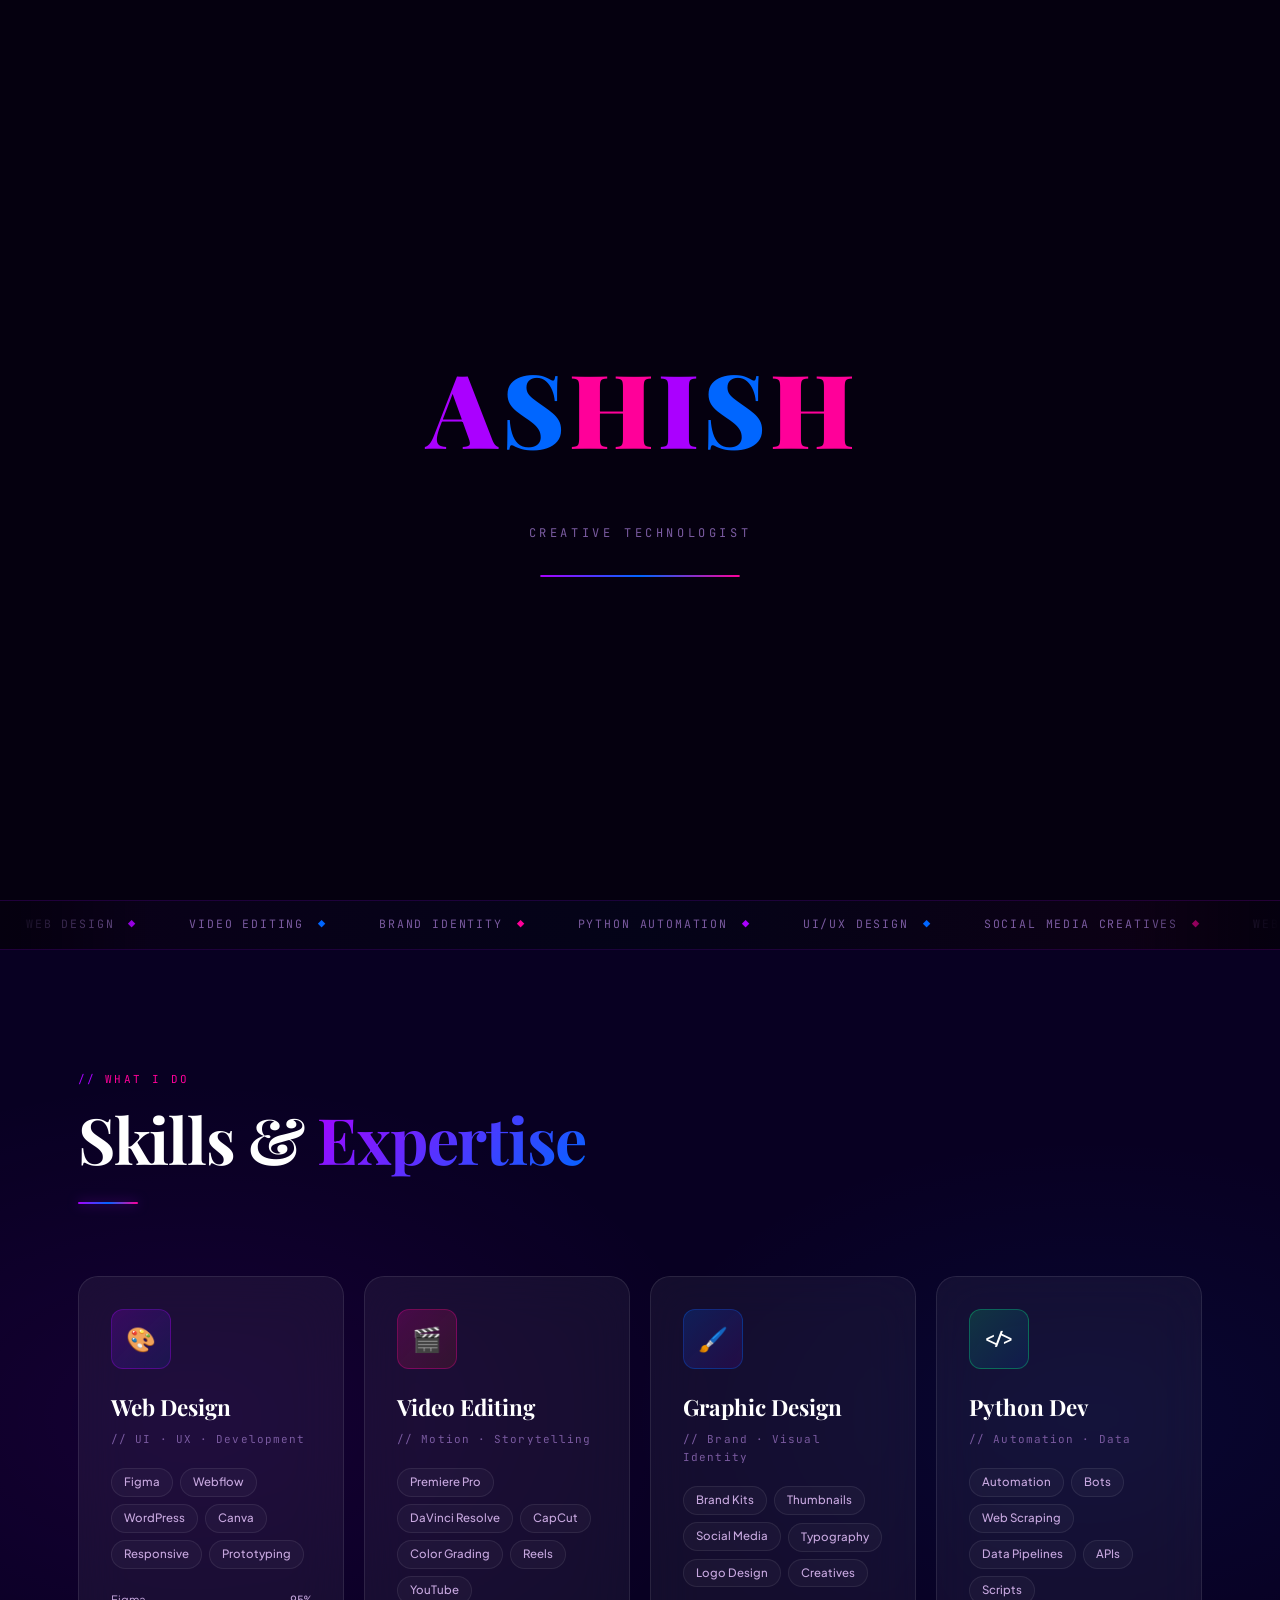
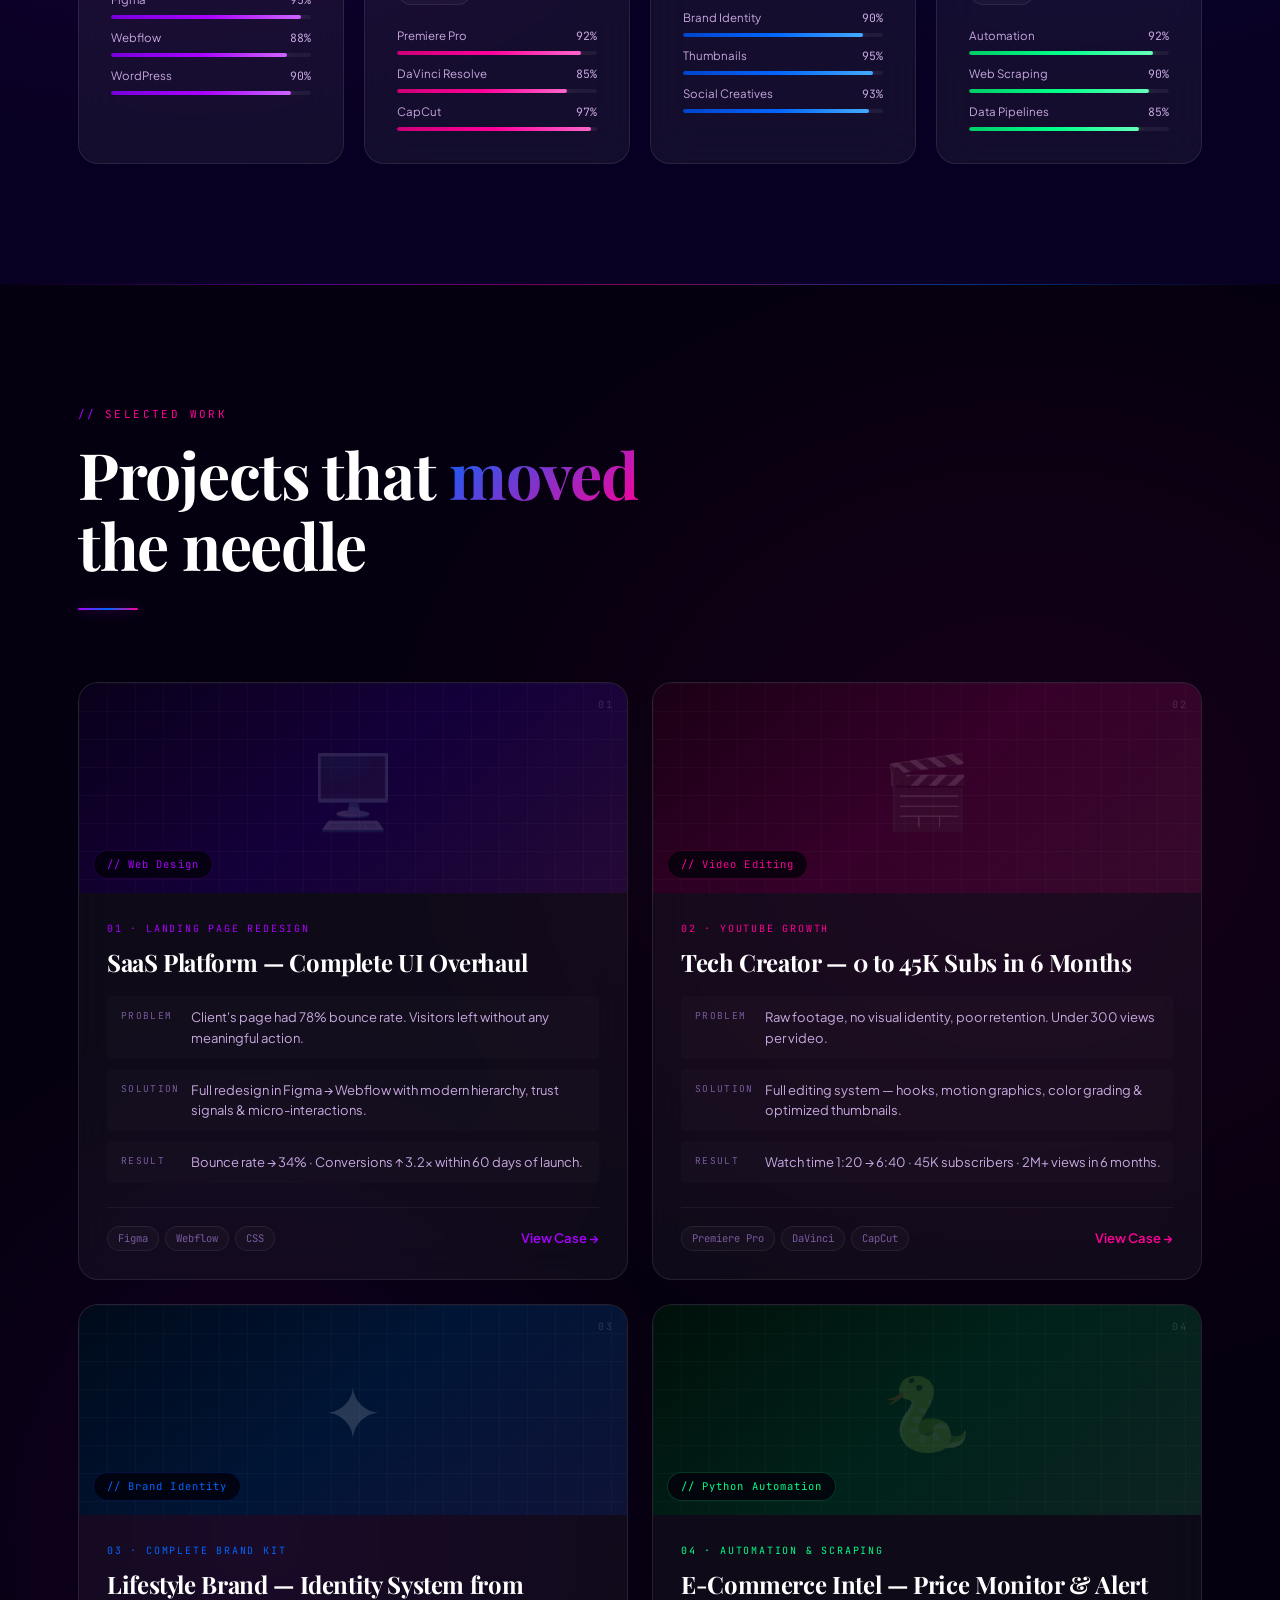
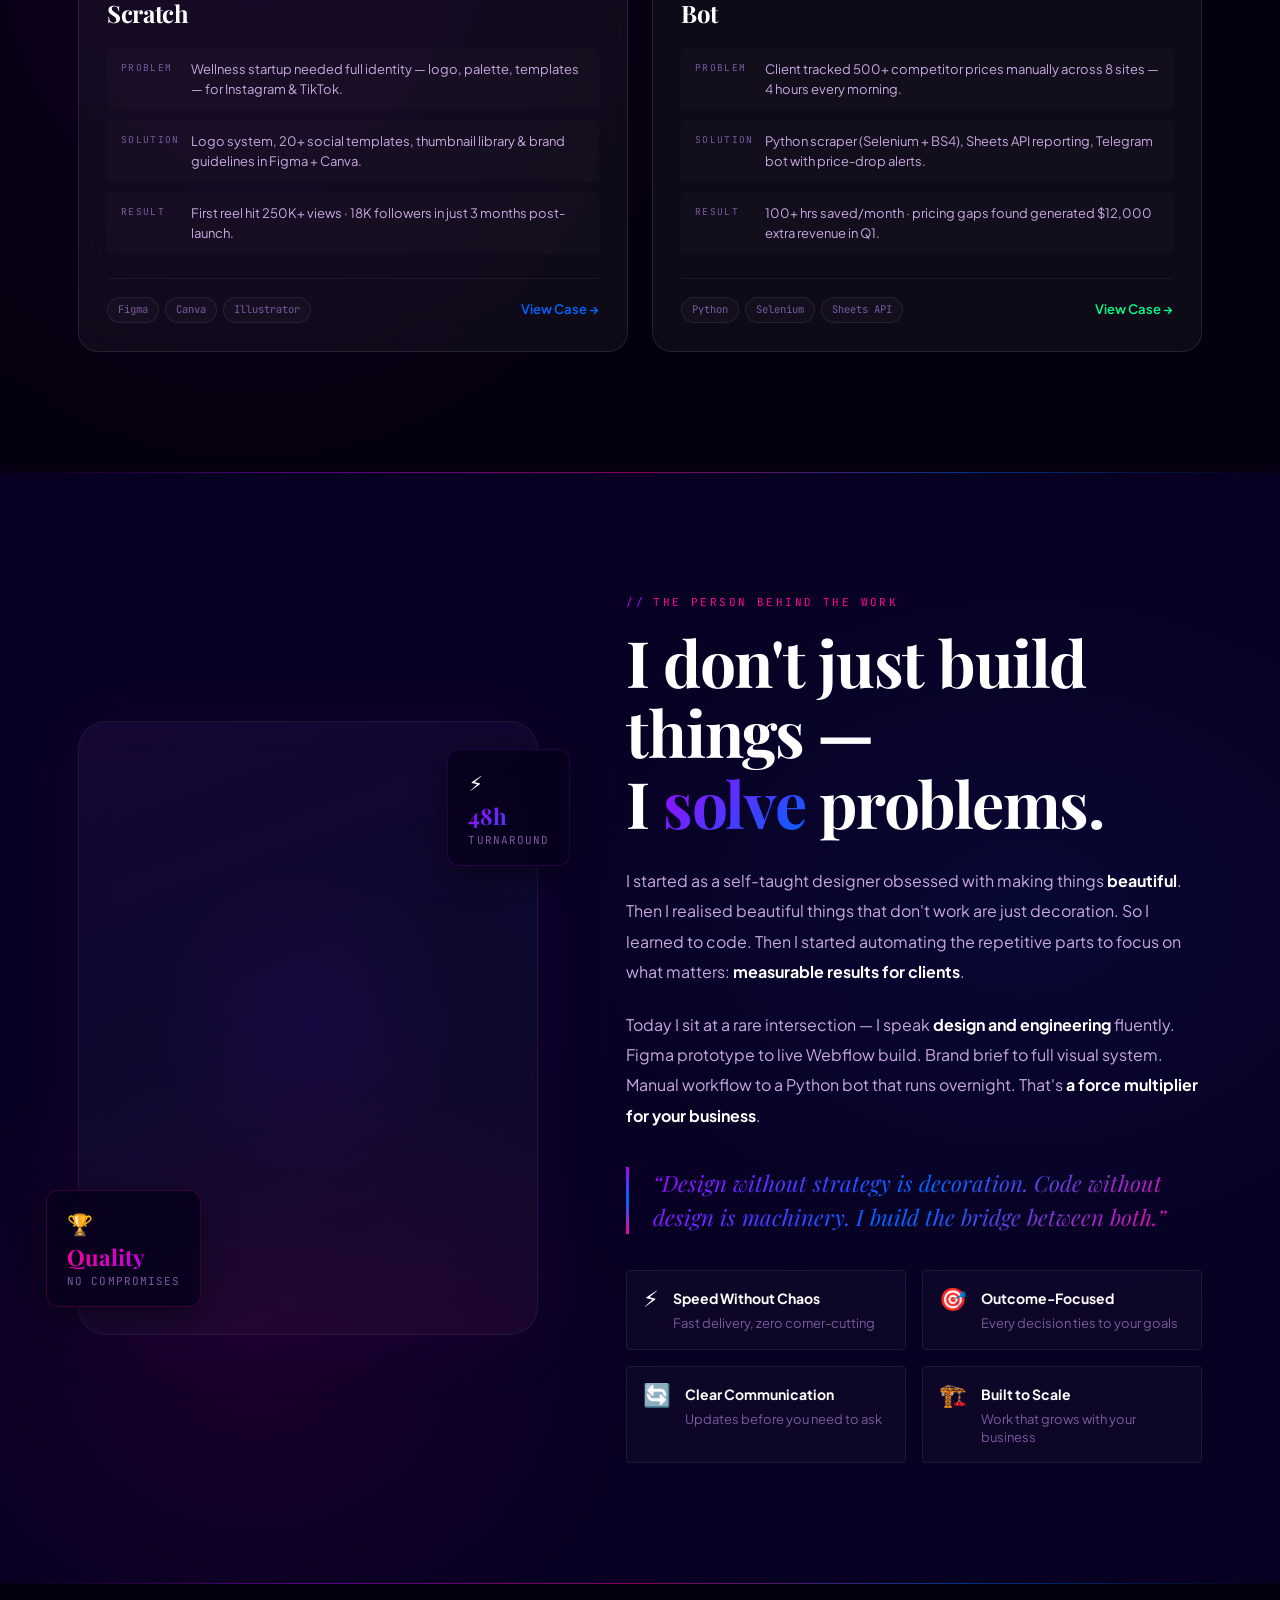
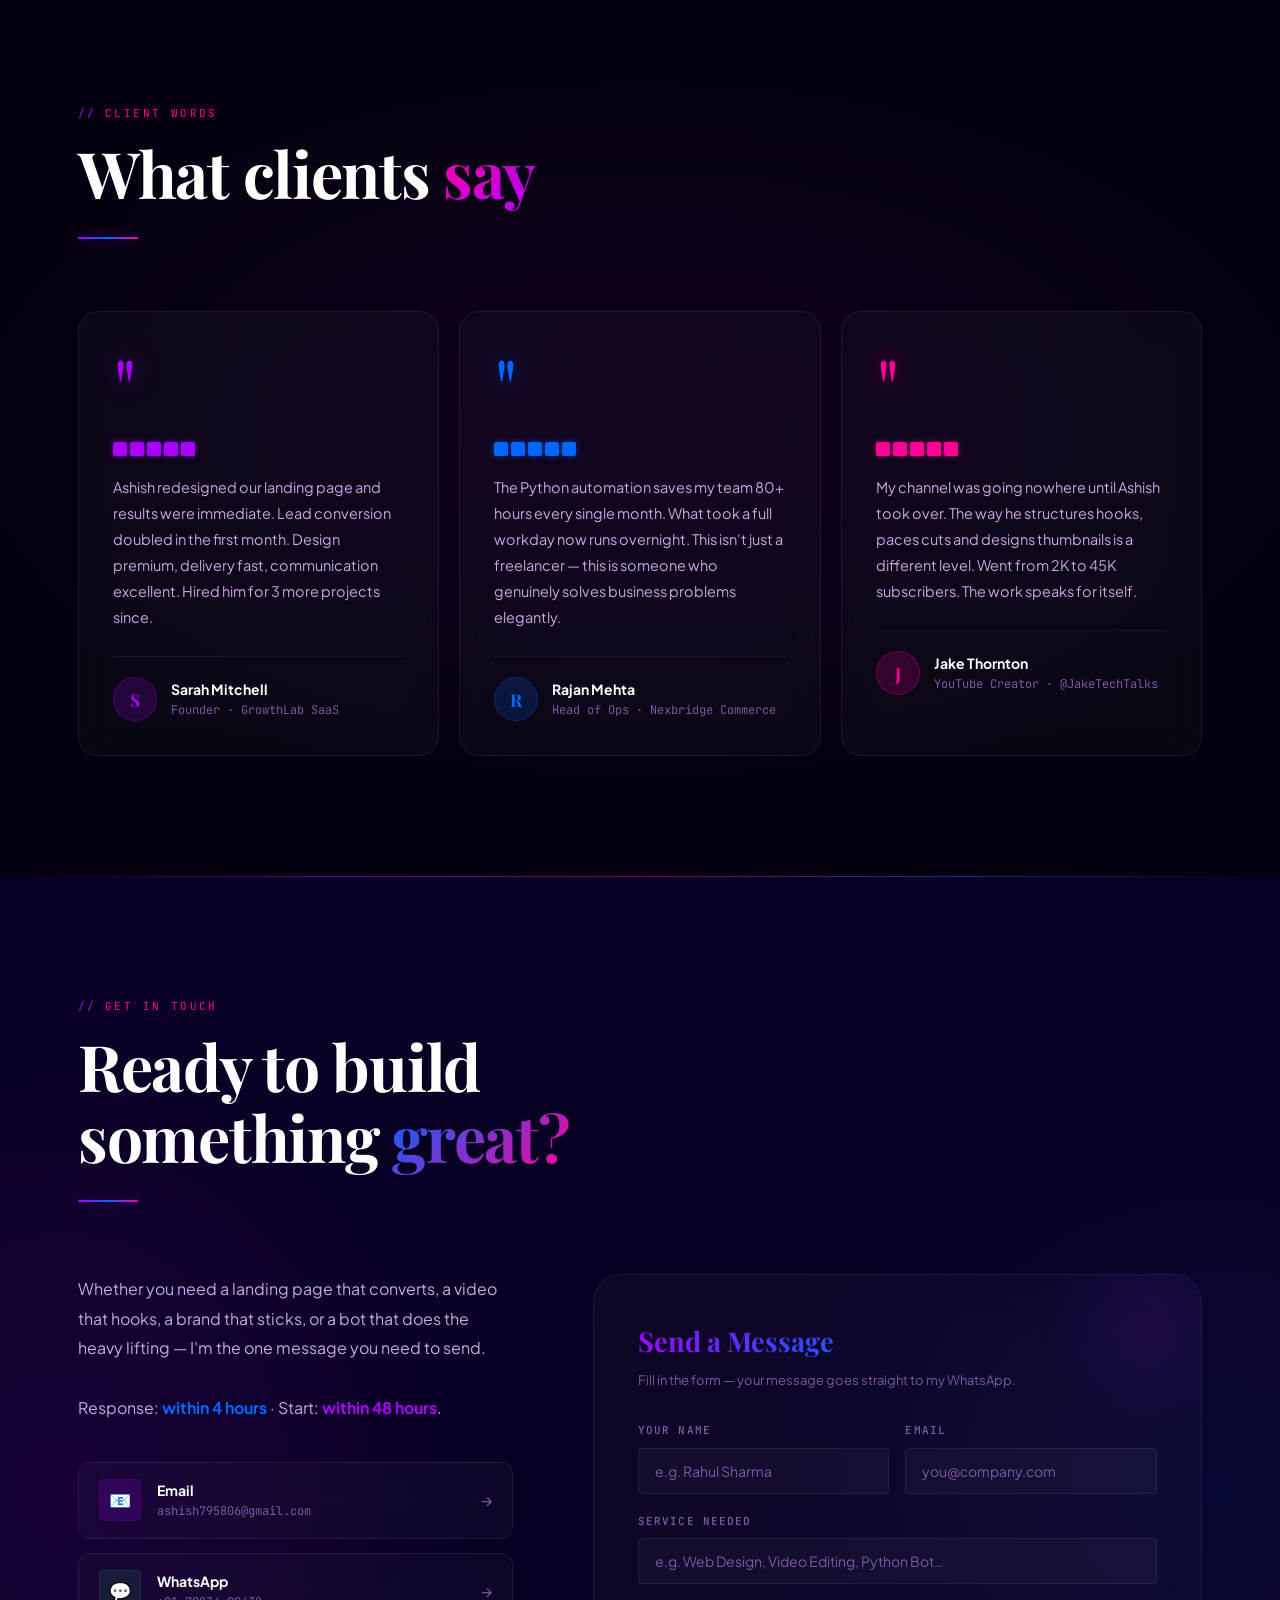
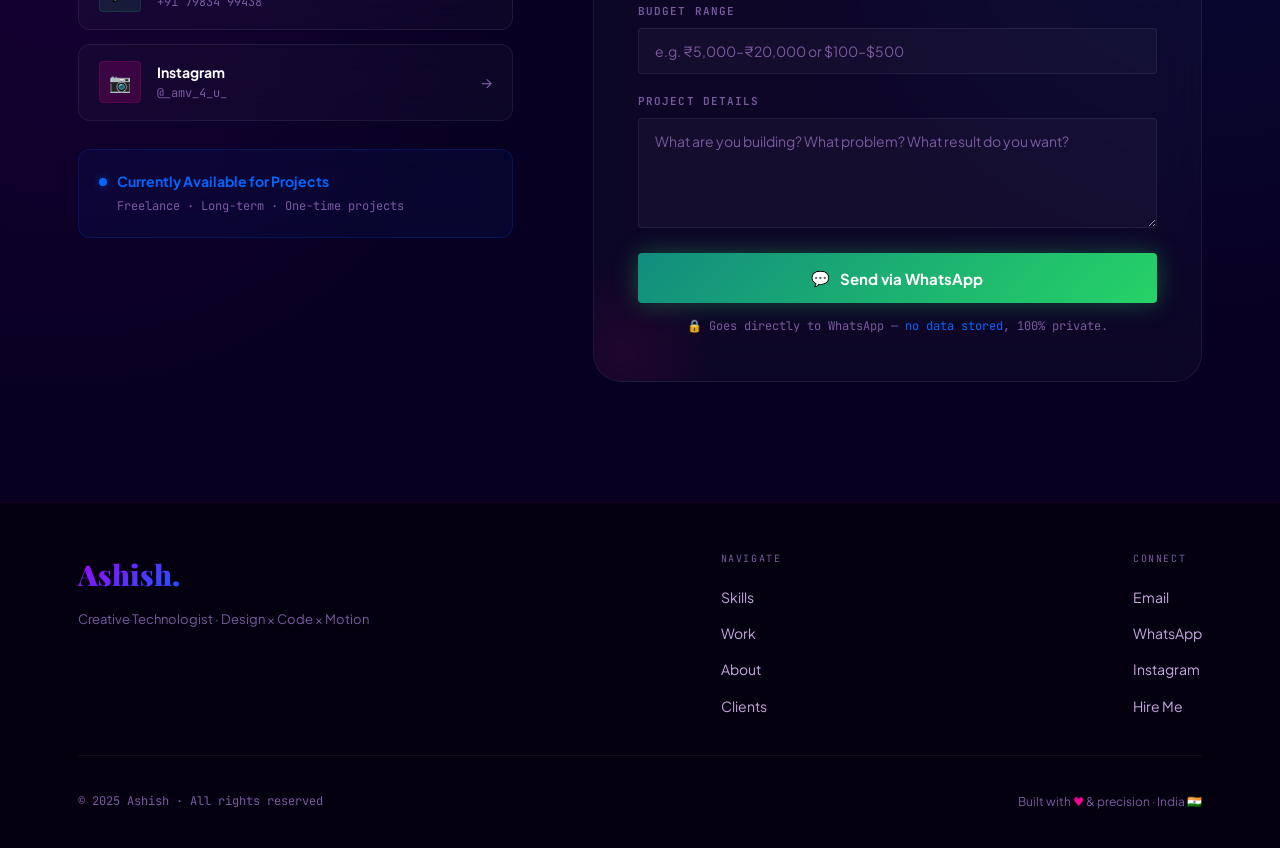
<file: index.html>
<!DOCTYPE html>
<html lang="en">

<head>
  <meta charset="UTF-8" />
  <meta name="viewport" content="width=device-width,initial-scale=1.0" />
  <title>Ashish — Creative Technologist</title>
  <link rel="preconnect" href="https://fonts.googleapis.com" />
  <link rel="preconnect" href="https://fonts.gstatic.com" crossorigin />
  <link
    href="https://fonts.googleapis.com/css2?family=Clash+Display:wght@400;500;600;700&family=Playfair+Display:ital,wght@0,400;0,700;0,900;1,400&family=Plus+Jakarta+Sans:wght@300;400;500;600;700&family=JetBrains+Mono:wght@400;500;700&display=swap"
    rel="stylesheet" />
  <style>
    :root {
      --bg: #05000F;
      --bg1: #080022;
      --bg2: #0C002A;
      --card: rgba(255, 255, 255, 0.045);
      --card-b: rgba(255, 255, 255, 0.1);

      --purple: #AA00FF;
      --purple-b: #7700DD;
      --purple-g: rgba(170, 0, 255, 0.55);
      --purple-d: rgba(170, 0, 255, 0.16);

      --blue: #0066FF;
      --blue-g: rgba(0, 102, 255, 0.5);
      --blue-d: rgba(0, 102, 255, 0.16);

      --pink: #FF0099;
      --pink-g: rgba(255, 0, 153, 0.5);
      --pink-d: rgba(255, 0, 153, 0.16);

      --text-0: #FFFFFF;
      --text-1: #C8A8E0;
      --text-2: #7A5AA0;
      --text-3: #3A2A5A;

      --fd: 'Playfair Display', Georgia, serif;
      --fb: 'Plus Jakarta Sans', system-ui, sans-serif;
      --fm: 'JetBrains Mono', monospace;

      --rsm: 4px;
      --rmd: 12px;
      --rlg: 20px;
      --rxl: 28px;
      --r2xl: 48px;
      --ease: cubic-bezier(0.22, 1, 0.36, 1);
      --spring: cubic-bezier(0.34, 1.56, 0.64, 1);
    }

    *,
    *::before,
    *::after {
      box-sizing: border-box;
      margin: 0;
      padding: 0;
    }

    html {
      scroll-behavior: smooth;
    }

    body {
      font-family: var(--fb);
      background: var(--bg);
      color: var(--text-0);
      font-size: 16px;
      line-height: 1.65;
      overflow-x: hidden;
      cursor: none;
    }

    img {
      display: block;
      width: 100%;
      object-fit: cover;
    }

    a {
      text-decoration: none;
      color: inherit;
    }

    ::selection {
      background: var(--pink);
      color: #fff;
    }

    /* ── LOADER ─────────────────────────────────────────────── */
    #loader {
      position: fixed;
      inset: 0;
      z-index: 10000;
      background: var(--bg);
      display: flex;
      align-items: center;
      justify-content: center;
      flex-direction: column;
      gap: 32px;
    }

    #loader.hide {
      animation: loaderHide 0.8s var(--ease) forwards;
    }

    @keyframes loaderHide {
      to {
        opacity: 0;
        transform: scale(1.05);
        pointer-events: none;
        visibility: hidden;
      }
    }

    .ld-letters {
      display: flex;
      gap: 6px;
    }

    .ld-letters span {
      font-family: var(--fd);
      font-size: clamp(3rem, 8vw, 7rem);
      font-weight: 900;
      letter-spacing: -0.02em;
      display: inline-block;
      opacity: 0;
      transform: translateY(80px);
      animation: ldLetterUp 0.6s var(--spring) forwards;
    }

    .ld-letters span:nth-child(1) {
      animation-delay: 0.1s;
      color: var(--purple);
    }

    .ld-letters span:nth-child(2) {
      animation-delay: 0.2s;
      color: var(--blue);
    }

    .ld-letters span:nth-child(3) {
      animation-delay: 0.3s;
      color: var(--pink);
    }

    .ld-letters span:nth-child(4) {
      animation-delay: 0.4s;
      color: var(--purple);
    }

    .ld-letters span:nth-child(5) {
      animation-delay: 0.5s;
      color: var(--blue);
    }

    .ld-letters span:nth-child(6) {
      animation-delay: 0.6s;
      color: var(--pink);
    }

    @keyframes ldLetterUp {
      from {
        opacity: 0;
        transform: translateY(80px);
      }

      to {
        opacity: 1;
        transform: translateY(0);
      }
    }

    .ld-sub {
      font-family: var(--fm);
      font-size: 12px;
      letter-spacing: 0.3em;
      text-transform: uppercase;
      color: var(--text-2);
      opacity: 0;
      animation: fadeIn 0.5s 0.8s ease forwards;
    }

    .ld-bar {
      width: 200px;
      height: 2px;
      background: rgba(255, 255, 255, 0.06);
      border-radius: 100px;
      overflow: hidden;
      opacity: 0;
      animation: fadeIn 0.5s 0.9s ease forwards;
    }

    .ld-progress {
      height: 100%;
      width: 0%;
      border-radius: 100px;
      background: linear-gradient(90deg, var(--purple), var(--blue), var(--pink));
      animation: ldProgress 1.8s 1s var(--ease) forwards;
    }

    @keyframes ldProgress {
      from {
        width: 0%;
      }

      to {
        width: 100%;
      }
    }

    /* ── CANVAS BACKGROUND ───────────────────────────────────── */
    #noise-canvas {
      position: fixed;
      inset: 0;
      z-index: 0;
      pointer-events: none;
      opacity: 0.7;
    }

    /* ── CUSTOM CURSOR ────────────────────────────────────────── */
    #cursor-ring {
      position: fixed;
      width: 32px;
      height: 32px;
      border: 2px solid var(--pink);
      border-radius: 50%;
      pointer-events: none;
      z-index: 9999;
      transform: translate(-50%, -50%);
      transition: width 0.3s, height 0.3s, border-color 0.3s, opacity 0.3s;
      box-shadow: 0 0 12px var(--pink-g), 0 0 24px rgba(255, 0, 136, 0.2);
      mix-blend-mode: normal;
    }

    #cursor-dot {
      position: fixed;
      width: 5px;
      height: 5px;
      background: var(--pink);
      border-radius: 50%;
      pointer-events: none;
      z-index: 9999;
      transform: translate(-50%, -50%);
      box-shadow: 0 0 8px var(--pink-g);
    }

    .cursor-hover #cursor-ring {
      width: 52px;
      height: 52px;
      border-color: var(--purple);
      box-shadow: 0 0 16px var(--purple-g);
    }

    .trail-dot {
      position: fixed;
      width: 5px;
      height: 5px;
      border-radius: 50%;
      pointer-events: none;
      z-index: 9997;
      transform: translate(-50%, -50%);
      animation: trailFade 0.7s ease forwards;
    }

    @keyframes trailFade {
      0% {
        opacity: 0.9;
        transform: translate(-50%, -50%) scale(1);
      }

      100% {
        opacity: 0;
        transform: translate(-50%, -50%) scale(0.1);
      }
    }

    /* ── NAV ──────────────────────────────────────────────────── */
    nav {
      position: fixed;
      top: 0;
      left: 0;
      right: 0;
      z-index: 200;
      padding: 18px 0;
      background: rgba(5, 0, 15, 0.82);
      backdrop-filter: blur(28px);
      -webkit-backdrop-filter: blur(28px);
      border-bottom: 1px solid rgba(155, 0, 255, 0.15);
      animation: navIn 0.8s var(--ease) both;
      animation-delay: 2.8s;
    }

    @keyframes navIn {
      from {
        opacity: 0;
        transform: translateY(-100%);
      }

      to {
        opacity: 1;
        transform: translateY(0);
      }
    }

    .ni {
      display: flex;
      align-items: center;
      justify-content: space-between;
    }

    .nl {
      font-family: var(--fd);
      font-size: 1.7rem;
      font-weight: 900;
      letter-spacing: -0.02em;
      background: linear-gradient(135deg, var(--purple), var(--blue), var(--pink));
      -webkit-background-clip: text;
      -webkit-text-fill-color: transparent;
      background-clip: text;
    }

    .nlinks {
      display: flex;
      gap: 36px;
      list-style: none;
    }

    .nlinks a {
      font-size: 12px;
      font-weight: 600;
      color: var(--text-1);
      letter-spacing: 0.1em;
      text-transform: uppercase;
      font-family: var(--fm);
      position: relative;
      padding-bottom: 3px;
      transition: color 0.3s;
    }

    .nlinks a::after {
      content: '';
      position: absolute;
      bottom: 0;
      left: 0;
      width: 0;
      height: 1px;
      background: linear-gradient(90deg, var(--purple), var(--pink));
      transition: width 0.4s var(--ease);
    }

    .nlinks a:hover {
      color: var(--text-0);
    }

    .nlinks a:hover::after {
      width: 100%;
    }

    .nr {
      display: flex;
      align-items: center;
      gap: 14px;
    }

    .ns {
      display: flex;
      align-items: center;
      gap: 7px;
      font-family: var(--fm);
      font-size: 11px;
      color: var(--pink);
      letter-spacing: 0.1em;
    }

    .sd {
      width: 7px;
      height: 7px;
      border-radius: 50%;
      background: var(--pink);
      animation: sp 2s ease-in-out infinite;
      box-shadow: 0 0 8px var(--pink-g);
    }

    @keyframes sp {

      0%,
      100% {
        opacity: 1;
        transform: scale(1);
      }

      50% {
        opacity: 0.5;
        transform: scale(0.7);
      }
    }

    /* ── BUTTONS ──────────────────────────────────────────────── */
    .btn {
      display: inline-flex;
      align-items: center;
      gap: 10px;
      padding: 13px 28px;
      border-radius: var(--rsm);
      font-family: var(--fb);
      font-size: 14px;
      font-weight: 700;
      letter-spacing: 0.02em;
      cursor: none;
      transition: all 0.35s var(--ease);
      border: 1px solid transparent;
      text-decoration: none;
      white-space: nowrap;
    }

    .bp {
      background: linear-gradient(135deg, var(--purple-b), var(--purple));
      color: #fff;
      box-shadow: 0 0 24px var(--purple-g), inset 0 1px 0 rgba(255, 255, 255, 0.15);
    }

    .bp:hover {
      transform: translateY(-3px);
      box-shadow: 0 0 48px var(--purple-g), 0 12px 40px rgba(101, 0, 204, 0.5);
    }

    .bb {
      border-color: rgba(0, 85, 255, 0.4);
      color: var(--blue);
      background: var(--blue-d);
    }

    .bb:hover {
      border-color: var(--blue);
      background: rgba(0, 85, 255, 0.2);
      transform: translateY(-3px);
      box-shadow: 0 0 28px var(--blue-g);
    }

    .bg {
      color: var(--text-1);
      padding: 13px 0;
      border: none;
      background: none;
    }

    .bg .arr {
      display: inline-block;
      transition: transform 0.3s var(--ease);
    }

    .bg:hover {
      color: var(--pink);
    }

    .bg:hover .arr {
      transform: translateX(8px);
    }

    /* ── LAYOUT ───────────────────────────────────────────────── */
    .container {
      max-width: 1180px;
      margin: 0 auto;
      padding: 0 28px;
      position: relative;
      z-index: 1;
    }

    .section {
      padding: 120px 0;
    }

    .sh {
      margin-bottom: 72px;
    }

    .sep {
      height: 1px;
      background: linear-gradient(90deg, transparent, rgba(170, 0, 255, 0.5), rgba(255, 0, 153, 0.5), rgba(0, 102, 255, 0.5), transparent);
      box-shadow: 0 0 12px rgba(170, 0, 255, 0.25);
    }

    /* ── TYPOGRAPHY ───────────────────────────────────────────── */
    .ml {
      font-family: var(--fm);
      font-size: 11px;
      letter-spacing: 0.22em;
      text-transform: uppercase;
      color: var(--pink);
      display: flex;
      align-items: center;
      gap: 8px;
    }

    .ml::before {
      content: '//';
      color: var(--purple);
    }

    .st {
      font-family: var(--fd);
      font-weight: 700;
      font-size: clamp(2.5rem, 5.5vw, 4rem);
      line-height: 1.1;
      letter-spacing: -0.02em;
      color: #fff;
    }

    .tl {
      display: block;
      height: 2px;
      width: 60px;
      margin-top: 28px;
      border-radius: 2px;
      background: linear-gradient(90deg, var(--purple), var(--blue), var(--pink));
      box-shadow: 0 0 12px var(--purple-g);
    }

    .gp {
      background: linear-gradient(135deg, var(--purple), var(--blue));
      -webkit-background-clip: text;
      -webkit-text-fill-color: transparent;
      background-clip: text;
    }

    .gb {
      background: linear-gradient(135deg, var(--blue), var(--pink));
      -webkit-background-clip: text;
      -webkit-text-fill-color: transparent;
      background-clip: text;
    }

    .gpk {
      background: linear-gradient(135deg, var(--pink), var(--purple));
      -webkit-background-clip: text;
      -webkit-text-fill-color: transparent;
      background-clip: text;
    }

    /* ── HERO ─────────────────────────────────────────────────── */
    #hero {
      min-height: 100vh;
      display: flex;
      align-items: center;
      padding-top: 90px;
      position: relative;
      overflow: hidden;
    }

    /* Morphing blob */
    .blob {
      position: absolute;
      border-radius: 60% 40% 30% 70% / 60% 30% 70% 40%;
      filter: blur(80px);
      animation: blobMorph 8s ease-in-out infinite;
      pointer-events: none;
    }

    .blob-1 {
      width: 600px;
      height: 600px;
      top: -100px;
      left: -150px;
      background: radial-gradient(circle, rgba(155, 0, 255, 0.18) 0%, transparent 70%);
      animation-delay: 0s;
    }

    .blob-2 {
      width: 500px;
      height: 500px;
      top: 20%;
      right: -100px;
      background: radial-gradient(circle, rgba(0, 85, 255, 0.15) 0%, transparent 70%);
      animation-delay: -3s;
      animation-duration: 10s;
    }

    .blob-3 {
      width: 400px;
      height: 400px;
      bottom: -50px;
      left: 40%;
      background: radial-gradient(circle, rgba(255, 0, 136, 0.12) 0%, transparent 70%);
      animation-delay: -6s;
      animation-duration: 12s;
    }

    @keyframes blobMorph {

      0%,
      100% {
        border-radius: 60% 40% 30% 70% / 60% 30% 70% 40%;
      }

      25% {
        border-radius: 30% 60% 70% 40% / 50% 60% 30% 60%;
      }

      50% {
        border-radius: 50% 50% 50% 50% / 40% 60% 40% 60%;
      }

      75% {
        border-radius: 40% 60% 60% 40% / 70% 30% 70% 30%;
      }
    }

    /* 3D Crystal canvas */
    #crystal-canvas {
      position: absolute;
      top: 60px;
      right: 10%;
      width: 220px;
      height: 220px;
      pointer-events: none;
      z-index: 2;
      opacity: 0.85;
    }

    .hdots {
      position: absolute;
      inset: 0;
      background-image: radial-gradient(rgba(155, 0, 255, 0.15) 1px, transparent 1px);
      background-size: 48px 48px;
      pointer-events: none;
      mask-image: radial-gradient(ellipse 80% 80% at 50% 40%, black 20%, transparent 80%);
    }

    .hi {
      display: grid;
      grid-template-columns: 1.1fr 0.9fr;
      gap: 72px;
      align-items: center;
      position: relative;
      z-index: 1;
    }

    /* Hero left */
    .heb {
      display: inline-flex;
      align-items: center;
      gap: 10px;
      background: rgba(155, 0, 255, 0.08);
      border: 1px solid rgba(155, 0, 255, 0.25);
      border-radius: var(--r2xl);
      padding: 7px 18px 7px 10px;
      margin-bottom: 32px;
      opacity: 0;
      transform: translateY(30px);
      animation: fu 0.8s 2.9s var(--ease) forwards;
    }

    .ebb {
      background: linear-gradient(135deg, var(--purple-b), var(--purple));
      border-radius: 100px;
      padding: 3px 10px;
      font-family: var(--fm);
      font-size: 10px;
      color: #fff;
      letter-spacing: 0.1em;
      text-transform: uppercase;
      box-shadow: 0 0 12px var(--purple-g);
    }

    .ebt {
      font-family: var(--fm);
      font-size: 11px;
      letter-spacing: 0.1em;
      color: var(--text-1);
      text-transform: uppercase;
    }

    .hh {
      font-family: var(--fd);
      font-size: clamp(2.8rem, 5.5vw, 5.5rem);
      font-weight: 900;
      line-height: 1.05;
      letter-spacing: -0.03em;
      margin-bottom: 28px;
      opacity: 0;
      transform: translateY(30px);
      animation: fu 0.8s 3.0s var(--ease) forwards;
    }

    .type-cursor {
      display: inline-block;
      width: 3px;
      height: 0.9em;
      background: var(--pink);
      margin-left: 2px;
      vertical-align: middle;
      animation: blink 0.8s step-end infinite;
    }

    @keyframes blink {

      0%,
      100% {
        opacity: 1;
      }

      50% {
        opacity: 0;
      }
    }

    .hb {
      font-size: 16px;
      color: var(--text-1);
      line-height: 1.85;
      max-width: 490px;
      margin-bottom: 44px;
      opacity: 0;
      transform: translateY(30px);
      animation: fu 0.8s 3.2s var(--ease) forwards;
    }

    .hb strong {
      color: var(--text-0);
    }

    .hl-p {
      color: var(--purple);
      font-weight: 600;
    }

    .hl-b {
      color: var(--blue);
      font-weight: 600;
    }

    .hl-pk {
      color: var(--pink);
      font-weight: 600;
    }

    .ha {
      display: flex;
      flex-wrap: wrap;
      gap: 14px;
      margin-bottom: 60px;
      opacity: 0;
      transform: translateY(30px);
      animation: fu 0.8s 3.35s var(--ease) forwards;
    }

    .hst {
      display: flex;
      gap: 0;
      opacity: 0;
      transform: translateY(30px);
      animation: fu 0.8s 3.5s var(--ease) forwards;
    }

    .si {
      padding: 0 36px 0 0;
      border-right: 1px solid rgba(255, 255, 255, 0.06);
    }

    .si:last-child {
      border-right: none;
      padding-left: 36px;
    }

    .si:first-child {
      padding-left: 0;
    }

    .sn {
      font-family: var(--fd);
      font-size: 2.4rem;
      font-weight: 900;
      line-height: 1;
      letter-spacing: -0.03em;
    }

    .sl {
      font-size: 11px;
      font-family: var(--fm);
      color: var(--text-2);
      letter-spacing: 0.1em;
      text-transform: uppercase;
      margin-top: 5px;
    }

    /* Hero visual */
    .hv {
      position: relative;
      opacity: 0;
      animation: fadeIn 1.2s 3.1s var(--ease) forwards;
    }

    .chalo {
      position: absolute;
      inset: -60px;
      background: radial-gradient(ellipse at 50% 50%, rgba(155, 0, 255, 0.18) 0%, transparent 65%);
      pointer-events: none;
      z-index: -1;
      animation: haloBreath 4s ease-in-out infinite alternate;
    }

    @keyframes haloBreath {
      from {
        opacity: 0.6;
      }

      to {
        opacity: 1;
      }
    }

    .hpc {
      background: rgba(255, 255, 255, 0.03);
      backdrop-filter: blur(20px);
      -webkit-backdrop-filter: blur(20px);
      border: 1px solid rgba(255, 255, 255, 0.08);
      border-radius: var(--rxl);
      aspect-ratio: 4/5;
      overflow: visible;
      position: relative;
      box-shadow: 0 0 0 1px rgba(155, 0, 255, 0.1), 0 40px 100px rgba(0, 0, 0, 0.7), 0 0 80px rgba(155, 0, 255, 0.1);
      animation: cardGlow 5s ease-in-out infinite alternate;
    }

    @keyframes cardGlow {
      from {
        box-shadow: 0 0 40px rgba(155, 0, 255, 0.1), 0 40px 100px rgba(0, 0, 0, 0.7);
      }

      to {
        box-shadow: 0 0 80px rgba(255, 0, 136, 0.15), 0 40px 100px rgba(0, 0, 0, 0.7);
      }
    }

    .av-img {
      position: absolute;
      inset: 0;
      width: 100%;
      height: 100%;
      object-fit: cover;
      object-position: center top;
      border-radius: var(--rxl);
      z-index: 1;
      animation: avFloat 6s ease-in-out infinite;
    }

    @keyframes avFloat {

      0%,
      100% {
        transform: translateY(0) scale(1);
        filter: drop-shadow(0 0 20px rgba(155, 0, 255, 0.5));
      }

      33% {
        transform: translateY(-14px) scale(1.015);
        filter: drop-shadow(0 0 30px rgba(0, 85, 255, 0.5));
      }

      66% {
        transform: translateY(-8px) scale(1.01);
        filter: drop-shadow(0 0 25px rgba(255, 0, 136, 0.5));
      }
    }

    /* Orbit rings */
    .or {
      position: absolute;
      border-radius: 50%;
      border: 1px dashed;
      top: 50%;
      left: 50%;
    }

    .or1 {
      width: 120%;
      height: 120%;
      transform: translate(-50%, -50%);
      border-color: rgba(155, 0, 255, 0.22);
      animation: os 14s linear infinite;
      z-index: 2;
    }

    .or2 {
      width: 150%;
      height: 150%;
      transform: translate(-50%, -50%);
      border-color: rgba(0, 85, 255, 0.18);
      animation: os 20s linear infinite reverse;
      z-index: 2;
    }

    .or3 {
      width: 182%;
      height: 182%;
      transform: translate(-50%, -50%);
      border-color: rgba(255, 0, 136, 0.14);
      animation: os 28s linear infinite;
      z-index: 2;
    }

    @keyframes os {
      from {
        transform: translate(-50%, -50%) rotate(0deg);
      }

      to {
        transform: translate(-50%, -50%) rotate(360deg);
      }
    }

    .ow {
      position: absolute;
      font-family: var(--fm);
      font-size: 10px;
      font-weight: 700;
      letter-spacing: 0.12em;
      text-transform: uppercase;
      white-space: nowrap;
      padding: 4px 10px;
      border-radius: 100px;
      border: 1px solid;
      backdrop-filter: blur(8px);
    }

    .or1 .ow {
      color: var(--purple);
      background: rgba(155, 0, 255, 0.12);
      border-color: rgba(155, 0, 255, 0.3);
      animation: cs1 14s linear infinite;
    }

    .or2 .ow {
      color: var(--blue);
      background: rgba(0, 85, 255, 0.1);
      border-color: rgba(0, 85, 255, 0.28);
      animation: cs2 20s linear infinite reverse;
    }

    .or3 .ow {
      color: var(--pink);
      background: rgba(255, 0, 136, 0.1);
      border-color: rgba(255, 0, 136, 0.28);
      animation: cs3 28s linear infinite;
    }

    @keyframes cs1 {
      from {
        transform: rotate(0deg);
      }

      to {
        transform: rotate(-360deg);
      }
    }

    @keyframes cs2 {
      from {
        transform: rotate(0deg);
      }

      to {
        transform: rotate(360deg);
      }
    }

    @keyframes cs3 {
      from {
        transform: rotate(0deg);
      }

      to {
        transform: rotate(-360deg);
      }
    }

    .w1 {
      top: -14px;
      left: 50%;
      transform: translateX(-50%);
    }

    .w2 {
      top: 50%;
      right: -42px;
      transform: translateY(-50%);
    }

    .w3 {
      bottom: -14px;
      left: 50%;
      transform: translateX(-50%);
    }

    .w4 {
      top: 50%;
      left: -42px;
      transform: translateY(-50%);
    }

    .w5 {
      top: -14px;
      left: 50%;
      transform: translateX(-50%);
    }

    .w6 {
      top: 50%;
      right: -50px;
      transform: translateY(-50%);
    }

    .w7 {
      bottom: -14px;
      left: 50%;
      transform: translateX(-50%);
    }

    .w8 {
      top: 50%;
      left: -48px;
      transform: translateY(-50%);
    }

    .w9 {
      top: -14px;
      left: 50%;
      transform: translateX(-50%);
    }

    .w10 {
      top: 50%;
      right: -44px;
      transform: translateY(-50%);
    }

    .w11 {
      bottom: -14px;
      left: 50%;
      transform: translateX(-50%);
    }

    .w12 {
      top: 50%;
      left: -58px;
      transform: translateY(-50%);
    }

    .po {
      position: absolute;
      bottom: 0;
      left: 0;
      right: 0;
      padding: 30px 28px 26px;
      background: linear-gradient(to top, rgba(3, 0, 10, 0.97) 0%, transparent 100%);
      z-index: 3;
      border-radius: 0 0 var(--rxl) var(--rxl);
    }

    .on {
      font-family: var(--fd);
      font-size: 1.9rem;
      font-weight: 900;
      letter-spacing: -0.02em;
      line-height: 1;
    }

    .or-txt {
      font-family: var(--fm);
      font-size: 11px;
      letter-spacing: 0.1em;
      margin-top: 5px;
      background: linear-gradient(90deg, var(--purple), var(--blue), var(--pink));
      -webkit-background-clip: text;
      -webkit-text-fill-color: transparent;
      background-clip: text;
    }

    .fc {
      position: absolute;
      background: rgba(7, 0, 26, 0.9);
      border: 1px solid rgba(255, 255, 255, 0.1);
      border-radius: var(--rsm);
      padding: 9px 15px;
      font-size: 12px;
      font-weight: 600;
      color: var(--text-0);
      white-space: nowrap;
      backdrop-filter: blur(20px);
      display: flex;
      align-items: center;
      gap: 8px;
      z-index: 5;
    }

    .cd {
      width: 7px;
      height: 7px;
      border-radius: 50%;
      flex-shrink: 0;
    }

    .cdp {
      background: var(--purple);
      box-shadow: 0 0 8px var(--purple-g);
    }

    .cdb {
      background: var(--blue);
      box-shadow: 0 0 8px var(--blue-g);
    }

    .cdpk {
      background: var(--pink);
      box-shadow: 0 0 8px var(--pink-g);
    }

    .fc1 {
      top: -20px;
      left: -36px;
      animation: cf1 4.5s ease-in-out infinite;
    }

    .fc2 {
      top: 38%;
      right: -44px;
      animation: cf2 5.5s ease-in-out infinite;
    }

    .fc3 {
      bottom: 90px;
      left: -48px;
      animation: cf1 7s ease-in-out infinite;
    }

    @keyframes cf1 {

      0%,
      100% {
        transform: translateY(0);
      }

      50% {
        transform: translateY(-12px);
      }
    }

    @keyframes cf2 {

      0%,
      100% {
        transform: translateY(0);
      }

      50% {
        transform: translateY(10px);
      }
    }

    /* ── KEYFRAMES ────────────────────────────────────────────── */
    @keyframes fu {
      from {
        opacity: 0;
        transform: translateY(36px);
      }

      to {
        opacity: 1;
        transform: translateY(0);
      }
    }

    @keyframes fadeIn {
      from {
        opacity: 0;
      }

      to {
        opacity: 1;
      }
    }

    @keyframes sci {
      from {
        opacity: 0;
        transform: scale(0.88);
      }

      to {
        opacity: 1;
        transform: scale(1);
      }
    }

    /* Scroll reveal */
    .sr {
      opacity: 0;
      transform: translateY(50px) scale(0.96);
      transition: opacity 0.7s var(--ease), transform 0.7s var(--ease);
    }

    .sr.visible {
      opacity: 1;
      transform: translateY(0) scale(1);
    }

    .sr.d1 {
      transition-delay: 0.1s;
    }

    .sr.d2 {
      transition-delay: 0.2s;
    }

    .sr.d3 {
      transition-delay: 0.3s;
    }

    .sr.d4 {
      transition-delay: 0.4s;
    }

    .sr.d5 {
      transition-delay: 0.5s;
    }

    /* ── TICKER ───────────────────────────────────────────────── */
    .ticker {
      border-top: 1px solid rgba(155, 0, 255, 0.15);
      border-bottom: 1px solid rgba(155, 0, 255, 0.15);
      padding: 14px 0;
      overflow: hidden;
      background: linear-gradient(90deg, rgba(155, 0, 255, 0.04), rgba(0, 85, 255, 0.04), rgba(255, 0, 136, 0.04));
      position: relative;
    }

    .ticker::before,
    .ticker::after {
      content: '';
      position: absolute;
      top: 0;
      bottom: 0;
      width: 150px;
      z-index: 2;
    }

    .ticker::before {
      left: 0;
      background: linear-gradient(90deg, var(--bg), transparent);
    }

    .ticker::after {
      right: 0;
      background: linear-gradient(-90deg, var(--bg), transparent);
    }

    .ttrack {
      display: flex;
      width: max-content;
      animation: tk 28s linear infinite;
    }

    .titem {
      display: inline-flex;
      align-items: center;
      gap: 14px;
      padding: 0 26px;
      font-family: var(--fm);
      font-size: 11.5px;
      letter-spacing: 0.16em;
      color: var(--text-2);
      text-transform: uppercase;
      white-space: nowrap;
    }

    .tsep {
      font-size: 12px;
    }

    .tsep.p {
      color: var(--purple);
    }

    .tsep.b {
      color: var(--blue);
    }

    .tsep.pk {
      color: var(--pink);
    }

    @keyframes tk {
      from {
        transform: translateX(0);
      }

      to {
        transform: translateX(-50%);
      }
    }

    /* ── GLASS CARD BASE ──────────────────────────────────────── */
    .glass {
      background: rgba(255, 255, 255, 0.045);
      backdrop-filter: blur(20px);
      -webkit-backdrop-filter: blur(20px);
      border: 1px solid rgba(255, 255, 255, 0.1);
      box-shadow: 0 8px 32px rgba(0, 0, 0, 0.4), inset 0 1px 0 rgba(255, 255, 255, 0.06);
    }

    /* ── SKILLS ───────────────────────────────────────────────── */
    #skills {
      background: var(--bg1);
      background-image: radial-gradient(ellipse 70% 60% at 15% 50%, rgba(170, 0, 255, 0.08) 0%, transparent 60%), radial-gradient(ellipse 60% 50% at 85% 50%, rgba(0, 102, 255, 0.07) 0%, transparent 60%);
    }

    .skgrid {
      display: grid;
      grid-template-columns: repeat(auto-fit, minmax(255px, 1fr));
      gap: 20px;
    }

    .skcard {
      background: rgba(255, 255, 255, 0.05);
      backdrop-filter: blur(24px);
      -webkit-backdrop-filter: blur(24px);
      border: 1px solid rgba(255, 255, 255, 0.09);
      border-radius: var(--rlg);
      padding: 32px;
      position: relative;
      overflow: hidden;
      transition: transform 0.4s var(--ease), box-shadow 0.4s, border-color 0.4s, background 0.4s;
      cursor: none;
    }

    /* animated gradient border on hover */
    .skcard::after {
      content: '';
      position: absolute;
      top: 0;
      left: 0;
      right: 0;
      height: 3px;
      opacity: 0;
      transition: opacity 0.4s;
      border-radius: var(--rlg) var(--rlg) 0 0;
    }

    .sk-web::after {
      background: linear-gradient(90deg, var(--purple), var(--blue), var(--purple));
      background-size: 200%;
      animation: borderSlide 2s linear infinite;
    }

    .sk-vid::after {
      background: linear-gradient(90deg, var(--pink), #ff6600, var(--pink));
      background-size: 200%;
      animation: borderSlide 2s linear infinite;
    }

    .sk-gfx::after {
      background: linear-gradient(90deg, var(--blue), var(--pink), var(--blue));
      background-size: 200%;
      animation: borderSlide 2s linear infinite;
    }

    .sk-cod::after {
      background: linear-gradient(90deg, #00ff88, var(--blue), #00ff88);
      background-size: 200%;
      animation: borderSlide 2s linear infinite;
    }

    @keyframes borderSlide {
      from {
        background-position: 0%
      }

      to {
        background-position: 200%
      }
    }

    /* glow orb behind card */
    .skcard::before {
      content: '';
      position: absolute;
      top: -60px;
      right: -60px;
      width: 200px;
      height: 200px;
      border-radius: 50%;
      opacity: 0;
      transition: opacity 0.5s;
      pointer-events: none;
    }

    .sk-web::before {
      background: radial-gradient(circle, rgba(170, 0, 255, 0.28) 0%, transparent 65%);
    }

    .sk-vid::before {
      background: radial-gradient(circle, rgba(255, 0, 153, 0.24) 0%, transparent 65%);
    }

    .sk-gfx::before {
      background: radial-gradient(circle, rgba(0, 102, 255, 0.26) 0%, transparent 65%);
    }

    .sk-cod::before {
      background: radial-gradient(circle, rgba(0, 255, 136, 0.22) 0%, transparent 65%);
    }

    .skcard:hover {
      transform: translateY(-12px) scale(1.02);
    }

    .sk-web:hover {
      border-color: rgba(170, 0, 255, 0.6);
      background: linear-gradient(145deg, rgba(170, 0, 255, 0.1), rgba(0, 102, 255, 0.06), rgba(255, 255, 255, 0.04));
      box-shadow: 0 0 0 1px rgba(170, 0, 255, 0.3), 0 30px 80px rgba(170, 0, 255, 0.35), 0 0 60px rgba(170, 0, 255, 0.2), inset 0 1px 0 rgba(170, 0, 255, 0.2);
    }

    .sk-vid:hover {
      border-color: rgba(255, 0, 153, 0.6);
      background: linear-gradient(145deg, rgba(255, 0, 153, 0.1), rgba(255, 80, 0, 0.05), rgba(255, 255, 255, 0.04));
      box-shadow: 0 0 0 1px rgba(255, 0, 153, 0.3), 0 30px 80px rgba(255, 0, 153, 0.3), 0 0 60px rgba(255, 0, 153, 0.18), inset 0 1px 0 rgba(255, 0, 153, 0.2);
    }

    .sk-gfx:hover {
      border-color: rgba(0, 102, 255, 0.6);
      background: linear-gradient(145deg, rgba(0, 102, 255, 0.1), rgba(170, 0, 255, 0.05), rgba(255, 255, 255, 0.04));
      box-shadow: 0 0 0 1px rgba(0, 102, 255, 0.3), 0 30px 80px rgba(0, 102, 255, 0.32), 0 0 60px rgba(0, 102, 255, 0.18), inset 0 1px 0 rgba(0, 102, 255, 0.2);
    }

    .sk-cod:hover {
      border-color: rgba(0, 255, 136, 0.5);
      background: linear-gradient(145deg, rgba(0, 255, 136, 0.08), rgba(0, 102, 255, 0.05), rgba(255, 255, 255, 0.04));
      box-shadow: 0 0 0 1px rgba(0, 255, 136, 0.25), 0 30px 80px rgba(0, 255, 136, 0.22), 0 0 60px rgba(0, 255, 136, 0.14), inset 0 1px 0 rgba(0, 255, 136, 0.15);
    }

    .skcard:hover::after,
    .skcard:hover::before {
      opacity: 1;
    }

    /* icon */
    .ski {
      width: 60px;
      height: 60px;
      border-radius: var(--rmd);
      display: flex;
      align-items: center;
      justify-content: center;
      font-size: 24px;
      margin-bottom: 20px;
      transition: transform 0.4s var(--spring), box-shadow 0.4s;
    }

    .sk-web .ski {
      background: linear-gradient(135deg, rgba(170, 0, 255, 0.2), rgba(0, 102, 255, 0.1));
      border: 1px solid rgba(170, 0, 255, 0.3);
    }

    .sk-vid .ski {
      background: linear-gradient(135deg, rgba(255, 0, 153, 0.2), rgba(255, 80, 0, 0.1));
      border: 1px solid rgba(255, 0, 153, 0.3);
    }

    .sk-gfx .ski {
      background: linear-gradient(135deg, rgba(0, 102, 255, 0.2), rgba(170, 0, 255, 0.1));
      border: 1px solid rgba(0, 102, 255, 0.3);
    }

    .sk-cod .ski {
      background: linear-gradient(135deg, rgba(0, 255, 136, 0.15), rgba(0, 102, 255, 0.1));
      border: 1px solid rgba(0, 255, 136, 0.3);
    }

    .sk-web:hover .ski {
      transform: scale(1.18) rotate(-5deg);
      box-shadow: 0 0 24px rgba(170, 0, 255, 0.6);
    }

    .sk-vid:hover .ski {
      transform: scale(1.18) rotate(5deg);
      box-shadow: 0 0 24px rgba(255, 0, 153, 0.5);
    }

    .sk-gfx:hover .ski {
      transform: scale(1.18) rotate(-5deg);
      box-shadow: 0 0 24px rgba(0, 102, 255, 0.55);
    }

    .sk-cod:hover .ski {
      transform: scale(1.18) rotate(5deg);
      box-shadow: 0 0 24px rgba(0, 255, 136, 0.4);
    }

    /* title */
    .skn {
      font-family: var(--fd);
      font-size: 1.4rem;
      font-weight: 700;
      margin-bottom: 4px;
      transition: color 0.4s;
    }

    .sk-web:hover .skn {
      color: var(--purple);
      text-shadow: 0 0 20px rgba(170, 0, 255, 0.5);
    }

    .sk-vid:hover .skn {
      color: var(--pink);
      text-shadow: 0 0 20px rgba(255, 0, 153, 0.5);
    }

    .sk-gfx:hover .skn {
      color: var(--blue);
      text-shadow: 0 0 20px rgba(0, 102, 255, 0.5);
    }

    .sk-cod:hover .skn {
      color: #00ff88;
      text-shadow: 0 0 20px rgba(0, 255, 136, 0.4);
    }

    .sks {
      font-family: var(--fm);
      font-size: 11px;
      letter-spacing: 0.1em;
      color: var(--text-2);
      margin-bottom: 20px;
    }

    /* tags */
    .sktags {
      display: flex;
      flex-wrap: wrap;
      gap: 7px;
      margin-bottom: 22px;
    }

    .sktag {
      font-size: 11.5px;
      padding: 4px 12px;
      border-radius: 100px;
      border: 1px solid rgba(255, 255, 255, 0.08);
      color: var(--text-1);
      font-weight: 500;
      transition: all 0.3s;
      background: rgba(255, 255, 255, 0.03);
    }

    .sk-web:hover .sktag {
      border-color: rgba(170, 0, 255, 0.4);
      color: #d88fff;
      background: rgba(170, 0, 255, 0.08);
    }

    .sk-vid:hover .sktag {
      border-color: rgba(255, 0, 153, 0.4);
      color: #ff88cc;
      background: rgba(255, 0, 153, 0.08);
    }

    .sk-gfx:hover .sktag {
      border-color: rgba(0, 102, 255, 0.4);
      color: #88aaff;
      background: rgba(0, 102, 255, 0.08);
    }

    .sk-cod:hover .sktag {
      border-color: rgba(0, 255, 136, 0.35);
      color: #88ffcc;
      background: rgba(0, 255, 136, 0.07);
    }

    /* bars */
    .skbars {
      display: flex;
      flex-direction: column;
      gap: 10px;
    }

    .skbr {
      display: flex;
      flex-direction: column;
      gap: 5px;
    }

    .skbt {
      display: flex;
      justify-content: space-between;
      font-size: 11.5px;
      color: var(--text-1);
    }

    .skbp {
      font-family: var(--fm);
    }

    .sktrk {
      height: 4px;
      background: rgba(255, 255, 255, 0.06);
      border-radius: 100px;
      overflow: hidden;
    }

    .skfill {
      height: 100%;
      border-radius: 100px;
      animation: bf 1.5s var(--ease) both;
      animation-delay: 0.5s;
    }

    .fpp {
      background: linear-gradient(90deg, var(--purple-b), var(--purple), #cc66ff);
      box-shadow: 0 0 10px var(--purple-g);
    }

    .fpk {
      background: linear-gradient(90deg, #cc0077, var(--pink), #ff66cc);
      box-shadow: 0 0 10px var(--pink-g);
    }

    .fb {
      background: linear-gradient(90deg, #0044cc, var(--blue), #44aaff);
      box-shadow: 0 0 10px var(--blue-g);
    }

    .fg {
      background: linear-gradient(90deg, #00cc66, #00ff88, #66ffbb);
      box-shadow: 0 0 10px rgba(0, 255, 136, 0.5);
    }

    @keyframes bf {
      from {
        width: 0;
      }
    }

    /* ── PROJECTS ─────────────────────────────────────────────── */
    #projects {
      background: var(--bg);
      background-image: radial-gradient(ellipse 80% 50% at 80% 30%, rgba(255, 0, 153, 0.07) 0%, transparent 65%), radial-gradient(ellipse 60% 50% at 20% 70%, rgba(170, 0, 255, 0.07) 0%, transparent 60%);
    }

    .pjgrid {
      display: grid;
      grid-template-columns: repeat(auto-fit, minmax(500px, 1fr));
      gap: 24px;
    }

    .pjcard {
      background: rgba(255, 255, 255, 0.04);
      backdrop-filter: blur(20px);
      -webkit-backdrop-filter: blur(20px);
      border: 1px solid rgba(255, 255, 255, 0.09);
      border-radius: var(--rlg);
      overflow: hidden;
      display: flex;
      flex-direction: column;
      position: relative;
      cursor: none;
      transition: box-shadow 0.45s, border-color 0.45s, transform 0.45s var(--ease);
      transform-style: preserve-3d;
    }

    .pjcard::after {
      content: '';
      position: absolute;
      inset: -1px;
      border-radius: calc(var(--rlg) + 1px);
      padding: 1px;
      background: linear-gradient(135deg, var(--purple), var(--blue), var(--pink));
      -webkit-mask: linear-gradient(#fff 0 0) content-box, linear-gradient(#fff 0 0);
      -webkit-mask-composite: destination-out;
      mask-composite: exclude;
      opacity: 0;
      transition: opacity 0.4s;
      pointer-events: none;
    }

    .pjcard:hover::after {
      opacity: 1;
    }

    .pc-web:hover {
      box-shadow: 0 0 0 1px rgba(170, 0, 255, 0.5), 0 30px 100px rgba(170, 0, 255, 0.45), 0 0 80px rgba(170, 0, 255, 0.25);
      transform: translateY(-6px);
    }

    .pc-vid:hover {
      box-shadow: 0 0 0 1px rgba(255, 0, 153, 0.5), 0 30px 100px rgba(255, 0, 153, 0.35), 0 0 80px rgba(255, 0, 153, 0.22);
      transform: translateY(-6px);
    }

    .pc-gfx:hover {
      box-shadow: 0 0 0 1px rgba(0, 102, 255, 0.5), 0 30px 100px rgba(0, 102, 255, 0.38), 0 0 80px rgba(0, 102, 255, 0.22);
      transform: translateY(-6px);
    }

    .pc-cod:hover {
      box-shadow: 0 0 0 1px rgba(0, 255, 136, 0.4), 0 30px 100px rgba(0, 255, 136, 0.22), 0 0 80px rgba(0, 255, 136, 0.14);
      transform: translateY(-6px);
    }

    .pth {
      height: 210px;
      position: relative;
      overflow: hidden;
    }

    .pthi {
      position: absolute;
      inset: 0;
      display: flex;
      align-items: center;
      justify-content: center;
    }

    .ptem {
      font-size: 4.5rem;
      opacity: 0.15;
      transition: transform 0.6s var(--ease), opacity 0.4s;
    }

    .pjcard:hover .ptem {
      transform: scale(1.2);
      opacity: 0.3;
    }

    .ptgl {
      position: absolute;
      inset: 0;
      background-image: linear-gradient(rgba(255, 255, 255, 0.025) 1px, transparent 1px), linear-gradient(90deg, rgba(255, 255, 255, 0.025) 1px, transparent 1px);
      background-size: 28px 28px;
    }

    .pt-web {
      background: linear-gradient(140deg, #0a001a 0%, #14003a 50%, rgba(155, 0, 255, 0.12) 100%);
    }

    .pt-vid {
      background: linear-gradient(140deg, #1a0015 0%, #36002a 50%, rgba(255, 0, 136, 0.12) 100%);
    }

    .pt-gfx {
      background: linear-gradient(140deg, #000a1a 0%, #001536 50%, rgba(0, 85, 255, 0.12) 100%);
    }

    .pt-cod {
      background: linear-gradient(140deg, #00100a 0%, #00221a 50%, rgba(0, 255, 136, 0.1) 100%);
    }

    .tpill {
      position: absolute;
      bottom: 14px;
      left: 14px;
      background: rgba(3, 0, 10, 0.8);
      border: 1px solid rgba(255, 255, 255, 0.1);
      border-radius: var(--r2xl);
      padding: 5px 13px;
      font-family: var(--fm);
      font-size: 10.5px;
      letter-spacing: 0.1em;
      backdrop-filter: blur(10px);
    }

    .pp {
      color: var(--purple);
      border-color: rgba(155, 0, 255, 0.2);
    }

    .ppk {
      color: var(--pink);
      border-color: rgba(255, 0, 136, 0.2);
    }

    .pb2 {
      color: var(--blue);
      border-color: rgba(0, 85, 255, 0.2);
    }

    .pg {
      color: #00ff88;
      border-color: rgba(0, 255, 136, 0.2);
    }

    .pnum {
      position: absolute;
      top: 14px;
      right: 14px;
      font-family: var(--fm);
      font-size: 10px;
      letter-spacing: 0.14em;
      color: rgba(255, 255, 255, 0.15);
    }

    .pb3 {
      padding: 28px;
      flex: 1;
      display: flex;
      flex-direction: column;
    }

    .pcat {
      font-family: var(--fm);
      font-size: 10px;
      letter-spacing: 0.18em;
      text-transform: uppercase;
      margin-bottom: 10px;
    }

    .catpp {
      color: var(--purple);
    }

    .catpk {
      color: var(--pink);
    }

    .catb {
      color: var(--blue);
    }

    .catg {
      color: #00ff88;
    }

    .ptit {
      font-family: var(--fd);
      font-size: 1.5rem;
      font-weight: 700;
      letter-spacing: -0.015em;
      line-height: 1.2;
      margin-bottom: 20px;
    }

    .ppsr {
      flex: 1;
      display: flex;
      flex-direction: column;
      gap: 10px;
      margin-bottom: 24px;
    }

    .prow {
      display: flex;
      gap: 12px;
      align-items: flex-start;
      padding: 11px 12px;
      background: rgba(255, 255, 255, 0.015);
      border-radius: var(--rsm);
      border-left: 2px solid transparent;
      transition: border-color 0.35s, background 0.35s;
    }

    .pc-web:hover .prow {
      border-left-color: var(--purple);
      background: rgba(170, 0, 255, 0.08);
    }

    .pc-vid:hover .prow {
      border-left-color: var(--pink);
      background: rgba(255, 0, 153, 0.07);
    }

    .pc-gfx:hover .prow {
      border-left-color: var(--blue);
      background: rgba(0, 102, 255, 0.07);
    }

    .pc-cod:hover .prow {
      border-left-color: #00ff88;
      background: rgba(0, 255, 136, 0.06);
    }

    .pk2 {
      font-family: var(--fm);
      font-size: 9.5px;
      letter-spacing: 0.14em;
      text-transform: uppercase;
      color: var(--text-2);
      min-width: 58px;
      padding-top: 1px;
    }

    .pv2 {
      font-size: 13px;
      color: var(--text-1);
      line-height: 1.55;
    }

    .pfoot {
      display: flex;
      align-items: center;
      justify-content: space-between;
      padding-top: 18px;
      border-top: 1px solid rgba(255, 255, 255, 0.06);
    }

    .tpils {
      display: flex;
      gap: 6px;
      flex-wrap: wrap;
    }

    .tpil {
      font-size: 10.5px;
      padding: 3px 10px;
      border-radius: 100px;
      background: rgba(255, 255, 255, 0.025);
      border: 1px solid rgba(255, 255, 255, 0.07);
      color: var(--text-2);
      font-family: var(--fm);
    }

    .pcta {
      display: flex;
      align-items: center;
      gap: 6px;
      font-size: 13px;
      font-weight: 600;
      transition: gap 0.3s;
    }

    .pc-web .pcta {
      color: var(--purple);
    }

    .pc-vid .pcta {
      color: var(--pink);
    }

    .pc-gfx .pcta {
      color: var(--blue);
    }

    .pc-cod .pcta {
      color: #00ff88;
    }

    .pjcard:hover .pcta {
      gap: 12px;
    }

    /* ── ABOUT ────────────────────────────────────────────────── */
    /* =========================================
   ABOUT SECTION WRAPPER & GRID
   ========================================= */
    #about {
      background: var(--bg1);
      background-image:
        radial-gradient(ellipse 70% 60% at 80% 40%, rgba(0, 102, 255, 0.08) 0%, transparent 60%),
        radial-gradient(ellipse 50% 50% at 20% 80%, rgba(255, 0, 153, 0.07) 0%, transparent 60%);
      position: relative;
    }

    .abgrid {
      display: grid;
      grid-template-columns: 1fr 1.25fr;
      gap: 88px;
      align-items: center;
    }

    /* =========================================
   VISUAL SIDE (CARD & VIDEO)
   ========================================= */
    .abvis {
      position: relative;
      z-index: 1;
    }

    .abcard {
      background: rgba(255, 255, 255, 0.025);
      backdrop-filter: blur(20px);
      -webkit-backdrop-filter: blur(20px);
      border: 1px solid rgba(255, 255, 255, 0.07);
      border-radius: var(--rxl, 24px);
      aspect-ratio: 3 / 4;
      position: relative;
      overflow: hidden;
      /* Contains the video */
      box-shadow: 0 0 80px rgba(155, 0, 255, 0.08);
      animation: sci 0.9s var(--ease) both;
    }

    /* Video Base Layer */
    .abc-video-wrapper {
      position: absolute;
      inset: 0;
      z-index: 0;
      /* Sits at the bottom */
    }

    .ab-video {
      width: 100%;
      height: 100%;
      object-fit: cover;
      pointer-events: none;
      /* Prevents unwanted user interaction */
    }

    /* Ambient Color Overlays (Sits on top of the video) */
    .abcbg {
      position: absolute;
      inset: 0;
      background: linear-gradient(160deg, rgba(155, 0, 255, 0.06) 0%, rgba(0, 85, 255, 0.04) 50%, rgba(255, 0, 136, 0.04) 100%);
      z-index: 1;
      pointer-events: none;
    }

    .abcorb {
      position: absolute;
      top: 20%;
      left: 20%;
      width: 60%;
      height: 60%;
      border-radius: 50%;
      background: radial-gradient(circle, rgba(155, 0, 255, 0.08) 0%, transparent 70%);
      z-index: 2;
      pointer-events: none;
    }

    /* =========================================
   FLOATING STAT CARDS
   ========================================= */
    .fstat {
      position: absolute;
      background: rgba(7, 0, 26, 0.85);
      /* Slightly transparent to see video beneath */
      backdrop-filter: blur(20px);
      -webkit-backdrop-filter: blur(20px);
      border: 1px solid rgba(255, 255, 255, 0.08);
      border-radius: var(--rmd, 12px);
      padding: 16px 20px;
      box-shadow: 0 8px 32px rgba(0, 0, 0, 0.5);
      z-index: 10;
      /* Ensures it stays above the card */
    }

    .fs1 {
      top: 28px;
      right: -32px;
      animation: cf2 5.5s ease-in-out infinite;
      border-color: rgba(155, 0, 255, 0.2);
    }

    .fs2 {
      bottom: 28px;
      left: -32px;
      animation: cf1 7s ease-in-out infinite;
      border-color: rgba(255, 0, 136, 0.2);
    }

    .fsico {
      font-size: 1.3rem;
      margin-bottom: 5px;
    }

    .fsval {
      font-family: var(--fd, sans-serif);
      font-size: 1.4rem;
      font-weight: 700;
      line-height: 1;
    }

    .fslbl {
      font-size: 11px;
      color: var(--text-2, #a1a1aa);
      font-family: var(--fm, sans-serif);
      letter-spacing: 0.1em;
      margin-top: 3px;
      text-transform: uppercase;
    }

    /* =========================================
   TYPOGRAPHY & CONTENT
   ========================================= */
    .abp {
      font-size: 16px;
      color: var(--text-1, #e4e4e7);
      line-height: 1.9;
      margin-bottom: 22px;
    }

    .abp strong {
      color: var(--text-0, #ffffff);
    }

    .abq {
      font-family: var(--fd, sans-serif);
      font-size: 1.4rem;
      font-weight: 400;
      font-style: italic;
      line-height: 1.5;
      margin: 36px 0;
      padding-left: 24px;
      border-left: 3px solid transparent;
      border-image: linear-gradient(to bottom, var(--purple, #9b00ff), var(--blue, #0066ff), var(--pink, #ff0099)) 1;
      background: linear-gradient(135deg, var(--purple, #9b00ff), var(--blue, #0066ff), var(--pink, #ff0099));
      -webkit-background-clip: text;
      -webkit-text-fill-color: transparent;
      background-clip: text;
    }

    /* =========================================
   VALUES GRID
   ========================================= */
    .abvals {
      display: grid;
      grid-template-columns: repeat(auto-fit, minmax(200px, 1fr));
      /* Auto-adapts columns */
      gap: 16px;
      margin-top: 36px;
    }

    .avcard {
      display: flex;
      gap: 14px;
      align-items: flex-start;
      padding: 16px;
      background: rgba(255, 255, 255, 0.025);
      backdrop-filter: blur(12px);
      -webkit-backdrop-filter: blur(12px);
      border: 1px solid rgba(255, 255, 255, 0.07);
      border-radius: var(--rsm, 8px);
      transition: border-color 0.35s, transform 0.35s, box-shadow 0.35s, background 0.35s;
      cursor: pointer;
    }

    .avcard:hover {
      transform: translateY(-4px);
      background: rgba(255, 255, 255, 0.04);
    }

    .avcard:nth-child(1):hover {
      border-color: rgba(155, 0, 255, 0.4);
      box-shadow: 0 8px 24px rgba(155, 0, 255, 0.15);
    }

    .avcard:nth-child(2):hover {
      border-color: rgba(0, 85, 255, 0.4);
      box-shadow: 0 8px 24px rgba(0, 85, 255, 0.15);
    }

    .avcard:nth-child(3):hover {
      border-color: rgba(255, 0, 136, 0.4);
      box-shadow: 0 8px 24px rgba(255, 0, 136, 0.12);
    }

    .avcard:nth-child(4):hover {
      border-color: rgba(0, 255, 136, 0.3);
      box-shadow: 0 8px 24px rgba(0, 255, 136, 0.1);
    }

    .avico {
      font-size: 1.4rem;
      line-height: 1;
      flex-shrink: 0;
    }

    .avh {
      font-size: 14px;
      font-weight: 700;
      margin-bottom: 4px;
      color: var(--text-0, #ffffff);
    }

    .avb {
      font-size: 13px;
      color: var(--text-2, #a1a1aa);
      line-height: 1.4;
    }

    /* =========================================
   RESPONSIVE DESIGN (Tablets & Mobile)
   ========================================= */
    @media (max-width: 992px) {
      .abgrid {
        grid-template-columns: 1fr;
        /* Stacks the visual and text */
        gap: 60px;
      }

      .abcard {
        max-width: 400px;
        /* Prevents the video card from becoming massive */
        margin: 0 auto;
      }

      /* Pull stats in so they don't overflow the screen */
      .fs1 {
        right: -10px;
      }

      .fs2 {
        left: -10px;
      }
    }

    @media (max-width: 768px) {
      .abq {
        font-size: 1.2rem;
        margin: 28px 0;
      }

      .fstat {
        padding: 12px 16px;
      }

      .fsval {
        font-size: 1.2rem;
      }
    }

    /* ── TESTIMONIALS ─────────────────────────────────────────── */
    #testimonials {
      background: var(--bg);
      background-image: radial-gradient(ellipse 80% 60% at 50% 50%, rgba(170, 0, 255, 0.06) 0%, transparent 70%);
    }

    .tsgrid {
      display: grid;
      grid-template-columns: repeat(auto-fit, minmax(300px, 1fr));
      gap: 20px;
    }

    .tscard {
      background: rgba(255, 255, 255, 0.025);
      backdrop-filter: blur(20px);
      -webkit-backdrop-filter: blur(20px);
      border: 1px solid rgba(255, 255, 255, 0.07);
      border-radius: var(--rlg);
      padding: 34px;
      position: relative;
      overflow: hidden;
      transition: transform 0.4s var(--ease), box-shadow 0.4s, border-color 0.4s;
      cursor: none;
    }

    .tscard:hover {
      transform: translateY(-8px);
    }

    .tc1:hover {
      border-color: rgba(170, 0, 255, 0.6);
      box-shadow: 0 0 0 1px rgba(170, 0, 255, 0.3), 0 24px 80px rgba(170, 0, 255, 0.35), 0 0 50px rgba(170, 0, 255, 0.2);
    }

    .tc2:hover {
      border-color: rgba(0, 102, 255, 0.6);
      box-shadow: 0 0 0 1px rgba(0, 102, 255, 0.3), 0 24px 80px rgba(0, 102, 255, 0.3), 0 0 50px rgba(0, 102, 255, 0.18);
    }

    .tc3:hover {
      border-color: rgba(255, 0, 153, 0.6);
      box-shadow: 0 0 0 1px rgba(255, 0, 153, 0.3), 0 24px 80px rgba(255, 0, 153, 0.3), 0 0 50px rgba(255, 0, 153, 0.18);
    }

    .tscard::before {
      content: '';
      position: absolute;
      top: -30px;
      right: -30px;
      width: 130px;
      height: 130px;
      border-radius: 50%;
      pointer-events: none;
      opacity: 0;
      transition: opacity 0.4s;
    }

    .tc1::before {
      background: radial-gradient(circle, var(--purple-g) 0%, transparent 70%);
    }

    .tc2::before {
      background: radial-gradient(circle, var(--blue-g) 0%, transparent 70%);
    }

    .tc3::before {
      background: radial-gradient(circle, var(--pink-g) 0%, transparent 70%);
    }

    .tscard:hover::before {
      opacity: 0.6;
    }

    .qm {
      font-family: var(--fd);
      font-size: 5rem;
      line-height: 1;
      margin-bottom: 16px;
    }

    .tc1 .qm {
      color: var(--purple);
      text-shadow: 0 0 20px var(--purple-g);
    }

    .tc2 .qm {
      color: var(--blue);
      text-shadow: 0 0 20px var(--blue-g);
    }

    .tc3 .qm {
      color: var(--pink);
      text-shadow: 0 0 20px var(--pink-g);
    }

    .tsstars {
      display: flex;
      gap: 3px;
      margin-bottom: 18px;
    }

    .star {
      width: 14px;
      height: 14px;
      border-radius: 2px;
    }

    .tc1 .star {
      background: var(--purple);
      box-shadow: 0 0 6px var(--purple-g);
    }

    .tc2 .star {
      background: var(--blue);
      box-shadow: 0 0 6px var(--blue-g);
    }

    .tc3 .star {
      background: var(--pink);
      box-shadow: 0 0 6px var(--pink-g);
    }

    .tsbody {
      font-size: 14.5px;
      color: var(--text-1);
      line-height: 1.8;
      margin-bottom: 26px;
    }

    .tsauth {
      display: flex;
      align-items: center;
      gap: 14px;
      padding-top: 20px;
      border-top: 1px solid rgba(255, 255, 255, 0.06);
    }

    .tsav {
      width: 44px;
      height: 44px;
      border-radius: 50%;
      display: flex;
      align-items: center;
      justify-content: center;
      font-family: var(--fd);
      font-size: 1.1rem;
      font-weight: 700;
      flex-shrink: 0;
    }

    .tav1 {
      background: var(--purple-d);
      color: var(--purple);
      border: 1px solid rgba(155, 0, 255, 0.3);
    }

    .tav2 {
      background: var(--blue-d);
      color: var(--blue);
      border: 1px solid rgba(0, 85, 255, 0.3);
    }

    .tav3 {
      background: var(--pink-d);
      color: var(--pink);
      border: 1px solid rgba(255, 0, 136, 0.3);
    }

    .tsname {
      font-weight: 700;
      font-size: 14px;
    }

    .tsrole {
      font-size: 12px;
      color: var(--text-2);
      font-family: var(--fm);
    }

    /* ── CONTACT ──────────────────────────────────────────────── */
    #contact {
      background: var(--bg1);
      background-image: radial-gradient(ellipse 60% 70% at 5% 50%, rgba(170, 0, 255, 0.09) 0%, transparent 60%), radial-gradient(ellipse 60% 60% at 95% 50%, rgba(0, 102, 255, 0.08) 0%, transparent 60%);
    }

    .ctgrid {
      display: grid;
      grid-template-columns: 1fr 1.4fr;
      gap: 80px;
      align-items: start;
    }

    .ctlead {
      font-size: 16px;
      color: var(--text-1);
      line-height: 1.85;
      margin-bottom: 40px;
    }

    .chans {
      display: flex;
      flex-direction: column;
      gap: 14px;
    }

    .chan {
      display: flex;
      align-items: center;
      gap: 16px;
      padding: 16px 20px;
      background: rgba(255, 255, 255, 0.025);
      backdrop-filter: blur(16px);
      -webkit-backdrop-filter: blur(16px);
      border: 1px solid rgba(255, 255, 255, 0.07);
      border-radius: var(--rmd);
      transition: all 0.35s var(--ease);
      text-decoration: none;
      color: inherit;
      cursor: none;
    }

    .chan:hover {
      transform: translateX(8px);
    }

    .ch-em:hover {
      border-color: rgba(155, 0, 255, 0.35);
      box-shadow: 0 8px 32px rgba(155, 0, 255, 0.15);
    }

    .ch-wa:hover {
      border-color: rgba(37, 211, 102, 0.35);
      box-shadow: 0 8px 32px rgba(37, 211, 102, 0.12);
    }

    .ch-ig:hover {
      border-color: rgba(255, 0, 136, 0.35);
      box-shadow: 0 8px 32px rgba(255, 0, 136, 0.12);
    }

    .chico {
      width: 42px;
      height: 42px;
      border-radius: var(--rsm);
      display: flex;
      align-items: center;
      justify-content: center;
      font-size: 18px;
      flex-shrink: 0;
    }

    .ico-em {
      background: var(--purple-d);
      border: 1px solid rgba(155, 0, 255, 0.15);
    }

    .ico-wa {
      background: rgba(37, 211, 102, 0.1);
      border: 1px solid rgba(37, 211, 102, 0.15);
    }

    .ico-ig {
      background: var(--pink-d);
      border: 1px solid rgba(255, 0, 136, 0.15);
    }

    .chnm {
      font-weight: 700;
      font-size: 14px;
    }

    .chvl {
      font-size: 12px;
      color: var(--text-2);
      font-family: var(--fm);
    }

    .charr {
      margin-left: auto;
      color: var(--text-2);
      transition: transform 0.3s, color 0.3s;
    }

    .chan:hover .charr {
      transform: translateX(5px);
      color: var(--purple);
    }

    .avbox {
      margin-top: 28px;
      padding: 20px;
      background: rgba(0, 85, 255, 0.06);
      border: 1px solid rgba(0, 85, 255, 0.2);
      border-radius: var(--rmd);
      backdrop-filter: blur(12px);
    }

    .avrow {
      display: flex;
      align-items: center;
      gap: 10px;
      margin-bottom: 4px;
    }

    .avdot {
      width: 8px;
      height: 8px;
      border-radius: 50%;
      background: var(--blue);
      box-shadow: 0 0 8px var(--blue-g);
      animation: sp 2s ease-in-out infinite;
    }

    .avtxt {
      font-weight: 700;
      font-size: 14px;
      color: var(--blue);
    }

    .avsub {
      font-size: 12px;
      color: var(--text-2);
      font-family: var(--fm);
      padding-left: 18px;
    }

    .ctform {
      background: rgba(255, 255, 255, 0.025);
      backdrop-filter: blur(24px);
      -webkit-backdrop-filter: blur(24px);
      border: 1px solid rgba(255, 255, 255, 0.07);
      border-radius: var(--rxl);
      padding: 44px;
      position: relative;
      overflow: hidden;
    }

    .ctform::before {
      content: '';
      position: absolute;
      top: -60px;
      right: -60px;
      width: 220px;
      height: 220px;
      background: radial-gradient(circle, rgba(155, 0, 255, 0.1) 0%, transparent 70%);
      pointer-events: none;
    }

    .ctform::after {
      content: '';
      position: absolute;
      bottom: -60px;
      left: -60px;
      width: 180px;
      height: 180px;
      background: radial-gradient(circle, rgba(255, 0, 136, 0.08) 0%, transparent 70%);
      pointer-events: none;
    }

    .fmh {
      margin-bottom: 30px;
    }

    .fmh h3 {
      font-family: var(--fd);
      font-size: 1.7rem;
      font-weight: 700;
      margin-bottom: 6px;
      background: linear-gradient(135deg, var(--purple), var(--blue), var(--pink));
      -webkit-background-clip: text;
      -webkit-text-fill-color: transparent;
      background-clip: text;
    }

    .fmh p {
      font-size: 13px;
      color: var(--text-2);
    }

    .fmr2 {
      display: grid;
      grid-template-columns: 1fr 1fr;
      gap: 16px;
    }

    .fmg {
      margin-bottom: 18px;
    }

    .fml {
      display: block;
      font-size: 11px;
      font-weight: 600;
      font-family: var(--fm);
      letter-spacing: 0.1em;
      text-transform: uppercase;
      color: var(--text-2);
      margin-bottom: 8px;
    }

    .fmi,
    .fmt {
      width: 100%;
      background: rgba(255, 255, 255, 0.03);
      border: 1px solid rgba(255, 255, 255, 0.07);
      border-radius: var(--rsm);
      padding: 13px 16px;
      font-family: var(--fb);
      font-size: 14px;
      color: var(--text-0);
      outline: none;
      transition: border-color 0.3s, box-shadow 0.3s, background 0.3s;
      cursor: none;
    }

    .fmi::placeholder,
    .fmt::placeholder {
      color: var(--text-2);
    }

    .fmi:focus,
    .fmt:focus {
      border-color: var(--purple);
      box-shadow: 0 0 0 3px var(--purple-d), 0 0 16px var(--purple-g);
      background: rgba(155, 0, 255, 0.04);
    }

    .fmt {
      height: 110px;
      resize: vertical;
    }

    .bwa {
      width: 100%;
      padding: 15px 20px;
      border: none;
      font-size: 15px;
      font-family: var(--fb);
      font-weight: 700;
      border-radius: var(--rsm);
      cursor: none;
      display: flex;
      align-items: center;
      justify-content: center;
      gap: 10px;
      background: linear-gradient(135deg, #128C7E, #25D366);
      color: #fff;
      box-shadow: 0 0 24px rgba(37, 211, 102, 0.35);
      transition: all 0.35s var(--ease);
      margin-top: 6px;
      position: relative;
      z-index: 1;
    }

    .bwa:hover {
      transform: translateY(-3px);
      box-shadow: 0 0 48px rgba(37, 211, 102, 0.55), 0 12px 40px rgba(37, 211, 102, 0.3);
    }

    .fnote {
      margin-top: 14px;
      font-size: 12px;
      color: var(--text-2);
      font-family: var(--fm);
      text-align: center;
      position: relative;
      z-index: 1;
    }

    .fnote span {
      color: var(--blue);
    }

    /* ── FOOTER ───────────────────────────────────────────────── */
    footer {
      background: var(--bg);
      border-top: 1px solid rgba(155, 0, 255, 0.12);
      padding: 48px 0 36px;
    }

    .ftop {
      display: flex;
      justify-content: space-between;
      align-items: flex-start;
      flex-wrap: wrap;
      gap: 36px;
      padding-bottom: 36px;
      margin-bottom: 36px;
      border-bottom: 1px solid rgba(255, 255, 255, 0.05);
    }

    .flogo {
      font-family: var(--fd);
      font-size: 1.8rem;
      font-weight: 900;
      background: linear-gradient(135deg, var(--purple), var(--blue), var(--pink));
      -webkit-background-clip: text;
      -webkit-text-fill-color: transparent;
      background-clip: text;
      margin-bottom: 10px;
    }

    .ftag {
      font-size: 13px;
      color: var(--text-2);
    }

    .fntit {
      font-family: var(--fm);
      font-size: 10px;
      letter-spacing: 0.16em;
      color: var(--text-2);
      text-transform: uppercase;
      margin-bottom: 16px;
    }

    .fnlnks {
      display: flex;
      flex-direction: column;
      gap: 10px;
      list-style: none;
    }

    .fnlnks a {
      font-size: 14px;
      color: var(--text-1);
      transition: color 0.3s;
    }

    .fnlnks a:hover {
      color: var(--purple);
    }

    .fbot {
      display: flex;
      align-items: center;
      justify-content: space-between;
      flex-wrap: wrap;
      gap: 14px;
    }

    .fcopy {
      font-size: 12px;
      color: var(--text-2);
      font-family: var(--fm);
    }

    .fmade {
      font-size: 12px;
      color: var(--text-2);
    }

    .fmade span {
      color: var(--pink);
    }

    /* ── SCROLL UP ────────────────────────────────────────────── */
    .sup {
      position: fixed;
      bottom: 28px;
      right: 28px;
      width: 46px;
      height: 46px;
      border-radius: 50%;
      background: rgba(155, 0, 255, 0.12);
      backdrop-filter: blur(16px);
      border: 1px solid rgba(155, 0, 255, 0.3);
      display: flex;
      align-items: center;
      justify-content: center;
      font-size: 18px;
      color: var(--purple);
      text-decoration: none;
      z-index: 50;
      transition: all 0.35s var(--ease);
      box-shadow: 0 0 16px var(--purple-g);
    }

    .sup:hover {
      background: var(--purple);
      color: #fff;
      transform: translateY(-5px);
      box-shadow: 0 0 32px var(--purple-g), 0 8px 24px rgba(101, 0, 204, 0.5);
    }

    /* ── TOAST ────────────────────────────────────────────────── */
    .toast {
      position: fixed;
      bottom: 90px;
      right: 28px;
      background: rgba(7, 0, 26, 0.95);
      backdrop-filter: blur(20px);
      border: 1px solid rgba(37, 211, 102, 0.4);
      border-radius: var(--rmd);
      padding: 16px 22px;
      display: flex;
      align-items: center;
      gap: 12px;
      font-size: 14px;
      color: var(--text-0);
      font-weight: 500;
      z-index: 500;
      transform: translateX(150%);
      transition: transform 0.5s var(--ease);
      box-shadow: 0 8px 32px rgba(0, 0, 0, 0.5), 0 0 24px rgba(37, 211, 102, 0.15);
      max-width: 320px;
    }

    .toast.show {
      transform: translateX(0);
    }

    .tsti {
      font-size: 1.4rem;
      flex-shrink: 0;
    }

    .tstt strong {
      display: block;
      margin-bottom: 2px;
    }

    .tstt small {
      font-size: 12px;
      color: var(--text-2);
      font-family: var(--fm);
    }

    /* ── RESPONSIVE ───────────────────────────────────────────── */
    @media(max-width:960px) {

      .hi,
      .abgrid,
      .ctgrid {
        grid-template-columns: 1fr;
      }

      .hv,
      .abvis {
        display: none;
      }

      .pjgrid {
        grid-template-columns: 1fr;
      }

      .nlinks,
      .ns {
        display: none;
      }

      #crystal-canvas {
        display: none;
      }
    }

    @media(max-width:640px) {
      .fmr2 {
        grid-template-columns: 1fr;
      }

      .hst {
        gap: 20px;
      }

      .si {
        padding: 0 20px 0 0;
      }

      .si:last-child {
        padding-left: 20px;
      }

      .section {
        padding: 80px 0;
      }

      .abvals {
        grid-template-columns: 1fr;
      }

      .ftop,
      .fbot {
        flex-direction: column;
      }

      .ha {
        flex-direction: column;
      }

      .ha .btn {
        justify-content: center;
      }

      .ctform {
        padding: 28px 22px;
      }
    }
  </style>
</head>

<body>

  <!-- LOADER -->
  <div id="loader">
    <div class="ld-letters">
      <span>A</span><span>S</span><span>H</span><span>I</span><span>S</span><span>H</span>
    </div>
    <div class="ld-sub">Creative Technologist</div>
    <div class="ld-bar">
      <div class="ld-progress"></div>
    </div>
  </div>

  <!-- NOISE CANVAS -->
  <canvas id="noise-canvas"></canvas>

  <!-- CRYSTAL CANVAS -->
  <canvas id="crystal-canvas"></canvas>

  <!-- CUSTOM CURSOR -->
  <div id="cursor-ring"></div>
  <div id="cursor-dot"></div>

  <!-- TOAST -->
  <div class="toast" id="toast">
    <div class="tsti">💬</div>
    <div class="tstt"><strong>Opening WhatsApp…</strong><small>Sending your message to Ashish</small></div>
  </div>

  <!-- NAV -->
  <nav>
    <div class="container ni">
      <a href="#hero" class="nl">Ashish.</a>
      <ul class="nlinks">
        <li><a href="#skills">Skills</a></li>
        <li><a href="#projects">Work</a></li>
        <li><a href="#about">About</a></li>
        <li><a href="#testimonials">Clients</a></li>
        <li><a href="#contact">Contact</a></li>
      </ul>
      <div class="nr">
        <div class="ns">
          <div class="sd"></div><span>Available</span>
        </div>
        <a href="#contact" class="btn bp" style="padding:10px 22px;font-size:13px;">Hire Me</a>
      </div>
    </div>
  </nav>

  <!-- HERO -->
  <section id="hero">
    <div class="blob blob-1"></div>
    <div class="blob blob-2"></div>
    <div class="blob blob-3"></div>
    <div class="hdots"></div>
    <div class="container">
      <div class="hi">
        <div>
          <div class="heb">
            <div class="ebb">OPEN</div>
            <div class="ebt">Available for Freelance &amp; Projects</div>
          </div>
          <h1 class="hh">
            Where <span class="gp" id="type-1"></span><span class="type-cursor" id="tc1"></span><br>
            meets <span class="gb" id="type-2"></span><span class="type-cursor" id="tc2" style="display:none"></span>
            &amp;<br>
            <span class="gpk" id="type-3"></span><span class="type-cursor" id="tc3" style="display:none"></span> follow.
          </h1>
          <p class="hb">
            I'm <strong>Ashish</strong> — a <span class="hl-p">creative technologist</span> blending
            pixel-perfect design, compelling motion &amp; <span class="hl-b">Python-powered automation</span>
            to deliver <span class="hl-pk">real results</span> for ambitious brands worldwide.
          </p>
          <div class="ha">
            <a href="#contact" class="btn bp">Hire Me →</a>
            <a href="#projects" class="btn bb">View My Work</a>
            <a href="#about" class="btn bg">About Me <span class="arr">→</span></a>
          </div>
          <div class="hst">
            <div class="si">
              <div class="sn gp">50+</div>
              <div class="sl">Projects Done</div>
            </div>
            <div class="si">
              <div class="sn gb">30+</div>
              <div class="sl">Happy Clients</div>
            </div>
            <div class="si">
              <div class="sn gpk">4+</div>
              <div class="sl">Years Active</div>
            </div>
          </div>
        </div>
        <div class="hv">
          <div class="chalo"></div>
          <div class="fc fc1"><span class="cd cdp"></span>Figma · Webflow</div>
          <div class="fc fc2"><span class="cd cdb"></span>Python Automation</div>
          <div class="fc fc3"><span class="cd cdpk"></span>Premiere · DaVinci</div>
          <div class="hpc">
            <img class="av-img"
              src="[data-uri]"
              alt="Ashish 3D Avatar" />
            <div class="or or1">
              <span class="ow w1">Figma</span><span class="ow w2">Webflow</span>
              <span class="ow w3">Design</span><span class="ow w4">WordPress</span>
            </div>
            <div class="or or2">
              <span class="ow w5">Python</span><span class="ow w6">Premiere</span>
              <span class="ow w7">DaVinci</span><span class="ow w8">Branding</span>
            </div>
            <div class="or or3">
              <span class="ow w9">UI/UX</span><span class="ow w10">Canva</span>
              <span class="ow w11">CapCut</span><span class="ow w12">Automation</span>
            </div>
            <div class="po">
              <div class="on">Ashish</div>
              <div class="or-txt">// Design · Code · Motion · Automation</div>
            </div>
          </div>
        </div>
      </div>
    </div>
  </section>

  <!-- TICKER -->
  <div class="ticker">
    <div class="ttrack">
      <span class="titem">Web Design <span class="tsep p">◆</span></span>
      <span class="titem">Video Editing <span class="tsep b">◆</span></span>
      <span class="titem">Brand Identity <span class="tsep pk">◆</span></span>
      <span class="titem">Python Automation <span class="tsep p">◆</span></span>
      <span class="titem">UI/UX Design <span class="tsep b">◆</span></span>
      <span class="titem">Social Media Creatives <span class="tsep pk">◆</span></span>
      <span class="titem">Webflow Dev <span class="tsep p">◆</span></span>
      <span class="titem">Web Scraping <span class="tsep b">◆</span></span>
      <span class="titem">YouTube Editing <span class="tsep pk">◆</span></span>
      <span class="titem">Figma Prototypes <span class="tsep p">◆</span></span>
      <span class="titem">Web Design <span class="tsep p">◆</span></span>
      <span class="titem">Video Editing <span class="tsep b">◆</span></span>
      <span class="titem">Brand Identity <span class="tsep pk">◆</span></span>
      <span class="titem">Python Automation <span class="tsep p">◆</span></span>
      <span class="titem">UI/UX Design <span class="tsep b">◆</span></span>
      <span class="titem">Social Media Creatives <span class="tsep pk">◆</span></span>
      <span class="titem">Webflow Dev <span class="tsep p">◆</span></span>
      <span class="titem">Web Scraping <span class="tsep b">◆</span></span>
      <span class="titem">YouTube Editing <span class="tsep pk">◆</span></span>
      <span class="titem">Figma Prototypes <span class="tsep p">◆</span></span>
    </div>
  </div>

  <!-- SKILLS -->
  <section id="skills" class="section">
    <div class="container">
      <div class="sh sr">
        <div class="ml">What I Do</div>
        <h2 class="st" style="margin-top:16px;">Skills &amp; <span class="gp">Expertise</span></h2>
        <span class="tl"></span>
      </div>
      <div class="skgrid">
        <div class="skcard sk-web sr d1 tilt-card">
          <div class="ski">🎨</div>
          <div class="skn">Web Design</div>
          <div class="sks">// UI · UX · Development</div>
          <div class="sktags"><span class="sktag">Figma</span><span class="sktag">Webflow</span><span
              class="sktag">WordPress</span><span class="sktag">Canva</span><span class="sktag">Responsive</span><span
              class="sktag">Prototyping</span></div>
          <div class="skbars">
            <div class="skbr">
              <div class="skbt"><span>Figma</span><span class="skbp">95%</span></div>
              <div class="sktrk">
                <div class="skfill fpp" style="width:95%"></div>
              </div>
            </div>
            <div class="skbr">
              <div class="skbt"><span>Webflow</span><span class="skbp">88%</span></div>
              <div class="sktrk">
                <div class="skfill fpp" style="width:88%"></div>
              </div>
            </div>
            <div class="skbr">
              <div class="skbt"><span>WordPress</span><span class="skbp">90%</span></div>
              <div class="sktrk">
                <div class="skfill fpp" style="width:90%"></div>
              </div>
            </div>
          </div>
        </div>
        <div class="skcard sk-vid sr d2 tilt-card">
          <div class="ski">🎬</div>
          <div class="skn">Video Editing</div>
          <div class="sks">// Motion · Storytelling</div>
          <div class="sktags"><span class="sktag">Premiere Pro</span><span class="sktag">DaVinci Resolve</span><span
              class="sktag">CapCut</span><span class="sktag">Color Grading</span><span class="sktag">Reels</span><span
              class="sktag">YouTube</span></div>
          <div class="skbars">
            <div class="skbr">
              <div class="skbt"><span>Premiere Pro</span><span class="skbp">92%</span></div>
              <div class="sktrk">
                <div class="skfill fpk" style="width:92%"></div>
              </div>
            </div>
            <div class="skbr">
              <div class="skbt"><span>DaVinci Resolve</span><span class="skbp">85%</span></div>
              <div class="sktrk">
                <div class="skfill fpk" style="width:85%"></div>
              </div>
            </div>
            <div class="skbr">
              <div class="skbt"><span>CapCut</span><span class="skbp">97%</span></div>
              <div class="sktrk">
                <div class="skfill fpk" style="width:97%"></div>
              </div>
            </div>
          </div>
        </div>
        <div class="skcard sk-gfx sr d3 tilt-card">
          <div class="ski">🖌️</div>
          <div class="skn">Graphic Design</div>
          <div class="sks">// Brand · Visual Identity</div>
          <div class="sktags"><span class="sktag">Brand Kits</span><span class="sktag">Thumbnails</span><span
              class="sktag">Social Media</span><span class="sktag">Typography</span><span class="sktag">Logo
              Design</span><span class="sktag">Creatives</span></div>
          <div class="skbars">
            <div class="skbr">
              <div class="skbt"><span>Brand Identity</span><span class="skbp">90%</span></div>
              <div class="sktrk">
                <div class="skfill fb" style="width:90%"></div>
              </div>
            </div>
            <div class="skbr">
              <div class="skbt"><span>Thumbnails</span><span class="skbp">95%</span></div>
              <div class="sktrk">
                <div class="skfill fb" style="width:95%"></div>
              </div>
            </div>
            <div class="skbr">
              <div class="skbt"><span>Social Creatives</span><span class="skbp">93%</span></div>
              <div class="sktrk">
                <div class="skfill fb" style="width:93%"></div>
              </div>
            </div>
          </div>
        </div>
        <div class="skcard sk-cod sr d4 tilt-card">
          <div class="ski" style="font-size:17px;font-family:var(--fm);font-weight:700;">&lt;/&gt;</div>
          <div class="skn">Python Dev</div>
          <div class="sks">// Automation · Data</div>
          <div class="sktags"><span class="sktag">Automation</span><span class="sktag">Bots</span><span
              class="sktag">Web Scraping</span><span class="sktag">Data Pipelines</span><span
              class="sktag">APIs</span><span class="sktag">Scripts</span></div>
          <div class="skbars">
            <div class="skbr">
              <div class="skbt"><span>Automation</span><span class="skbp">92%</span></div>
              <div class="sktrk">
                <div class="skfill fg" style="width:92%"></div>
              </div>
            </div>
            <div class="skbr">
              <div class="skbt"><span>Web Scraping</span><span class="skbp">90%</span></div>
              <div class="sktrk">
                <div class="skfill fg" style="width:90%"></div>
              </div>
            </div>
            <div class="skbr">
              <div class="skbt"><span>Data Pipelines</span><span class="skbp">85%</span></div>
              <div class="sktrk">
                <div class="skfill fg" style="width:85%"></div>
              </div>
            </div>
          </div>
        </div>
      </div>
    </div>
  </section>

  <div class="sep"></div>

  <!-- PROJECTS -->
  <section id="projects" class="section">
    <div class="container">
      <div class="sh sr">
        <div class="ml">Selected Work</div>
        <h2 class="st" style="margin-top:16px;">Projects that <span class="gb">moved</span><br>the needle</h2>
        <span class="tl"></span>
      </div>
      <div class="pjgrid">
        <div class="pjcard pc-web sr d1 tilt-card">
          <div class="pth pt-web">
            <div class="ptgl"></div>
            <div class="pthi">
              <div class="ptem">🖥️</div>
            </div>
            <div class="tpill pp">// Web Design</div>
            <div class="pnum">01</div>
          </div>
          <div class="pb3">
            <div class="pcat catpp">01 · Landing Page Redesign</div>
            <h3 class="ptit">SaaS Platform — Complete UI Overhaul</h3>
            <div class="ppsr">
              <div class="prow">
                <div class="pk2">Problem</div>
                <div class="pv2">Client's page had 78% bounce rate. Visitors left without any meaningful action.</div>
              </div>
              <div class="prow">
                <div class="pk2">Solution</div>
                <div class="pv2">Full redesign in Figma → Webflow with modern hierarchy, trust signals &amp;
                  micro-interactions.</div>
              </div>
              <div class="prow">
                <div class="pk2">Result</div>
                <div class="pv2">Bounce rate → 34% · Conversions ↑ 3.2× within 60 days of launch.</div>
              </div>
            </div>
            <div class="pfoot">
              <div class="tpils"><span class="tpil">Figma</span><span class="tpil">Webflow</span><span
                  class="tpil">CSS</span></div><a href="work/saas-platform-redesign.html" class="pcta">View Case →</a>
            </div>
          </div>
        </div>
        <div class="pjcard pc-vid sr d2 tilt-card">
          <div class="pth pt-vid">
            <div class="ptgl"></div>
            <div class="pthi">
              <div class="ptem">🎬</div>
            </div>
            <div class="tpill ppk">// Video Editing</div>
            <div class="pnum">02</div>
          </div>
          <div class="pb3">
            <div class="pcat catpk">02 · YouTube Growth</div>
            <h3 class="ptit">Tech Creator — 0 to 45K Subs in 6 Months</h3>
            <div class="ppsr">
              <div class="prow">
                <div class="pk2">Problem</div>
                <div class="pv2">Raw footage, no visual identity, poor retention. Under 300 views per video.</div>
              </div>
              <div class="prow">
                <div class="pk2">Solution</div>
                <div class="pv2">Full editing system — hooks, motion graphics, color grading &amp; optimized thumbnails.
                </div>
              </div>
              <div class="prow">
                <div class="pk2">Result</div>
                <div class="pv2">Watch time 1:20 → 6:40 · 45K subscribers · 2M+ views in 6 months.</div>
              </div>
            </div>
            <div class="pfoot">
              <div class="tpils"><span class="tpil">Premiere Pro</span><span class="tpil">DaVinci</span><span
                  class="tpil">CapCut</span></div><a href="work/youtube-growth-system.html" class="pcta">View Case →</a>
            </div>
          </div>
        </div>
        <div class="pjcard pc-gfx sr d3 tilt-card">
          <div class="pth pt-gfx">
            <div class="ptgl"></div>
            <div class="pthi">
              <div class="ptem">✦</div>
            </div>
            <div class="tpill pb2">// Brand Identity</div>
            <div class="pnum">03</div>
          </div>
          <div class="pb3">
            <div class="pcat catb">03 · Complete Brand Kit</div>
            <h3 class="ptit">Lifestyle Brand — Identity System from Scratch</h3>
            <div class="ppsr">
              <div class="prow">
                <div class="pk2">Problem</div>
                <div class="pv2">Wellness startup needed full identity — logo, palette, templates — for Instagram &amp;
                  TikTok.</div>
              </div>
              <div class="prow">
                <div class="pk2">Solution</div>
                <div class="pv2">Logo system, 20+ social templates, thumbnail library &amp; brand guidelines in Figma +
                  Canva.</div>
              </div>
              <div class="prow">
                <div class="pk2">Result</div>
                <div class="pv2">First reel hit 250K+ views · 18K followers in just 3 months post-launch.</div>
              </div>
            </div>
            <div class="pfoot">
              <div class="tpils"><span class="tpil">Figma</span><span class="tpil">Canva</span><span
                  class="tpil">Illustrator</span></div><a href="work/lifestyle-brand-identity.html" class="pcta">View
                Case →</a>
            </div>
          </div>
        </div>
        <div class="pjcard pc-cod sr d4 tilt-card">
          <div class="pth pt-cod">
            <div class="ptgl"></div>
            <div class="pthi">
              <div class="ptem">🐍</div>
            </div>
            <div class="tpill pg">// Python Automation</div>
            <div class="pnum">04</div>
          </div>
          <div class="pb3">
            <div class="pcat catg">04 · Automation &amp; Scraping</div>
            <h3 class="ptit">E-Commerce Intel — Price Monitor &amp; Alert Bot</h3>
            <div class="ppsr">
              <div class="prow">
                <div class="pk2">Problem</div>
                <div class="pv2">Client tracked 500+ competitor prices manually across 8 sites — 4 hours every morning.
                </div>
              </div>
              <div class="prow">
                <div class="pk2">Solution</div>
                <div class="pv2">Python scraper (Selenium + BS4), Sheets API reporting, Telegram bot with price-drop
                  alerts.</div>
              </div>
              <div class="prow">
                <div class="pk2">Result</div>
                <div class="pv2">100+ hrs saved/month · pricing gaps found generated $12,000 extra revenue in Q1.</div>
              </div>
            </div>
            <div class="pfoot">
              <div class="tpils"><span class="tpil">Python</span><span class="tpil">Selenium</span><span
                  class="tpil">Sheets API</span></div><a href="work/ecommerce-price-bot.html" class="pcta">View Case
                →</a>
            </div>
          </div>
        </div>
      </div>
    </div>
  </section>

  <div class="sep"></div>

  <!-- ABOUT -->
  <section id="about" class="section">
    <div class="container">
      <div class="abgrid">
        <div class="abvis sr">
          <div class="abcard">
            <div class="abcbg"></div>
            <div class="abcorb"></div>
            <div class="abc-video-wrapper">
              <video autoplay loop muted playsinline class="ab-video">
                <source src="v1.mp4" type="video/mp4">
                Your browser does not support the video tag.
              </video>
            </div>
          </div>
          <div class="fstat fs1">
            <div class="fsico">⚡</div>
            <div class="fsval gp">48h</div>
            <div class="fslbl">Turnaround</div>
          </div>
          <div class="fstat fs2">
            <div class="fsico">🏆</div>
            <div class="fsval gpk">Quality</div>
            <div class="fslbl">No compromises</div>
          </div>
        </div>
        <div>
          <div class="ml sr">The Person Behind the Work</div>
          <h2 class="st sr d2" style="margin-top:16px;margin-bottom:28px;">I don't just build things —<br>I <span
              class="gp">solve</span> problems.</h2>
          <p class="abp sr d3">I started as a self-taught designer obsessed with making things
            <strong>beautiful</strong>. Then I realised beautiful things that don't work are just decoration. So I
            learned to code. Then I started automating the repetitive parts to focus on what matters: <strong>measurable
              results for clients</strong>.
          </p>
          <p class="abp sr d3">Today I sit at a rare intersection — I speak <strong>design and engineering</strong>
            fluently. Figma prototype to live Webflow build. Brand brief to full visual system. Manual workflow to a
            Python bot that runs overnight. That's <strong>a force multiplier for your business</strong>.</p>
          <div class="abq sr d4" id="rotating-quote">"Every pixel has a purpose. Every line of code has a job.
            Aesthetics without function is art. Both together is business."</div>
          <div class="abvals sr d5">
            <div class="avcard">
              <div class="avico">⚡</div>
              <div>
                <div class="avh">Speed Without Chaos</div>
                <div class="avb">Fast delivery, zero corner-cutting</div>
              </div>
            </div>
            <div class="avcard">
              <div class="avico">🎯</div>
              <div>
                <div class="avh">Outcome-Focused</div>
                <div class="avb">Every decision ties to your goals</div>
              </div>
            </div>
            <div class="avcard">
              <div class="avico">🔄</div>
              <div>
                <div class="avh">Clear Communication</div>
                <div class="avb">Updates before you need to ask</div>
              </div>
            </div>
            <div class="avcard">
              <div class="avico">🏗️</div>
              <div>
                <div class="avh">Built to Scale</div>
                <div class="avb">Work that grows with your business</div>
              </div>
            </div>
          </div>
        </div>
      </div>
    </div>
  </section>

  <div class="sep"></div>

  <!-- TESTIMONIALS -->
  <section id="testimonials" class="section">
    <div class="container">
      <div class="sh sr">
        <div class="ml">Client Words</div>
        <h2 class="st" style="margin-top:16px;">What clients <span class="gpk">say</span></h2>
        <span class="tl"></span>
      </div>
      <div class="tsgrid">
        <div class="tscard tc1 sr d1 tilt-card">
          <div class="qm">"</div>
          <div class="tsstars">
            <div class="star"></div>
            <div class="star"></div>
            <div class="star"></div>
            <div class="star"></div>
            <div class="star"></div>
          </div>
          <p class="tsbody">Ashish redesigned our landing page and results were immediate. Lead conversion doubled in
            the first month. Design premium, delivery fast, communication excellent. Hired him for 3 more projects
            since.</p>
          <div class="tsauth">
            <div class="tsav tav1">S</div>
            <div>
              <div class="tsname">Sarah Mitchell</div>
              <div class="tsrole">Founder · GrowthLab SaaS</div>
            </div>
          </div>
        </div>
        <div class="tscard tc2 sr d2 tilt-card">
          <div class="qm">"</div>
          <div class="tsstars">
            <div class="star"></div>
            <div class="star"></div>
            <div class="star"></div>
            <div class="star"></div>
            <div class="star"></div>
          </div>
          <p class="tsbody">The Python automation saves my team 80+ hours every single month. What took a full workday
            now runs overnight. This isn't just a freelancer — this is someone who genuinely solves business problems
            elegantly.</p>
          <div class="tsauth">
            <div class="tsav tav2">R</div>
            <div>
              <div class="tsname">Rajan Mehta</div>
              <div class="tsrole">Head of Ops · Nexbridge Commerce</div>
            </div>
          </div>
        </div>
        <div class="tscard tc3 sr d3 tilt-card">
          <div class="qm">"</div>
          <div class="tsstars">
            <div class="star"></div>
            <div class="star"></div>
            <div class="star"></div>
            <div class="star"></div>
            <div class="star"></div>
          </div>
          <p class="tsbody">My channel was going nowhere until Ashish took over. The way he structures hooks, paces cuts
            and designs thumbnails is a different level. Went from 2K to 45K subscribers. The work speaks for itself.
          </p>
          <div class="tsauth">
            <div class="tsav tav3">J</div>
            <div>
              <div class="tsname">Jake Thornton</div>
              <div class="tsrole">YouTube Creator · @JakeTechTalks</div>
            </div>
          </div>
        </div>
      </div>
    </div>
  </section>

  <div class="sep"></div>

  <!-- CONTACT -->
  <section id="contact" class="section">
    <div class="container">
      <div class="sh sr">
        <div class="ml">Get in Touch</div>
        <h2 class="st" style="margin-top:16px;">Ready to build<br>something <span class="gb">great?</span></h2>
        <span class="tl"></span>
      </div>
      <div class="ctgrid">
        <div class="sr">
          <p class="ctlead">Whether you need a landing page that converts, a video that hooks, a brand that sticks, or a
            bot that does the heavy lifting — I'm the one message you need to send.<br><br>Response: <strong
              style="color:var(--blue)">within 4 hours</strong> · Start: <strong style="color:var(--purple)">within 48
              hours</strong>.</p>
          <div class="chans">
            <a href="mailto:ashish795806@gmail.com" class="chan ch-em">
              <div class="chico ico-em">📧</div>
              <div>
                <div class="chnm">Email</div>
                <div class="chvl">ashish795806@gmail.com</div>
              </div>
              <div class="charr">→</div>
            </a>
            <a href="https://wa.me/917983499438" class="chan ch-wa" target="_blank" rel="noopener">
              <div class="chico ico-wa">💬</div>
              <div>
                <div class="chnm">WhatsApp</div>
                <div class="chvl">+91 79834 99438</div>
              </div>
              <div class="charr">→</div>
            </a>
            <a href="https://www.instagram.com/_amv_4_u_/" class="chan ch-ig" target="_blank" rel="noopener">
              <div class="chico ico-ig">📷</div>
              <div>
                <div class="chnm">Instagram</div>
                <div class="chvl">@_amv_4_u_</div>
              </div>
              <div class="charr">→</div>
            </a>
          </div>
          <div class="avbox">
            <div class="avrow">
              <div class="avdot"></div>
              <div class="avtxt">Currently Available for Projects</div>
            </div>
            <div class="avsub">Freelance · Long-term · One-time projects</div>
          </div>
        </div>
        <div class="ctform sr d2">
          <div class="fmh">
            <h3>Send a Message</h3>
            <p>Fill in the form — your message goes straight to my WhatsApp.</p>
          </div>
          <div class="fmr2">
            <div class="fmg"><label class="fml" for="fn">Your Name</label><input type="text" id="fn" class="fmi"
                placeholder="e.g. Rahul Sharma" /></div>
            <div class="fmg"><label class="fml" for="fe">Email</label><input type="email" id="fe" class="fmi"
                placeholder="you@company.com" /></div>
          </div>
          <div class="fmg"><label class="fml" for="fs">Service Needed</label><input type="text" id="fs" class="fmi"
              placeholder="e.g. Web Design, Video Editing, Python Bot…" /></div>
          <div class="fmg"><label class="fml" for="fb2">Budget Range</label><input type="text" id="fb2" class="fmi"
              placeholder="e.g. ₹5,000–₹20,000 or $100–$500" /></div>
          <div class="fmg"><label class="fml" for="fm2">Project Details</label><textarea id="fm2" class="fmt"
              placeholder="What are you building? What problem? What result do you want?"></textarea></div>
          <button class="bwa" onclick="sendToWhatsApp()"><span>💬</span><span>Send via WhatsApp</span></button>
          <div class="fnote">🔒 Goes directly to WhatsApp — <span>no data stored</span>, 100% private.</div>
        </div>
      </div>
    </div>
  </section>

  <!-- FOOTER -->
  <footer>
    <div class="container">
      <div class="ftop">
        <div>
          <div class="flogo">Ashish.</div>
          <div class="ftag">Creative Technologist · Design × Code × Motion</div>
        </div>
        <div>
          <div class="fntit">Navigate</div>
          <ul class="fnlnks">
            <li><a href="#skills">Skills</a></li>
            <li><a href="#projects">Work</a></li>
            <li><a href="#about">About</a></li>
            <li><a href="#testimonials">Clients</a></li>
          </ul>
        </div>
        <div>
          <div class="fntit">Connect</div>
          <ul class="fnlnks">
            <li><a href="mailto:ashish795806@gmail.com">Email</a></li>
            <li><a href="https://wa.me/917983499438" target="_blank">WhatsApp</a></li>
            <li><a href="https://www.instagram.com/_amv_4_u_/" target="_blank">Instagram</a></li>
            <li><a href="#contact">Hire Me</a></li>
          </ul>
        </div>
      </div>
      <div class="fbot">
        <div class="fcopy">© 2025 Ashish · All rights reserved</div>
        <div class="fmade">Built with <span>♥</span> &amp; precision · India 🇮🇳</div>
      </div>
    </div>
  </footer>

  <a href="#hero" class="sup" title="Back to top">↑</a>

  <script>
    // ── LOADER ──────────────────────────────────────────────────
    window.addEventListener('load', function () {
      setTimeout(function () {
        document.getElementById('loader').classList.add('hide');
        setTimeout(function () {
          document.getElementById('loader').style.display = 'none';
          startTypingEffect();
        }, 800);
      }, 2800);
    });

    // ── NOISE CANVAS ────────────────────────────────────────────
    var nc = document.getElementById('noise-canvas');
    var nctx = nc.getContext('2d');
    var mouseX = window.innerWidth / 2, mouseY = window.innerHeight / 2;
    var noiseTime = 0;

    function resizeNC() {
      nc.width = window.innerWidth;
      nc.height = window.innerHeight;
    }
    resizeNC();
    window.addEventListener('resize', resizeNC);

    document.addEventListener('mousemove', function (e) {
      mouseX = e.clientX;
      mouseY = e.clientY;
    });

    function drawNoise() {
      nctx.clearRect(0, 0, nc.width, nc.height);
      var spacing = 52;
      var cols = ['155,0,255', '0,85,255', '255,0,136'];
      for (var x = 0; x < nc.width + spacing; x += spacing) {
        for (var y = 0; y < nc.height + spacing; y += spacing) {
          var dx = x - mouseX, dy = y - mouseY;
          var dist = Math.sqrt(dx * dx + dy * dy);
          var influence = Math.max(0, 1 - dist / 380);
          var wave = Math.sin(x * 0.012 + noiseTime) * Math.cos(y * 0.012 + noiseTime * 0.8);
          var size = (wave + 1) * 1.2 + influence * 4;
          var alpha = (wave + 1) * 0.04 + influence * 0.18;
          var ci = Math.floor(((x + y) / spacing) % 3);
          nctx.beginPath();
          nctx.arc(x, y, Math.max(0.5, size), 0, Math.PI * 2);
          nctx.fillStyle = 'rgba(' + cols[ci] + ',' + alpha.toFixed(3) + ')';
          nctx.fill();
        }
      }
      noiseTime += 0.015;
      requestAnimationFrame(drawNoise);
    }
    drawNoise();

    // ── 3D CRYSTAL CANVAS ───────────────────────────────────────
    var cc = document.getElementById('crystal-canvas');
    var cctx = cc.getContext('2d');
    cc.width = 220; cc.height = 220;
    var crystalAngle = 0;

    var cVerts = [
      [0, -1, 0], [0, 1, 0],
      [1, 0, 0], [-1, 0, 0], [0, 0, 1], [0, 0, -1]
    ];
    var cEdges = [
      [0, 2], [0, 3], [0, 4], [0, 5],
      [1, 2], [1, 3], [1, 4], [1, 5],
      [2, 4], [4, 3], [3, 5], [5, 2]
    ];
    var cColors = ['#9B00FF', '#0055FF', '#FF0088'];

    function rotateY(v, a) {
      return [v[0] * Math.cos(a) + v[2] * Math.sin(a), v[1], -v[0] * Math.sin(a) + v[2] * Math.cos(a)];
    }
    function rotateX(v, a) {
      return [v[0], v[1] * Math.cos(a) - v[2] * Math.sin(a), v[1] * Math.sin(a) + v[2] * Math.cos(a)];
    }
    function project(v, cx, cy, scale) {
      var z = v[2] + 3;
      return [(v[0] / z) * scale + cx, (v[1] / z) * scale + cy];
    }

    function drawCrystal() {
      cctx.clearRect(0, 0, 220, 220);
      crystalAngle += 0.012;
      var rotated = cVerts.map(function (v) {
        v = rotateY(v, crystalAngle);
        v = rotateX(v, crystalAngle * 0.4);
        return v;
      });
      var projected = rotated.map(function (v) { return project(v, 110, 110, 72); });

      cEdges.forEach(function (e, i) {
        var p1 = projected[e[0]], p2 = projected[e[1]];
        var col = cColors[i % 3];
        var grad = cctx.createLinearGradient(p1[0], p1[1], p2[0], p2[1]);
        grad.addColorStop(0, col + 'cc');
        grad.addColorStop(1, col + '44');
        cctx.beginPath();
        cctx.moveTo(p1[0], p1[1]);
        cctx.lineTo(p2[0], p2[1]);
        cctx.strokeStyle = grad;
        cctx.lineWidth = 1.5;
        cctx.shadowColor = col;
        cctx.shadowBlur = 8;
        cctx.stroke();
      });

      projected.forEach(function (p, i) {
        cctx.beginPath();
        cctx.arc(p[0], p[1], 3, 0, Math.PI * 2);
        cctx.fillStyle = cColors[i % 3];
        cctx.shadowColor = cColors[i % 3];
        cctx.shadowBlur = 10;
        cctx.fill();
      });
      requestAnimationFrame(drawCrystal);
    }
    drawCrystal();

    // ── CUSTOM CURSOR ────────────────────────────────────────────
    var ring = document.getElementById('cursor-ring');
    var dot = document.getElementById('cursor-dot');
    var rx = 0, ry = 0, rdx = 0, rdy = 0;
    var trailThrottle = 0;

    document.addEventListener('mousemove', function (e) {
      rdx = e.clientX; rdy = e.clientY;
      dot.style.left = e.clientX + 'px';
      dot.style.top = e.clientY + 'px';
      trailThrottle++;
      if (trailThrottle % 3 === 0) createTrailDot(e.clientX, e.clientY);
    });

    (function animRing() {
      rx += (rdx - rx) * 0.14;
      ry += (rdy - ry) * 0.14;
      ring.style.left = rx + 'px';
      ring.style.top = ry + 'px';
      requestAnimationFrame(animRing);
    })();

    function createTrailDot(x, y) {
      var d = document.createElement('div');
      d.className = 'trail-dot';
      d.style.left = x + 'px';
      d.style.top = y + 'px';
      var cols = ['#9B00FF', '#0055FF', '#FF0088'];
      var c = cols[Math.floor(Math.random() * 3)];
      d.style.background = c;
      d.style.boxShadow = '0 0 6px ' + c;
      document.body.appendChild(d);
      setTimeout(function () { d.remove(); }, 700);
    }

    document.querySelectorAll('a,button,.tilt-card,input,textarea').forEach(function (el) {
      el.addEventListener('mouseenter', function () { document.body.classList.add('cursor-hover'); });
      el.addEventListener('mouseleave', function () { document.body.classList.remove('cursor-hover'); });
    });

    // ── CARD TILT ────────────────────────────────────────────────
    document.querySelectorAll('.tilt-card').forEach(function (el) {
      el.addEventListener('mousemove', function (e) {
        var r = el.getBoundingClientRect();
        var dx = (e.clientX - r.left - r.width / 2) / (r.width / 2);
        var dy = (e.clientY - r.top - r.height / 2) / (r.height / 2);
        el.style.transform = 'perspective(900px) rotateY(' + dx * 7 + 'deg) rotateX(' + (-dy * 7) + 'deg) translateY(-8px)';
        el.style.transition = 'transform 0.08s ease';
      });
      el.addEventListener('mouseleave', function () {
        el.style.transform = '';
        el.style.transition = 'transform 0.6s var(--ease)';
      });
    });

    // ── TYPING EFFECT ────────────────────────────────────────────
    function startTypingEffect() {
      var words = ['Design', 'Code', 'Results'];
      var ids = ['type-1', 'type-2', 'type-3'];
      var cursors = ['tc1', 'tc2', 'tc3'];
      var delays = [200, 900, 1700];

      words.forEach(function (word, wi) {
        setTimeout(function () {
          var el = document.getElementById(ids[wi]);
          var cur = document.getElementById(cursors[wi]);
          if (wi > 0) document.getElementById(cursors[wi - 1]).style.display = 'none';
          if (cur) cur.style.display = 'inline-block';
          var i = 0;
          var iv = setInterval(function () {
            if (el) el.textContent = word.slice(0, ++i);
            if (i >= word.length) {
              clearInterval(iv);
              if (wi === words.length - 1 && cur) {
                setTimeout(function () { if (cur) cur.style.display = 'none'; }, 1200);
              }
            }
          }, 75);
        }, delays[wi]);
      });
    }

    // ── SCROLL REVEAL ────────────────────────────────────────────
    var io = new IntersectionObserver(function (entries) {
      entries.forEach(function (entry) {
        if (entry.isIntersecting) {
          entry.target.classList.add('visible');
        }
      });
    }, { threshold: 0.12 });
    document.querySelectorAll('.sr').forEach(function (el) { io.observe(el); });

    // ── SMOOTH SCROLL ────────────────────────────────────────────
    document.querySelectorAll('a[href^="#"]').forEach(function (a) {
      a.addEventListener('click', function (e) {
        var t = document.querySelector(a.getAttribute('href'));
        if (t) { e.preventDefault(); t.scrollIntoView({ behavior: 'smooth', block: 'start' }); }
      });
    });

    // ── ROTATING QUOTES ──────────────────────────────────────────
    var quotes = [
      "Every pixel has a purpose. Every line of code has a job. Aesthetics without function is art. Both together is business.",
      "I don\u2019t just deliver files \u2014 I deliver outcomes. The difference is everything.",
      "Design without strategy is decoration. Code without design is machinery. I build the bridge between both.",
      "Your brand is the promise you make. My job is to make sure every visual, every pixel, every second of video keeps it.",
      "Automation isn\u2019t about replacing effort \u2014 it\u2019s about redirecting it toward what actually moves the needle.",
      "The best portfolios don\u2019t show what you can do. They show what problems you\u2019ve already solved.",
      "Speed, quality, communication \u2014 most freelancers offer two. I refuse to compromise on all three."
    ];
    var qEl = document.getElementById('rotating-quote');
    if (qEl) {
      var pick = Math.floor(Math.random() * quotes.length);
      qEl.textContent = '\u201C' + quotes[pick] + '\u201D';
      qEl.style.opacity = '0';
      qEl.style.transition = 'opacity 1.2s ease';
      setTimeout(function () { qEl.style.opacity = '1'; }, 300);
    }

    // ── WHATSAPP SENDER ──────────────────────────────────────────
    function sendToWhatsApp() {
      var name = document.getElementById('fn').value.trim();
      var email = document.getElementById('fe').value.trim();
      var service = document.getElementById('fs').value.trim();
      var budget = document.getElementById('fb2').value.trim();
      var msg = document.getElementById('fm2').value.trim();
      if (!name) { flashField('fn', 'Please enter your name'); return; }
      if (!msg) { flashField('fm2', 'Please describe your project'); return; }
      var parts = ['\u{1F44B} *New Portfolio Enquiry*', '\u2500\u2500\u2500\u2500\u2500\u2500\u2500\u2500\u2500\u2500\u2500\u2500\u2500\u2500\u2500\u2500\u2500\u2500\u2500\u2500', '*Name :*    ' + name];
      if (email) parts.push('*Email :*   ' + email);
      if (service) parts.push('*Service :* ' + service);
      if (budget) parts.push('*Budget :*  ' + budget);
      parts.push('\u2500\u2500\u2500\u2500\u2500\u2500\u2500\u2500\u2500\u2500\u2500\u2500\u2500\u2500\u2500\u2500\u2500\u2500\u2500\u2500');
      parts.push('*Message :*\n' + msg);
      parts.push('\u2500\u2500\u2500\u2500\u2500\u2500\u2500\u2500\u2500\u2500\u2500\u2500\u2500\u2500\u2500\u2500\u2500\u2500\u2500\u2500');
      parts.push('_Sent via Portfolio Contact Form_');
      var waURL = 'https://wa.me/917983499438?text=' + encodeURIComponent(parts.join('\n'));
      var toast = document.getElementById('toast');
      toast.classList.add('show');
      setTimeout(function () { toast.classList.remove('show'); }, 4200);
      setTimeout(function () { window.open(waURL, '_blank'); }, 500);
    }
    function flashField(id, msg) {
      var el = document.getElementById(id);
      el.style.borderColor = '#FF0088';
      el.style.boxShadow = '0 0 0 3px rgba(255,0,136,0.15)';
      var prev = el.placeholder;
      el.placeholder = '\u26A0 ' + msg;
      el.focus();
      setTimeout(function () { el.style.borderColor = ''; el.style.boxShadow = ''; el.placeholder = prev; }, 2800);
    }
    ['fn', 'fe', 'fs', 'fb2'].forEach(function (id) {
      document.getElementById(id).addEventListener('keydown', function (e) {
        if (e.key === 'Enter') sendToWhatsApp();
      });
    });
  </script>
</body>

</html>
</file>
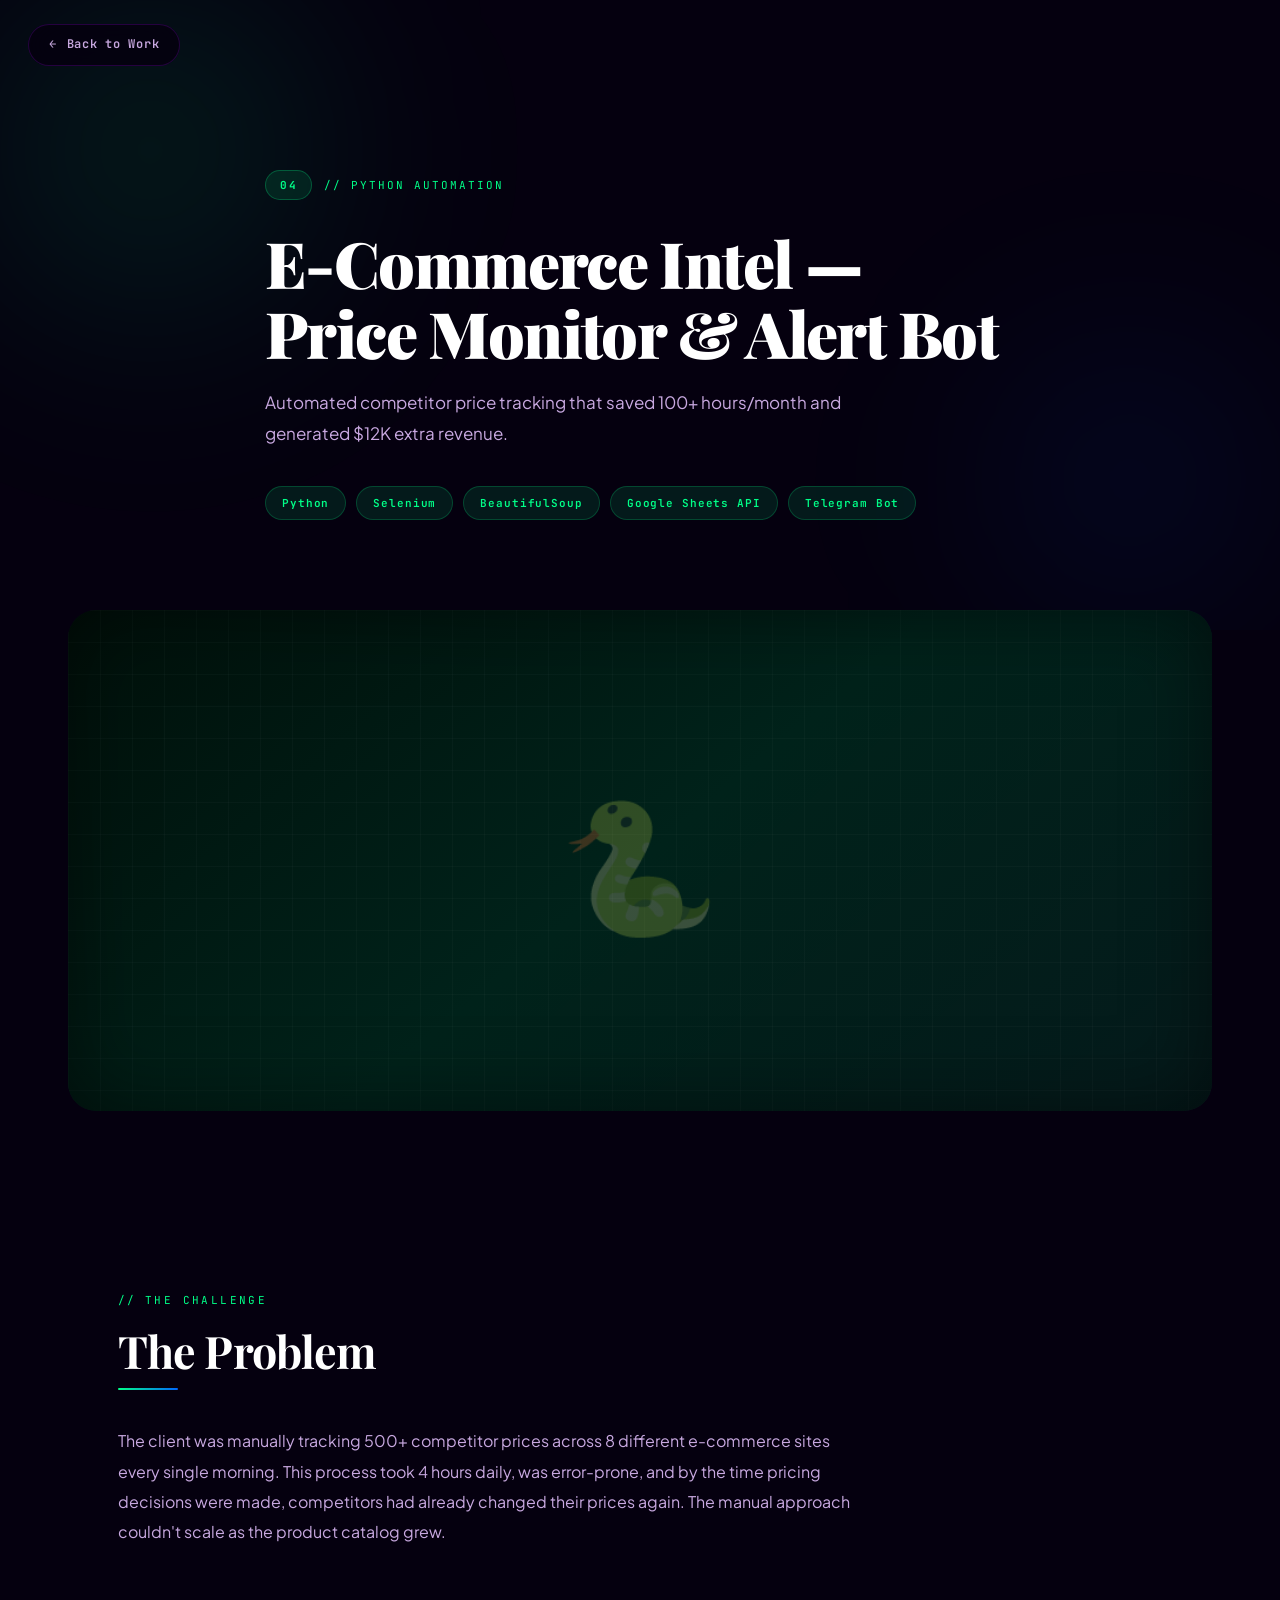
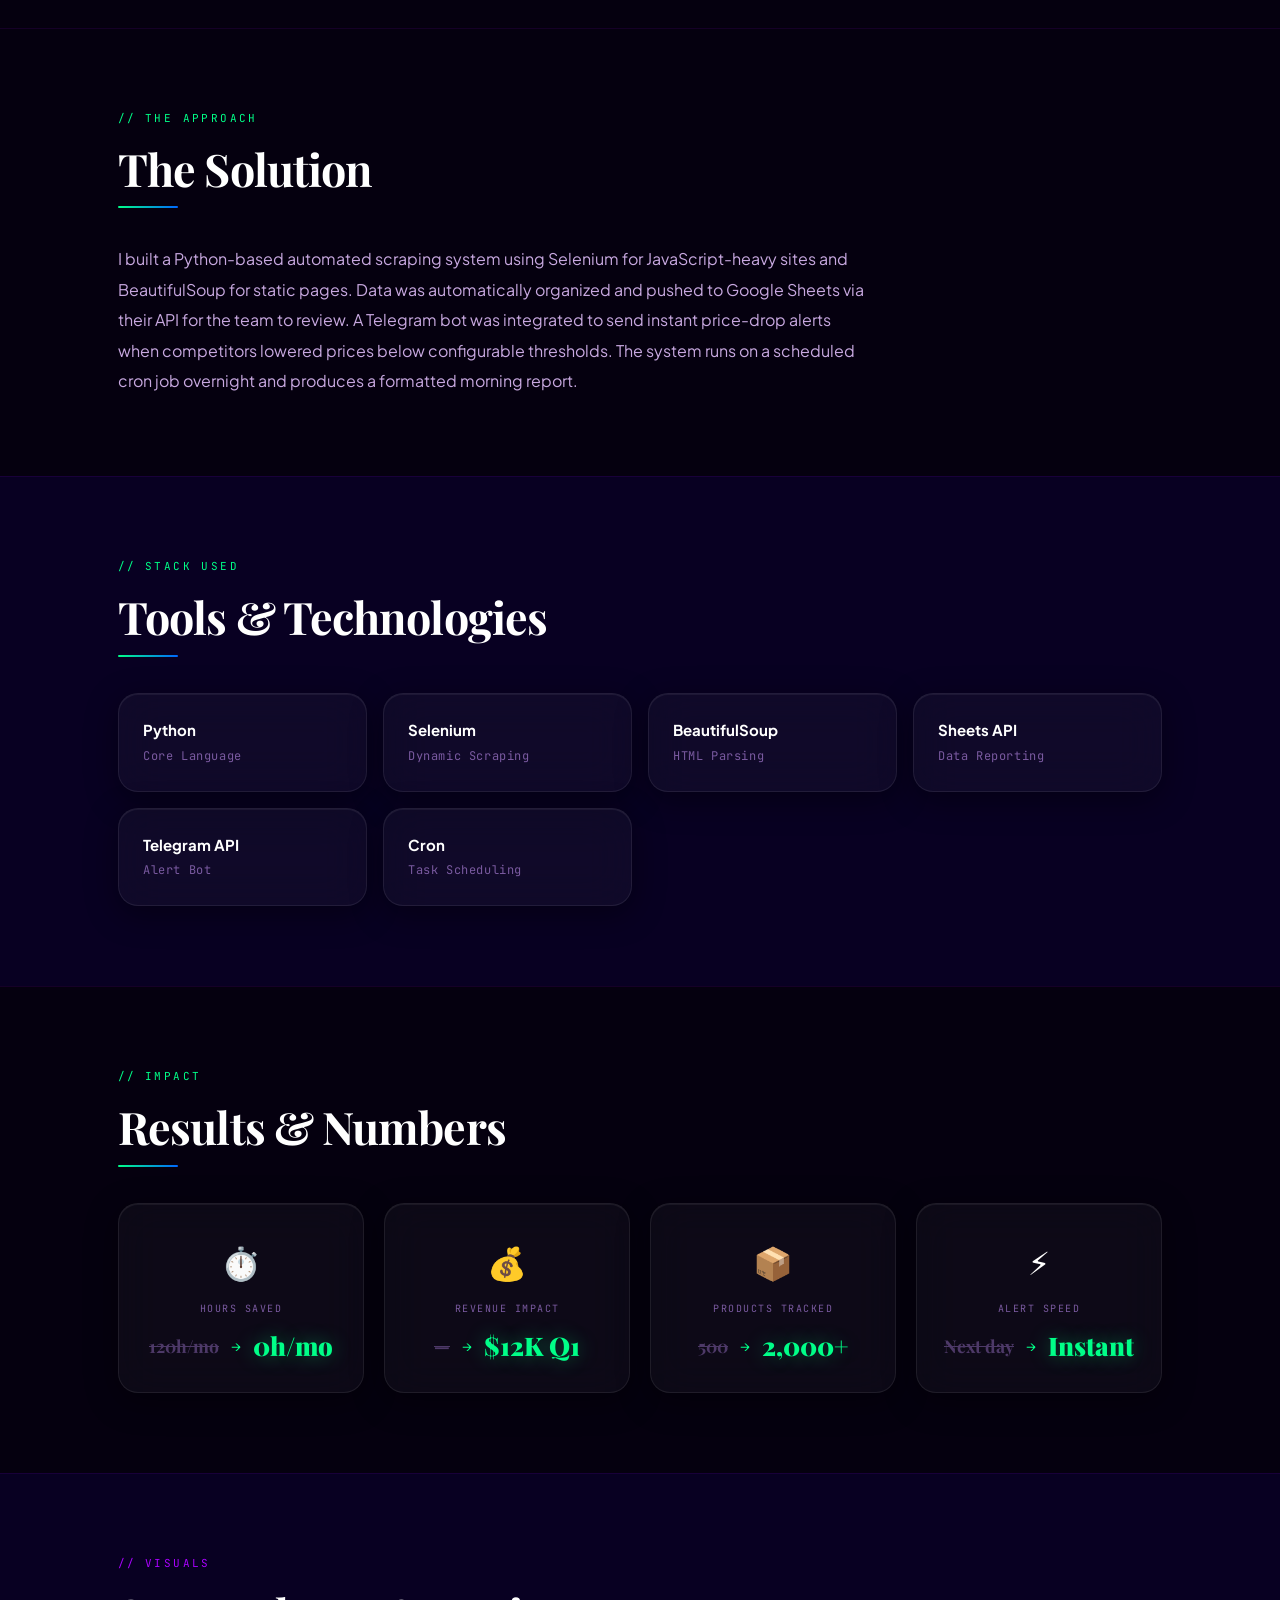
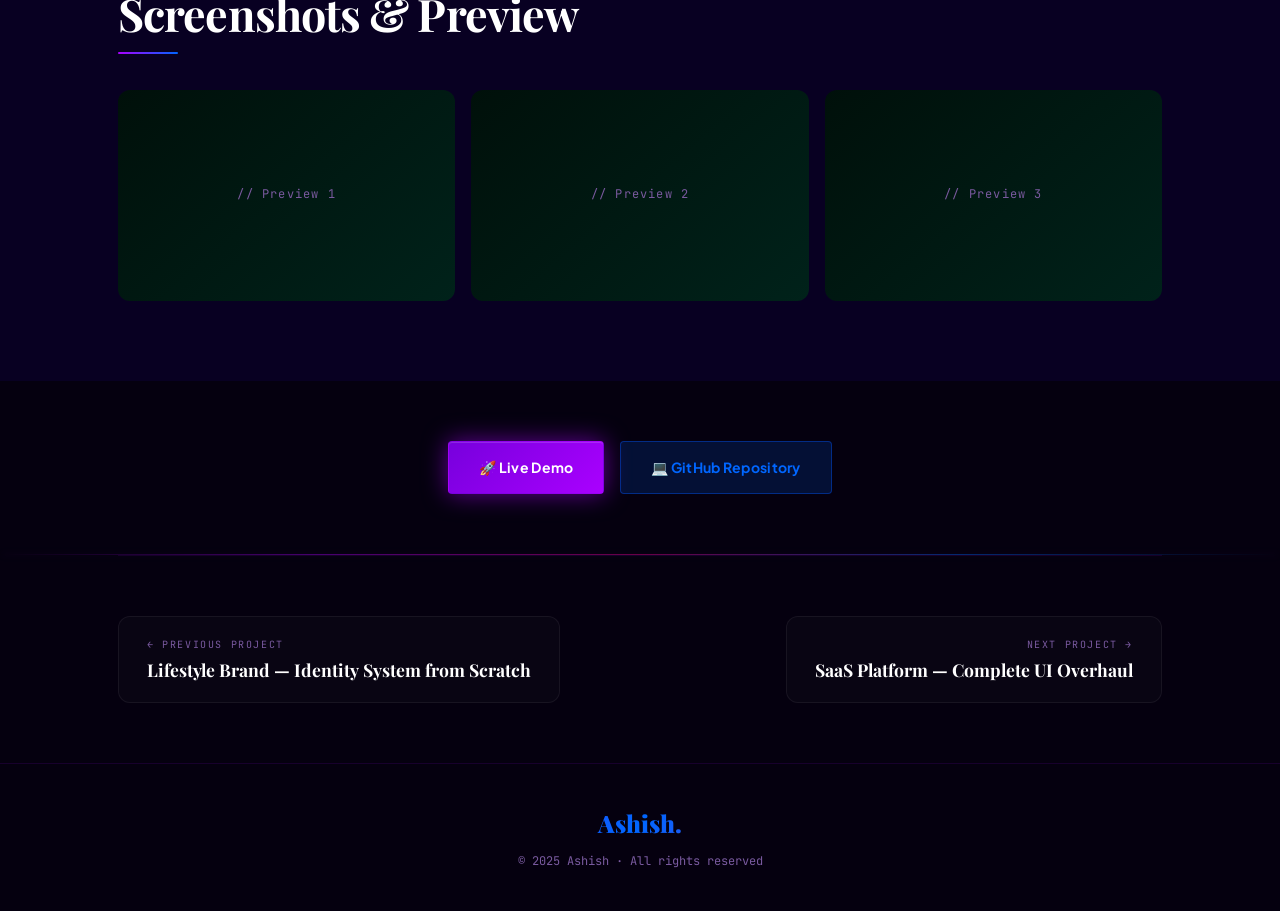
<file: work/ecommerce-price-bot.html>
﻿<!DOCTYPE html>
<html lang="en">
<head>
<meta charset="UTF-8"/>
<meta name="viewport" content="width=device-width,initial-scale=1.0"/>
<title>Case Study &mdash; Ashish</title>
<meta name="description" content="Case study by Ashish &mdash; Creative Technologist"/>
<link rel="preconnect" href="https://fonts.googleapis.com"/>
<link rel="preconnect" href="https://fonts.gstatic.com" crossorigin/>
<link href="https://fonts.googleapis.com/css2?family=Clash+Display:wght@400;500;600;700&family=Playfair+Display:ital,wght@0,400;0,700;0,900;1,400&family=Plus+Jakarta+Sans:wght@300;400;500;600;700&family=JetBrains+Mono:wght@400;500;700&display=swap" rel="stylesheet"/>
<link rel="stylesheet" href="case-study.css"/>
</head>
<!--
  HOW TO CREATE A NEW PROJECT PAGE:
  1. Duplicate this file
  2. Rename it to match the project ID in projects-data.js
  3. Add the project data in projects-data.js
  4. Change data-project="..." below to your project ID
  5. Done! The template auto-renders everything.
-->
<body data-project="ecommerce-price-bot">

<!-- PAGE TRANSITION OVERLAY -->
<div id="page-transition" class="page-transition-overlay">
  <div class="transition-content">
    <div class="transition-num"></div>
    <div class="transition-label"></div>
  </div>
</div>

<!-- BACK BUTTON -->
<a href="../index.html#projects" class="cs-back" id="cs-back">
  <span class="back-arrow">&larr;</span> Back to Work
</a>

<!-- HERO -->
<section id="cs-hero" class="cs-hero">
  <div class="cs-hero-bg">
    <div class="blob blob-1"></div>
    <div class="blob blob-2"></div>
  </div>
  <div class="cs-container">
    <div class="cs-hero-content cs-sr">
      <div class="cs-hero-meta">
        <span id="cs-hero-num" class="cs-hero-num"></span>
        <span id="cs-hero-cat" class="cs-hero-cat"></span>
      </div>
      <h1 id="cs-hero-title" class="cs-hero-title"></h1>
      <p id="cs-hero-tagline" class="cs-hero-tagline"></p>
      <div id="cs-tech-stack" class="cs-tech-stack"></div>
    </div>
  </div>
</section>

<!-- COVER IMAGE -->
<div class="cs-cover cs-sr d2">
  <div class="cs-container-wide">
    <div id="cs-cover-inner" class="cs-cover-inner">
      <div class="cs-cover-grid"></div>
      <div class="cs-cover-emoji"></div>
      <div class="cs-cover-glow"></div>
    </div>
  </div>
</div>

<!-- PROBLEM -->
<section class="cs-section">
  <div class="cs-container">
    <div id="cs-problem-label" class="cs-section-label cs-sr">The Challenge</div>
    <h2 id="cs-problem-title" class="cs-section-title cs-sr d1"></h2>
    <div id="cs-problem-line" class="cs-section-line cs-sr d2"></div>
    <p id="cs-problem-text" class="cs-section-text cs-sr d3"></p>
  </div>
</section>

<!-- SOLUTION -->
<section class="cs-section">
  <div class="cs-container">
    <div id="cs-solution-label" class="cs-section-label cs-sr">The Approach</div>
    <h2 id="cs-solution-title" class="cs-section-title cs-sr d1"></h2>
    <div id="cs-solution-line" class="cs-section-line cs-sr d2"></div>
    <p id="cs-solution-text" class="cs-section-text cs-sr d3"></p>
  </div>
</section>

<!-- TOOLS & TECHNOLOGIES -->
<section class="cs-section" style="background:var(--bg1);">
  <div class="cs-container">
    <div id="cs-tools-label" class="cs-section-label cs-sr">Stack Used</div>
    <h2 class="cs-section-title cs-sr d1">Tools &amp; Technologies</h2>
    <div id="cs-tools-line" class="cs-section-line cs-sr d2"></div>
    <div id="cs-tools-grid" class="cs-tools-grid"></div>
  </div>
</section>

<!-- RESULTS -->
<section class="cs-section">
  <div class="cs-container">
    <div id="cs-results-label" class="cs-section-label cs-sr">Impact</div>
    <h2 class="cs-section-title cs-sr d1">Results &amp; Numbers</h2>
    <div id="cs-results-line" class="cs-section-line cs-sr d2"></div>
    <div id="cs-results-grid" class="cs-results-grid"></div>
  </div>
</section>

<!-- SCREENSHOTS / PREVIEW -->
<section class="cs-section" style="background:var(--bg1);">
  <div class="cs-container">
    <div class="cs-section-label purple cs-sr">Visuals</div>
    <h2 class="cs-section-title cs-sr d1">Screenshots &amp; Preview</h2>
    <div class="cs-section-line purple cs-sr d2"></div>
    <div id="cs-gallery" class="cs-gallery"></div>
  </div>
</section>

<!-- CTA BUTTONS -->
<div class="cs-container">
  <div id="cs-cta-row" class="cs-cta-row cs-sr"></div>
</div>

<div class="cs-sep"></div>

<!-- PREV / NEXT NAVIGATION -->
<div class="cs-container">
  <nav class="cs-nav">
    <a id="cs-prev" href="#" class="cs-nav-link">
      <span class="cs-nav-label">&larr; Previous Project</span>
      <span class="cs-nav-title"></span>
    </a>
    <a id="cs-next" href="#" class="cs-nav-link" style="text-align:right;">
      <span class="cs-nav-label">Next Project &rarr;</span>
      <span class="cs-nav-title"></span>
    </a>
  </nav>
</div>

<!-- FOOTER -->
<footer class="cs-footer">
  <div class="cs-container">
    <div class="cs-footer-logo">Ashish.</div>
    <div class="cs-footer-copy">&copy; 2025 Ashish &middot; All rights reserved</div>
  </div>
</footer>

<!-- SCRIPTS -->
<script src="projects-data.js"></script>
<script src="case-study.js"></script>
</body>
</html>
</file>
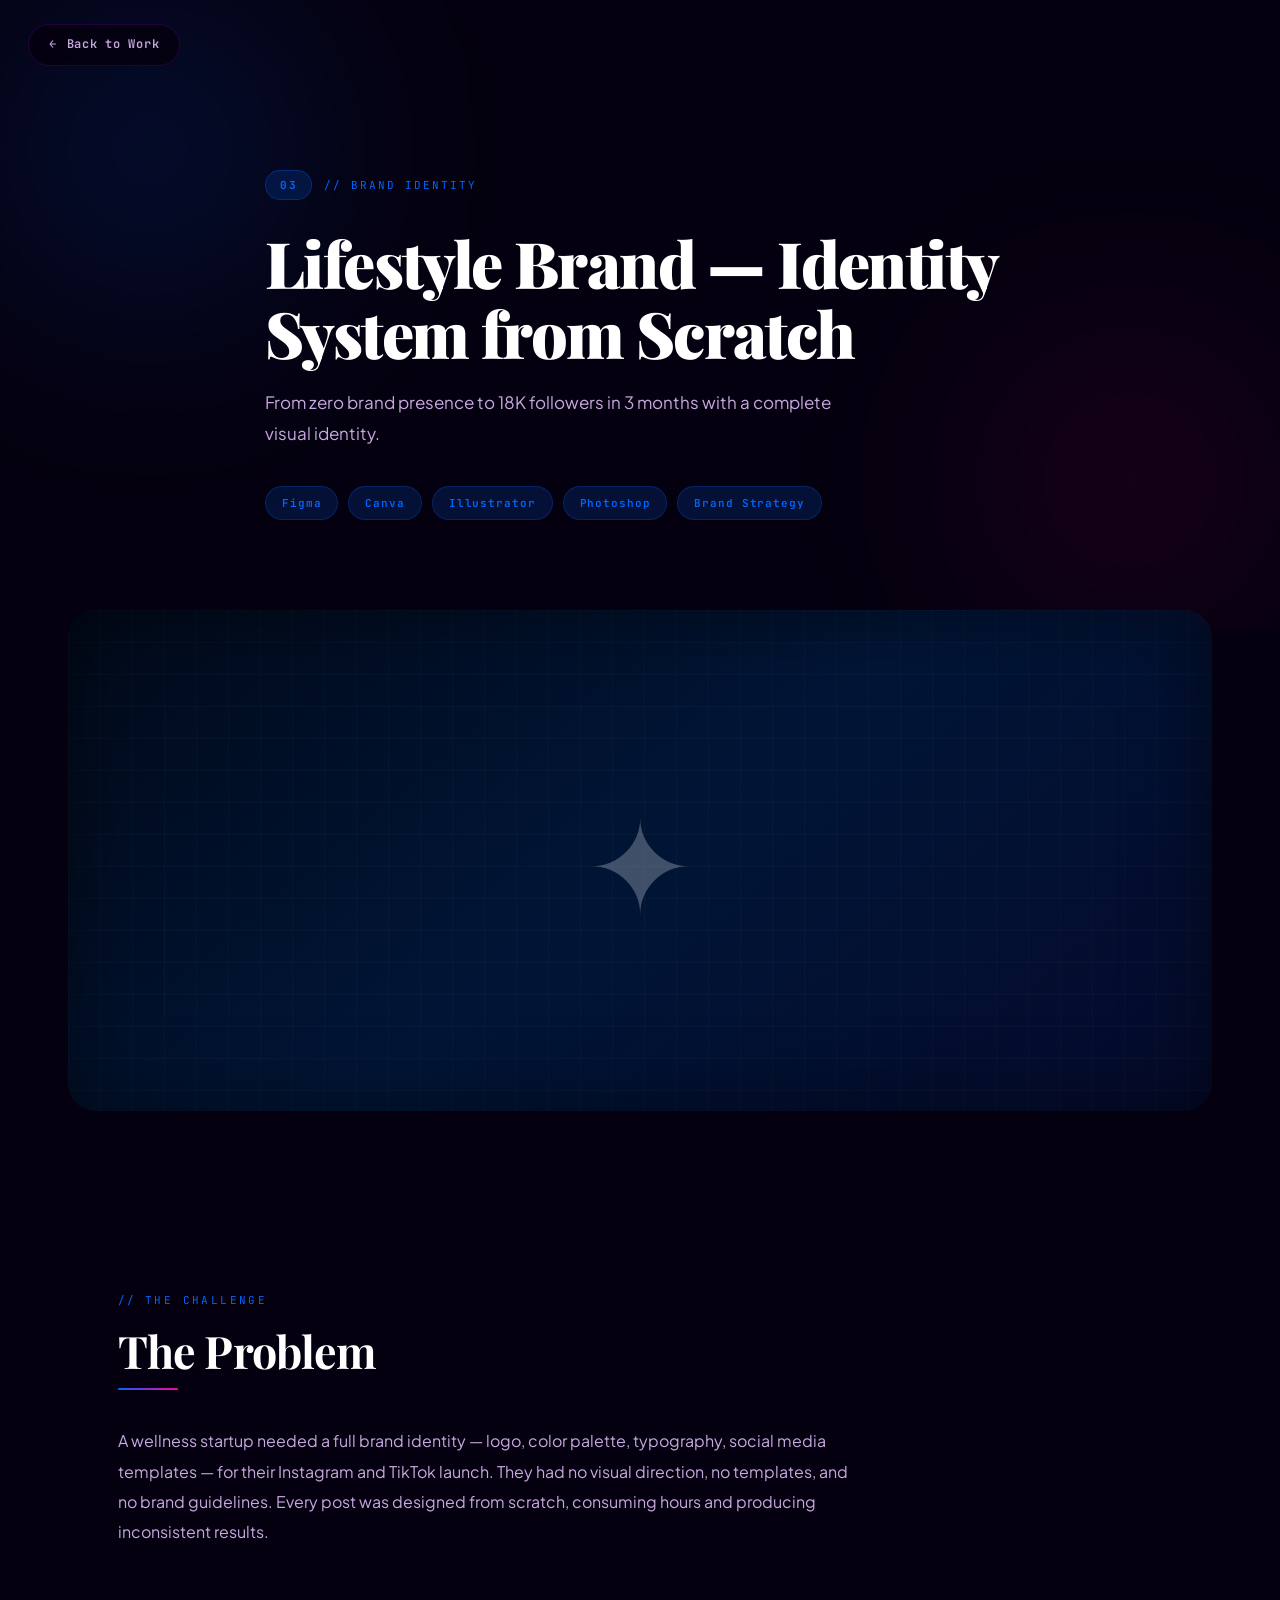
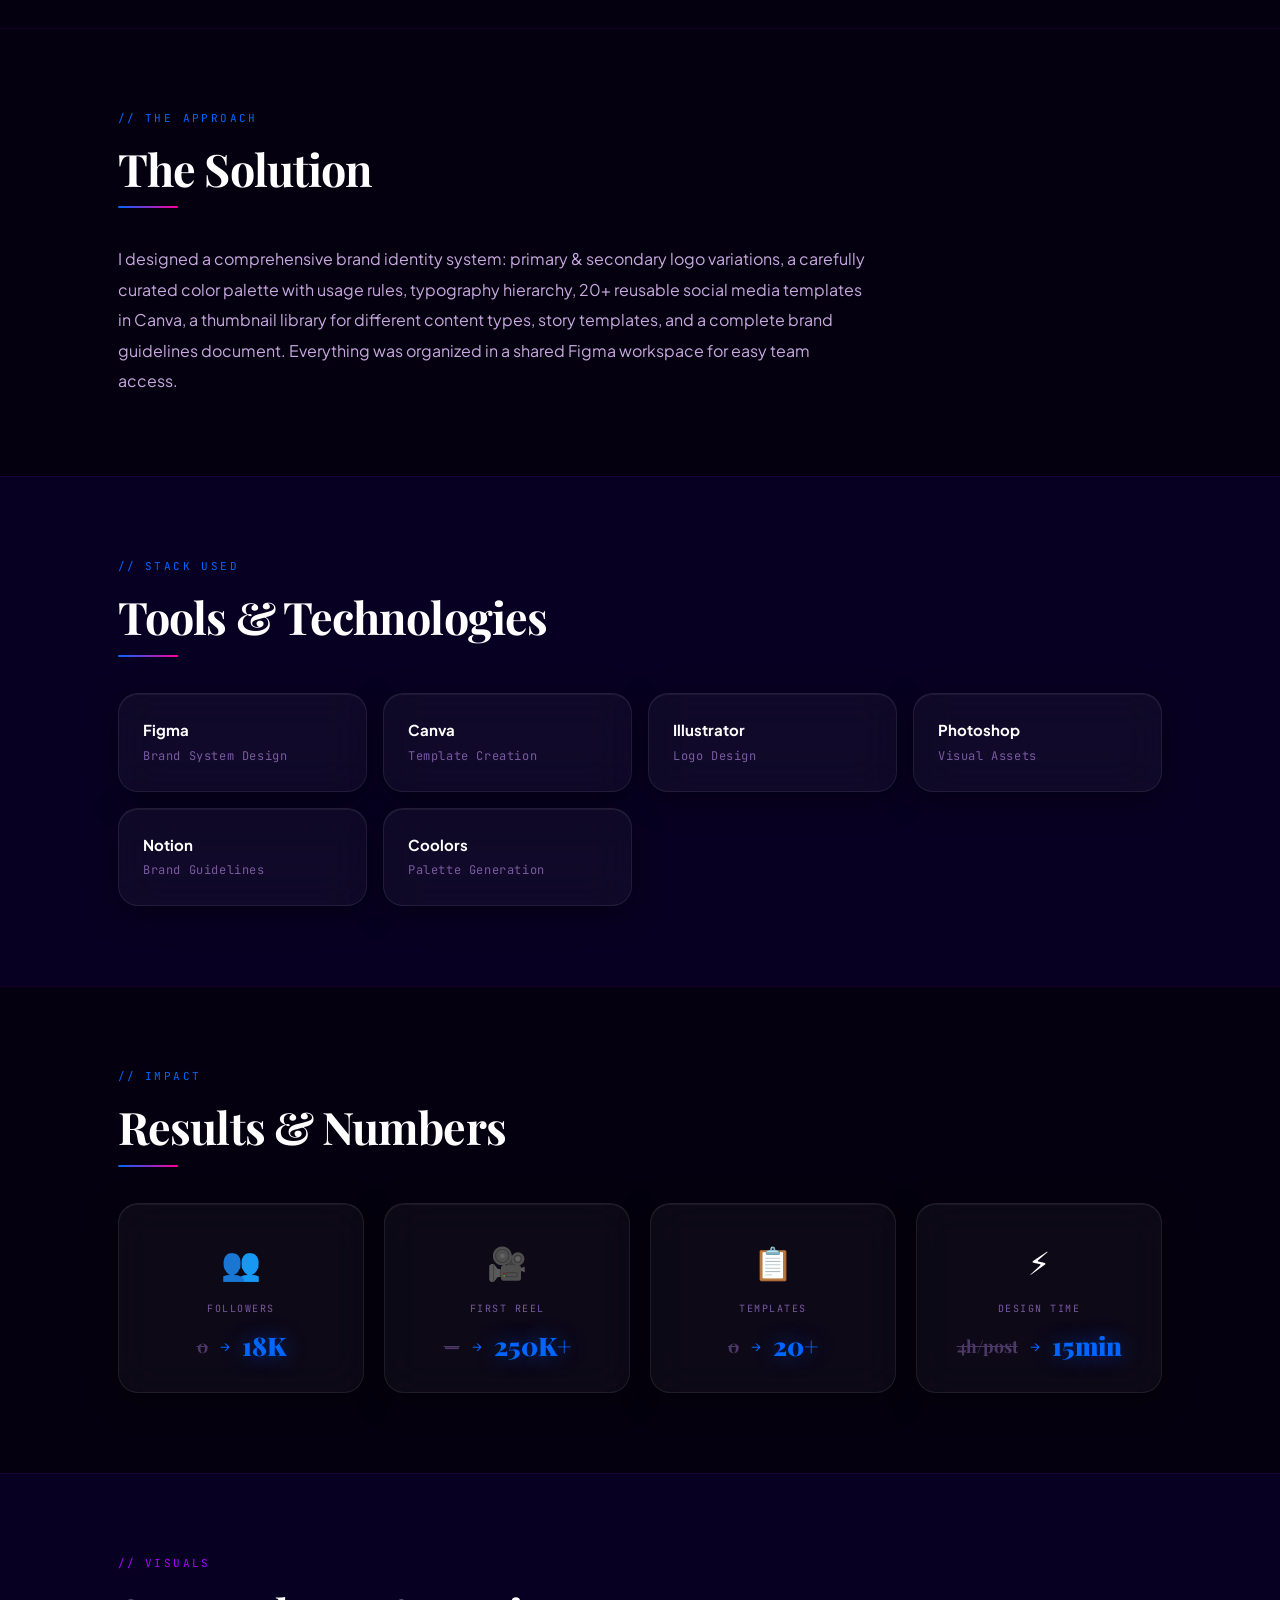
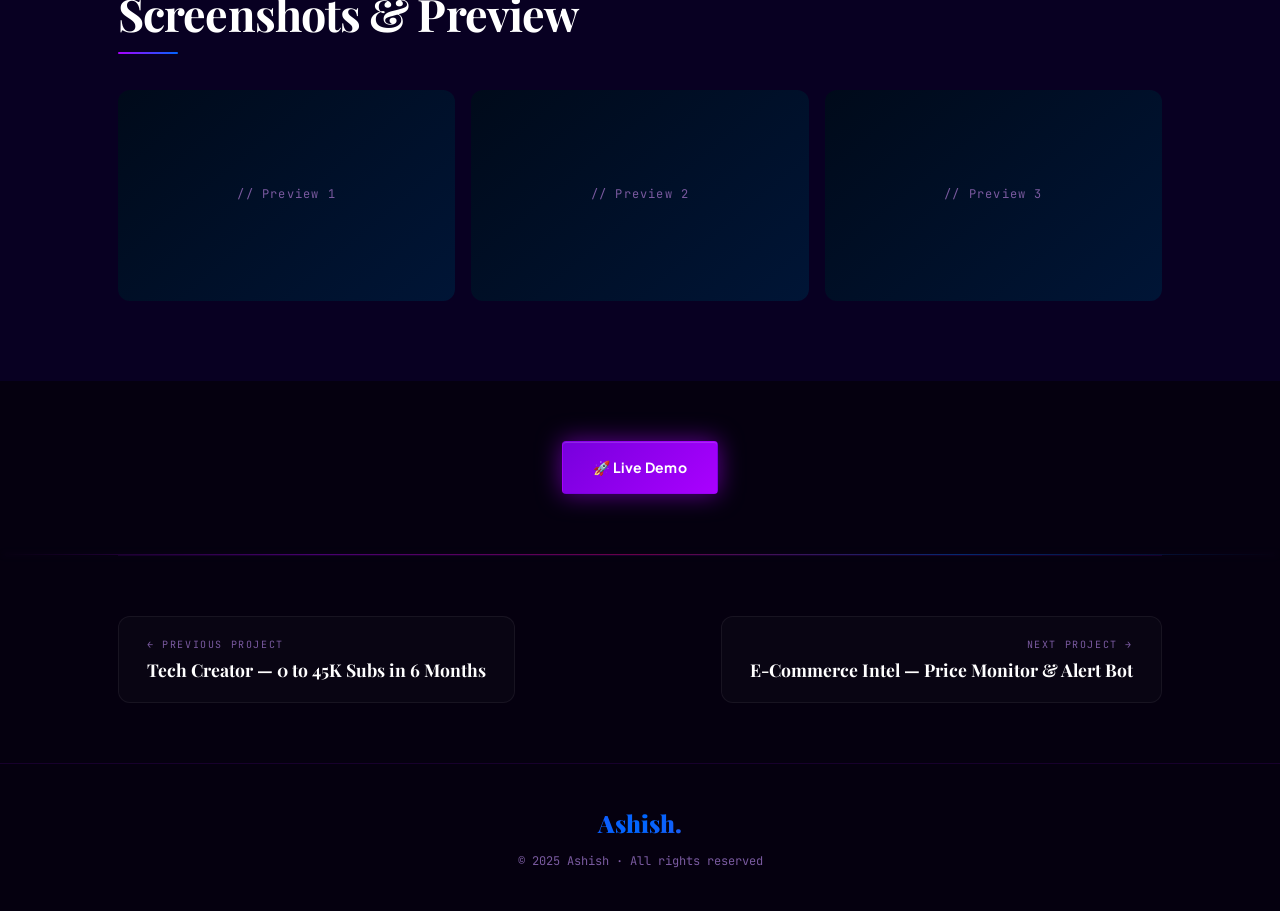
<file: work/lifestyle-brand-identity.html>
﻿<!DOCTYPE html>
<html lang="en">
<head>
<meta charset="UTF-8"/>
<meta name="viewport" content="width=device-width,initial-scale=1.0"/>
<title>Case Study &mdash; Ashish</title>
<meta name="description" content="Case study by Ashish &mdash; Creative Technologist"/>
<link rel="preconnect" href="https://fonts.googleapis.com"/>
<link rel="preconnect" href="https://fonts.gstatic.com" crossorigin/>
<link href="https://fonts.googleapis.com/css2?family=Clash+Display:wght@400;500;600;700&family=Playfair+Display:ital,wght@0,400;0,700;0,900;1,400&family=Plus+Jakarta+Sans:wght@300;400;500;600;700&family=JetBrains+Mono:wght@400;500;700&display=swap" rel="stylesheet"/>
<link rel="stylesheet" href="case-study.css"/>
</head>
<!--
  HOW TO CREATE A NEW PROJECT PAGE:
  1. Duplicate this file
  2. Rename it to match the project ID in projects-data.js
  3. Add the project data in projects-data.js
  4. Change data-project="..." below to your project ID
  5. Done! The template auto-renders everything.
-->
<body data-project="lifestyle-brand-identity">

<!-- PAGE TRANSITION OVERLAY -->
<div id="page-transition" class="page-transition-overlay">
  <div class="transition-content">
    <div class="transition-num"></div>
    <div class="transition-label"></div>
  </div>
</div>

<!-- BACK BUTTON -->
<a href="../index.html#projects" class="cs-back" id="cs-back">
  <span class="back-arrow">&larr;</span> Back to Work
</a>

<!-- HERO -->
<section id="cs-hero" class="cs-hero">
  <div class="cs-hero-bg">
    <div class="blob blob-1"></div>
    <div class="blob blob-2"></div>
  </div>
  <div class="cs-container">
    <div class="cs-hero-content cs-sr">
      <div class="cs-hero-meta">
        <span id="cs-hero-num" class="cs-hero-num"></span>
        <span id="cs-hero-cat" class="cs-hero-cat"></span>
      </div>
      <h1 id="cs-hero-title" class="cs-hero-title"></h1>
      <p id="cs-hero-tagline" class="cs-hero-tagline"></p>
      <div id="cs-tech-stack" class="cs-tech-stack"></div>
    </div>
  </div>
</section>

<!-- COVER IMAGE -->
<div class="cs-cover cs-sr d2">
  <div class="cs-container-wide">
    <div id="cs-cover-inner" class="cs-cover-inner">
      <div class="cs-cover-grid"></div>
      <div class="cs-cover-emoji"></div>
      <div class="cs-cover-glow"></div>
    </div>
  </div>
</div>

<!-- PROBLEM -->
<section class="cs-section">
  <div class="cs-container">
    <div id="cs-problem-label" class="cs-section-label cs-sr">The Challenge</div>
    <h2 id="cs-problem-title" class="cs-section-title cs-sr d1"></h2>
    <div id="cs-problem-line" class="cs-section-line cs-sr d2"></div>
    <p id="cs-problem-text" class="cs-section-text cs-sr d3"></p>
  </div>
</section>

<!-- SOLUTION -->
<section class="cs-section">
  <div class="cs-container">
    <div id="cs-solution-label" class="cs-section-label cs-sr">The Approach</div>
    <h2 id="cs-solution-title" class="cs-section-title cs-sr d1"></h2>
    <div id="cs-solution-line" class="cs-section-line cs-sr d2"></div>
    <p id="cs-solution-text" class="cs-section-text cs-sr d3"></p>
  </div>
</section>

<!-- TOOLS & TECHNOLOGIES -->
<section class="cs-section" style="background:var(--bg1);">
  <div class="cs-container">
    <div id="cs-tools-label" class="cs-section-label cs-sr">Stack Used</div>
    <h2 class="cs-section-title cs-sr d1">Tools &amp; Technologies</h2>
    <div id="cs-tools-line" class="cs-section-line cs-sr d2"></div>
    <div id="cs-tools-grid" class="cs-tools-grid"></div>
  </div>
</section>

<!-- RESULTS -->
<section class="cs-section">
  <div class="cs-container">
    <div id="cs-results-label" class="cs-section-label cs-sr">Impact</div>
    <h2 class="cs-section-title cs-sr d1">Results &amp; Numbers</h2>
    <div id="cs-results-line" class="cs-section-line cs-sr d2"></div>
    <div id="cs-results-grid" class="cs-results-grid"></div>
  </div>
</section>

<!-- SCREENSHOTS / PREVIEW -->
<section class="cs-section" style="background:var(--bg1);">
  <div class="cs-container">
    <div class="cs-section-label purple cs-sr">Visuals</div>
    <h2 class="cs-section-title cs-sr d1">Screenshots &amp; Preview</h2>
    <div class="cs-section-line purple cs-sr d2"></div>
    <div id="cs-gallery" class="cs-gallery"></div>
  </div>
</section>

<!-- CTA BUTTONS -->
<div class="cs-container">
  <div id="cs-cta-row" class="cs-cta-row cs-sr"></div>
</div>

<div class="cs-sep"></div>

<!-- PREV / NEXT NAVIGATION -->
<div class="cs-container">
  <nav class="cs-nav">
    <a id="cs-prev" href="#" class="cs-nav-link">
      <span class="cs-nav-label">&larr; Previous Project</span>
      <span class="cs-nav-title"></span>
    </a>
    <a id="cs-next" href="#" class="cs-nav-link" style="text-align:right;">
      <span class="cs-nav-label">Next Project &rarr;</span>
      <span class="cs-nav-title"></span>
    </a>
  </nav>
</div>

<!-- FOOTER -->
<footer class="cs-footer">
  <div class="cs-container">
    <div class="cs-footer-logo">Ashish.</div>
    <div class="cs-footer-copy">&copy; 2025 Ashish &middot; All rights reserved</div>
  </div>
</footer>

<!-- SCRIPTS -->
<script src="projects-data.js"></script>
<script src="case-study.js"></script>
</body>
</html>
</file>
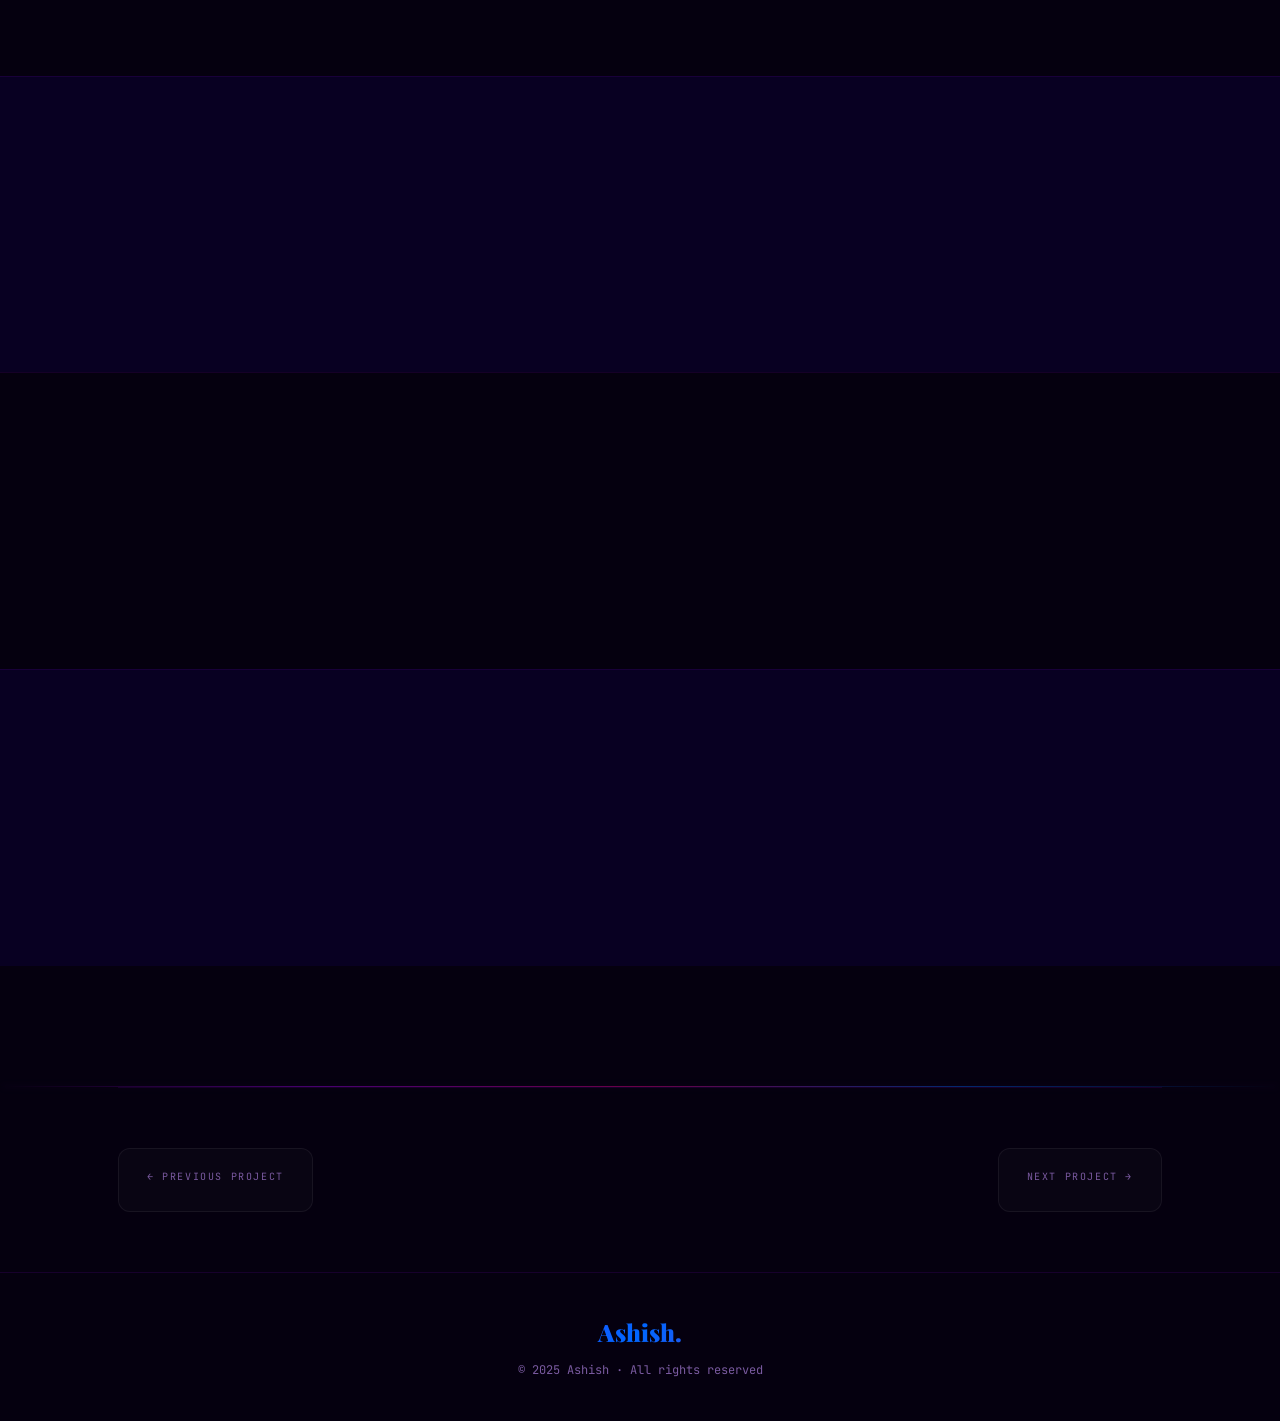
<file: work/project-template.html>
<!DOCTYPE html>
<html lang="en">

<head>
  <meta charset="UTF-8" />
  <meta name="viewport" content="width=device-width,initial-scale=1.0" />
  <title>Case Study &mdash; Ashish</title>
  <meta name="description" content="Case study by Ashish &mdash; Creative Technologist" />
  <link rel="preconnect" href="https://fonts.googleapis.com" />
  <link rel="preconnect" href="https://fonts.gstatic.com" crossorigin />
  <link
    href="https://fonts.googleapis.com/css2?family=Clash+Display:wght@400;500;600;700&family=Playfair+Display:ital,wght@0,400;0,700;0,900;1,400&family=Plus+Jakarta+Sans:wght@300;400;500;600;700&family=JetBrains+Mono:wght@400;500;700&display=swap"
    rel="stylesheet" />
  <link rel="stylesheet" href="case-study.css" />
</head>
<!--
  HOW TO CREATE A NEW PROJECT PAGE:
  1. Duplicate this file
  2. Rename it to match the project ID in projects-data.js
     e.g. my-new-project.html
  3. Add the project data in projects-data.js
  4. Change data-project="..." below to your project ID
  5. Done! The template auto-renders everything.
-->

<body data-project="YOUR_PROJECT_ID_HERE">

  <!-- PAGE TRANSITION OVERLAY -->
  <div id="page-transition" class="page-transition-overlay">
    <div class="transition-content">
      <div class="transition-num"></div>
      <div class="transition-label"></div>
    </div>
  </div>

  <!-- BACK BUTTON -->
  <a href="../index.html#projects" class="cs-back" id="cs-back">
    <span class="back-arrow">&larr;</span> Back to Work
  </a>

  <!-- HERO -->
  <section id="cs-hero" class="cs-hero">
    <div class="cs-hero-bg">
      <div class="blob blob-1"></div>
      <div class="blob blob-2"></div>
    </div>
    <div class="cs-container">
      <div class="cs-hero-content cs-sr">
        <div class="cs-hero-meta">
          <span id="cs-hero-num" class="cs-hero-num"></span>
          <span id="cs-hero-cat" class="cs-hero-cat"></span>
        </div>
        <h1 id="cs-hero-title" class="cs-hero-title"></h1>
        <p id="cs-hero-tagline" class="cs-hero-tagline"></p>
        <div id="cs-tech-stack" class="cs-tech-stack"></div>
      </div>
    </div>
  </section>

  <!-- COVER IMAGE -->
  <div class="cs-cover cs-sr d2">
    <div class="cs-container-wide">
      <div id="cs-cover-inner" class="cs-cover-inner">
        <div class="cs-cover-grid"></div>
        <div class="cs-cover-emoji"></div>
        <div class="cs-cover-glow"></div>
      </div>
    </div>
  </div>

  <!-- PROBLEM -->
  <section class="cs-section">
    <div class="cs-container">
      <div id="cs-problem-label" class="cs-section-label cs-sr">The Challenge</div>
      <h2 id="cs-problem-title" class="cs-section-title cs-sr d1"></h2>
      <div id="cs-problem-line" class="cs-section-line cs-sr d2"></div>
      <p id="cs-problem-text" class="cs-section-text cs-sr d3"></p>
    </div>
  </section>

  <!-- SOLUTION -->
  <section class="cs-section">
    <div class="cs-container">
      <div id="cs-solution-label" class="cs-section-label cs-sr">The Approach</div>
      <h2 id="cs-solution-title" class="cs-section-title cs-sr d1"></h2>
      <div id="cs-solution-line" class="cs-section-line cs-sr d2"></div>
      <p id="cs-solution-text" class="cs-section-text cs-sr d3"></p>
    </div>
  </section>

  <!-- TOOLS & TECHNOLOGIES -->
  <section class="cs-section" style="background:var(--bg1);">
    <div class="cs-container">
      <div id="cs-tools-label" class="cs-section-label cs-sr">Stack Used</div>
      <h2 class="cs-section-title cs-sr d1">Tools &amp; Technologies</h2>
      <div id="cs-tools-line" class="cs-section-line cs-sr d2"></div>
      <div id="cs-tools-grid" class="cs-tools-grid"></div>
    </div>
  </section>

  <!-- RESULTS -->
  <section class="cs-section">
    <div class="cs-container">
      <div id="cs-results-label" class="cs-section-label cs-sr">Impact</div>
      <h2 class="cs-section-title cs-sr d1">Results &amp; Numbers</h2>
      <div id="cs-results-line" class="cs-section-line cs-sr d2"></div>
      <div id="cs-results-grid" class="cs-results-grid"></div>
    </div>
  </section>

  <!-- SCREENSHOTS / PREVIEW -->
  <section class="cs-section" style="background:var(--bg1);">
    <div class="cs-container">
      <div class="cs-section-label purple cs-sr">Visuals</div>
      <h2 class="cs-section-title cs-sr d1">Screenshots &amp; Preview</h2>
      <div class="cs-section-line purple cs-sr d2"></div>
      <div id="cs-gallery" class="cs-gallery"></div>
    </div>
  </section>

  <!-- CTA BUTTONS -->
  <div class="cs-container">
    <div id="cs-cta-row" class="cs-cta-row cs-sr"></div>
  </div>

  <div class="cs-sep"></div>

  <!-- PREV / NEXT NAVIGATION -->
  <div class="cs-container">
    <nav class="cs-nav">
      <a id="cs-prev" href="#" class="cs-nav-link">
        <span class="cs-nav-label">&larr; Previous Project</span>
        <span class="cs-nav-title"></span>
      </a>
      <a id="cs-next" href="#" class="cs-nav-link" style="text-align:right;">
        <span class="cs-nav-label">Next Project &rarr;</span>
        <span class="cs-nav-title"></span>
      </a>
    </nav>
  </div>

  <!-- FOOTER -->
  <footer class="cs-footer">
    <div class="cs-container">
      <div class="cs-footer-logo">Ashish.</div>
      <div class="cs-footer-copy">&copy; 2025 Ashish &middot; All rights reserved</div>
    </div>
  </footer>

  <!-- SCRIPTS -->
  <script src="projects-data.js"></script>
  <script src="case-study.js"></script>
</body>

</html>
</file>
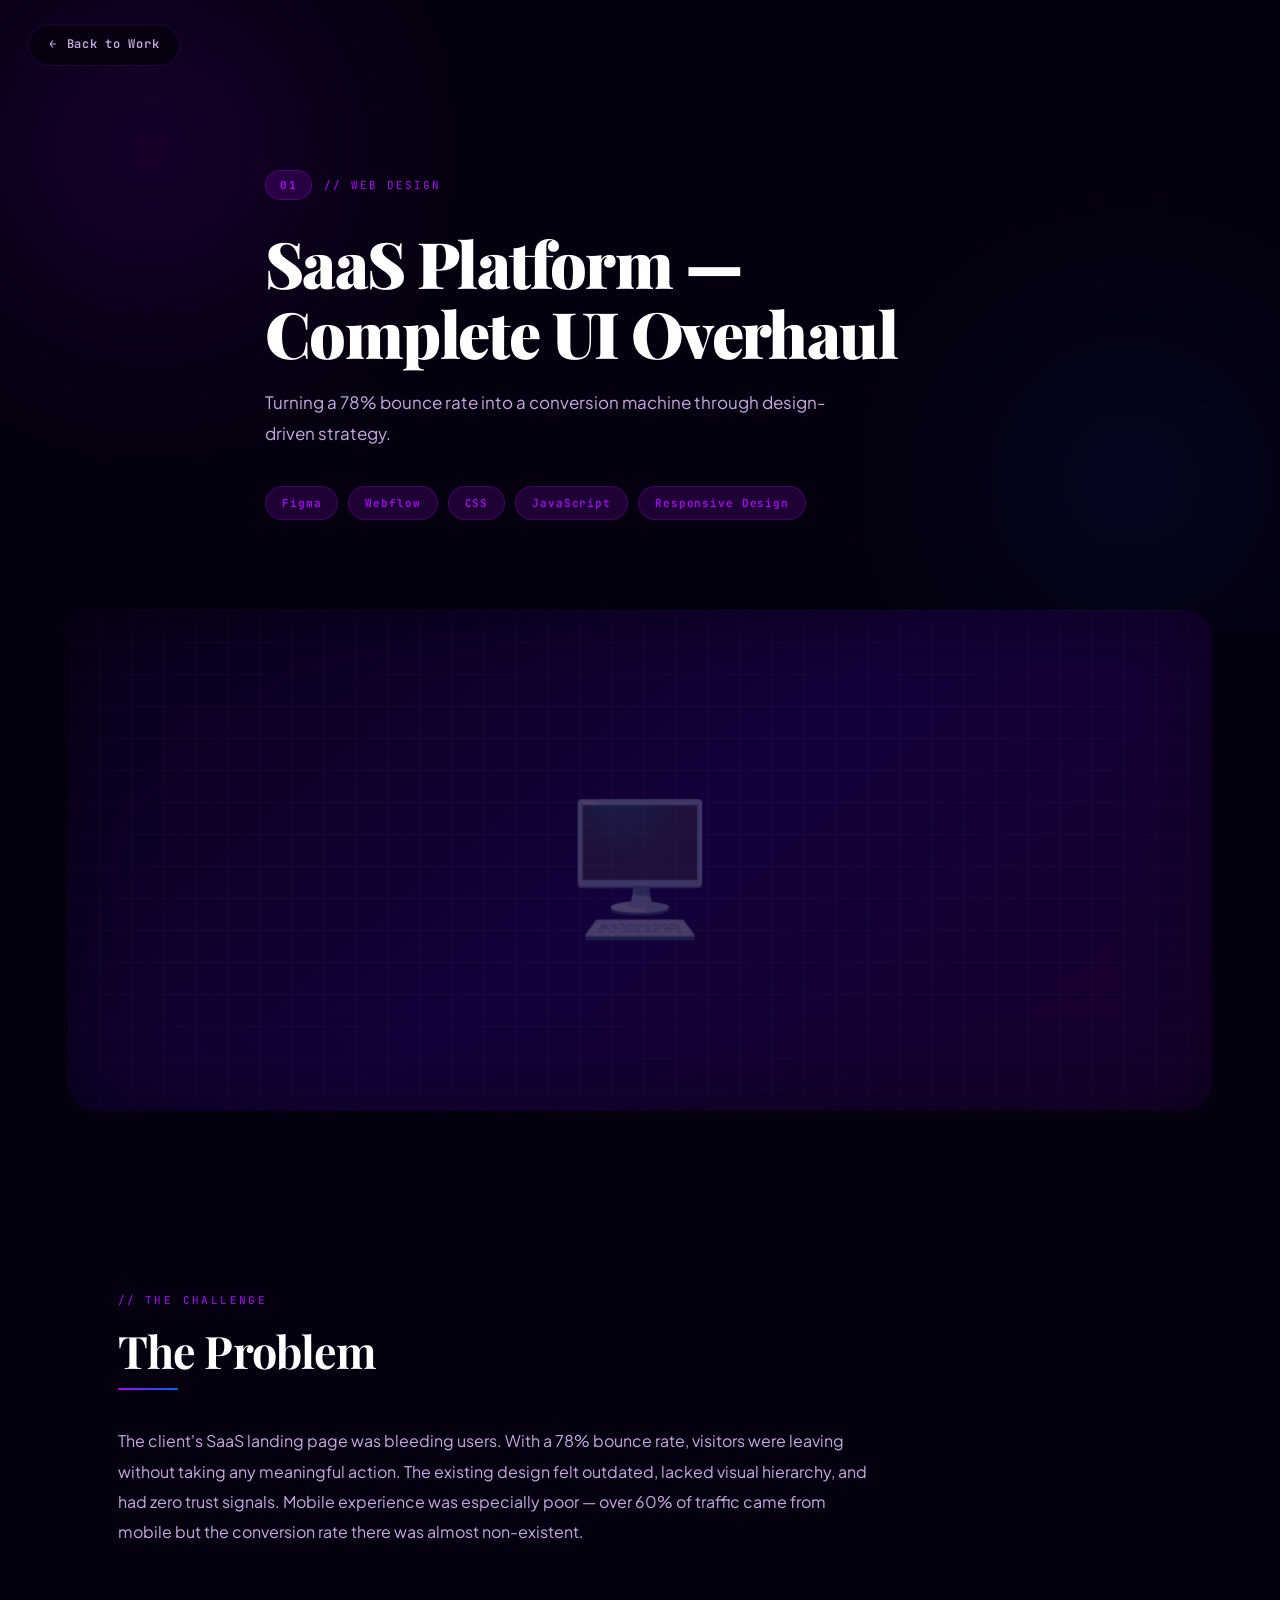
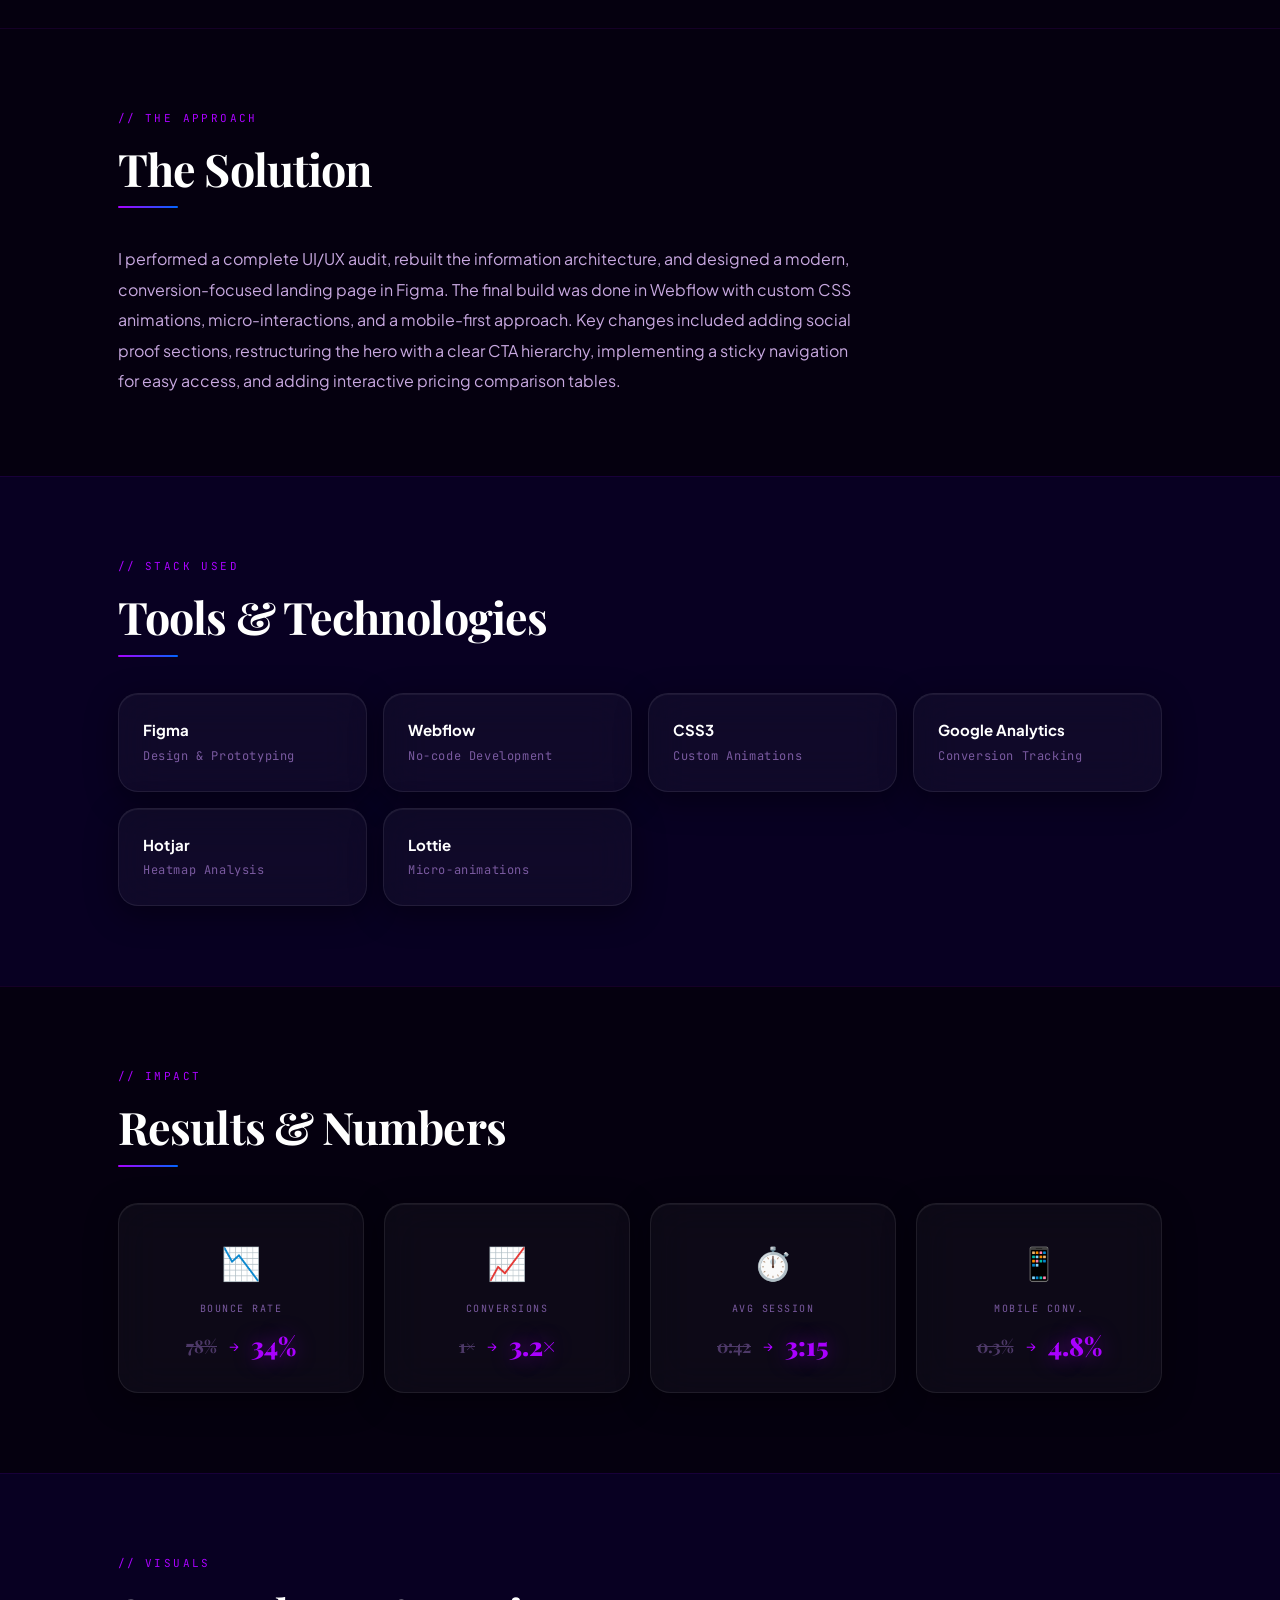
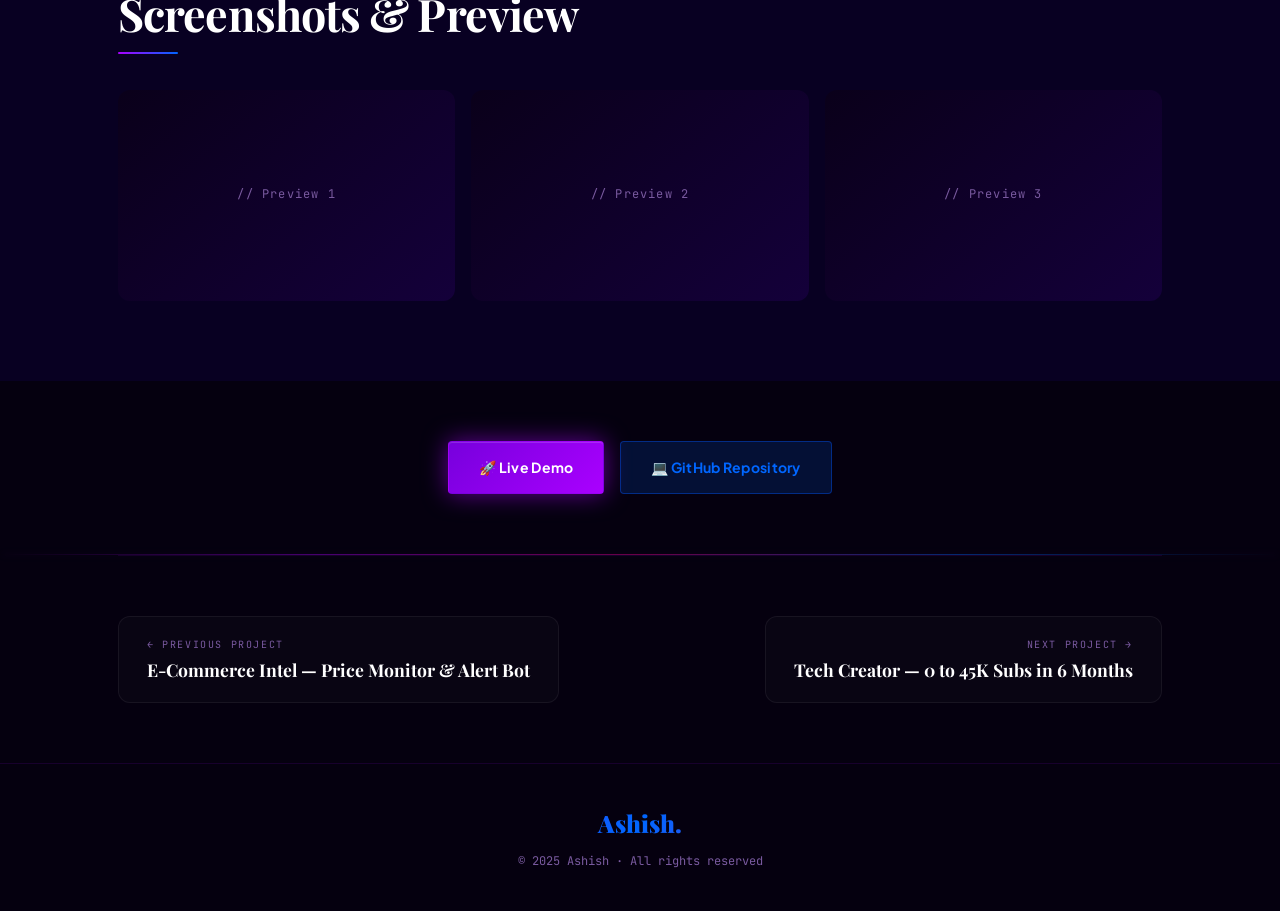
<file: work/saas-platform-redesign.html>
<!DOCTYPE html>
<html lang="en">

<head>
  <meta charset="UTF-8" />
  <meta name="viewport" content="width=device-width,initial-scale=1.0" />
  <title>Case Study &mdash; Ashish</title>
  <meta name="description" content="Case study by Ashish &mdash; Creative Technologist" />
  <link rel="preconnect" href="https://fonts.googleapis.com" />
  <link rel="preconnect" href="https://fonts.gstatic.com" crossorigin />
  <link
    href="https://fonts.googleapis.com/css2?family=Clash+Display:wght@400;500;600;700&family=Playfair+Display:ital,wght@0,400;0,700;0,900;1,400&family=Plus+Jakarta+Sans:wght@300;400;500;600;700&family=JetBrains+Mono:wght@400;500;700&display=swap"
    rel="stylesheet" />
  <link rel="stylesheet" href="case-study.css" />
</head>
<!--
  HOW TO CREATE A NEW PROJECT PAGE:
  1. Duplicate this file
  2. Rename it to match the project ID in projects-data.js
  3. Add the project data in projects-data.js
  4. Change data-project="..." below to your project ID
  5. Done! The template auto-renders everything.
-->

<body data-project="saas-platform-redesign">

  <!-- PAGE TRANSITION OVERLAY -->
  <div id="page-transition" class="page-transition-overlay">
    <div class="transition-content">
      <div class="transition-num"></div>
      <div class="transition-label"></div>
    </div>
  </div>

  <!-- BACK BUTTON -->
  <a href="../index.html#projects" class="cs-back" id="cs-back">
    <span class="back-arrow">&larr;</span> Back to Work
  </a>

  <!-- HERO -->
  <section id="cs-hero" class="cs-hero">
    <div class="cs-hero-bg">
      <div class="blob blob-1"></div>
      <div class="blob blob-2"></div>
    </div>
    <div class="cs-container">
      <div class="cs-hero-content cs-sr">
        <div class="cs-hero-meta">
          <span id="cs-hero-num" class="cs-hero-num"></span>
          <span id="cs-hero-cat" class="cs-hero-cat"></span>
        </div>
        <h1 id="cs-hero-title" class="cs-hero-title"></h1>
        <p id="cs-hero-tagline" class="cs-hero-tagline"></p>
        <div id="cs-tech-stack" class="cs-tech-stack"></div>
      </div>
    </div>
  </section>

  <!-- COVER IMAGE -->
  <div class="cs-cover cs-sr d2">
    <div class="cs-container-wide">
      <div id="cs-cover-inner" class="cs-cover-inner">
        <div class="cs-cover-grid"></div>
        <div class="cs-cover-emoji"></div>
        <div class="cs-cover-glow"></div>
      </div>
    </div>
  </div>

  <!-- PROBLEM -->
  <section class="cs-section">
    <div class="cs-container">
      <div id="cs-problem-label" class="cs-section-label cs-sr">The Challenge</div>
      <h2 id="cs-problem-title" class="cs-section-title cs-sr d1"></h2>
      <div id="cs-problem-line" class="cs-section-line cs-sr d2"></div>
      <p id="cs-problem-text" class="cs-section-text cs-sr d3"></p>
    </div>
  </section>

  <!-- SOLUTION -->
  <section class="cs-section">
    <div class="cs-container">
      <div id="cs-solution-label" class="cs-section-label cs-sr">The Approach</div>
      <h2 id="cs-solution-title" class="cs-section-title cs-sr d1"></h2>
      <div id="cs-solution-line" class="cs-section-line cs-sr d2"></div>
      <p id="cs-solution-text" class="cs-section-text cs-sr d3"></p>
    </div>
  </section>

  <!-- TOOLS & TECHNOLOGIES -->
  <section class="cs-section" style="background:var(--bg1);">
    <div class="cs-container">
      <div id="cs-tools-label" class="cs-section-label cs-sr">Stack Used</div>
      <h2 class="cs-section-title cs-sr d1">Tools &amp; Technologies</h2>
      <div id="cs-tools-line" class="cs-section-line cs-sr d2"></div>
      <div id="cs-tools-grid" class="cs-tools-grid"></div>
    </div>
  </section>

  <!-- RESULTS -->
  <section class="cs-section">
    <div class="cs-container">
      <div id="cs-results-label" class="cs-section-label cs-sr">Impact</div>
      <h2 class="cs-section-title cs-sr d1">Results &amp; Numbers</h2>
      <div id="cs-results-line" class="cs-section-line cs-sr d2"></div>
      <div id="cs-results-grid" class="cs-results-grid"></div>
    </div>
  </section>

  <!-- SCREENSHOTS / PREVIEW -->
  <section class="cs-section" style="background:var(--bg1);">
    <div class="cs-container">
      <div class="cs-section-label purple cs-sr">Visuals</div>
      <h2 class="cs-section-title cs-sr d1">Screenshots &amp; Preview</h2>
      <div class="cs-section-line purple cs-sr d2"></div>
      <div id="cs-gallery" class="cs-gallery"></div>
    </div>
  </section>

  <!-- CTA BUTTONS -->
  <div class="cs-container">
    <div id="cs-cta-row" class="cs-cta-row cs-sr"></div>
  </div>

  <div class="cs-sep"></div>

  <!-- PREV / NEXT NAVIGATION -->
  <div class="cs-container">
    <nav class="cs-nav">
      <a id="cs-prev" href="#" class="cs-nav-link">
        <span class="cs-nav-label">&larr; Previous Project</span>
        <span class="cs-nav-title"></span>
      </a>
      <a id="cs-next" href="#" class="cs-nav-link" style="text-align:right;">
        <span class="cs-nav-label">Next Project &rarr;</span>
        <span class="cs-nav-title"></span>
      </a>
    </nav>
  </div>

  <!-- FOOTER -->
  <footer class="cs-footer">
    <div class="cs-container">
      <div class="cs-footer-logo">Ashish.</div>
      <div class="cs-footer-copy">&copy; 2025 Ashish &middot; All rights reserved</div>
    </div>
  </footer>

  <!-- SCRIPTS -->
  <script src="projects-data.js"></script>
  <script src="case-study.js"></script>
</body>

</html>
</file>
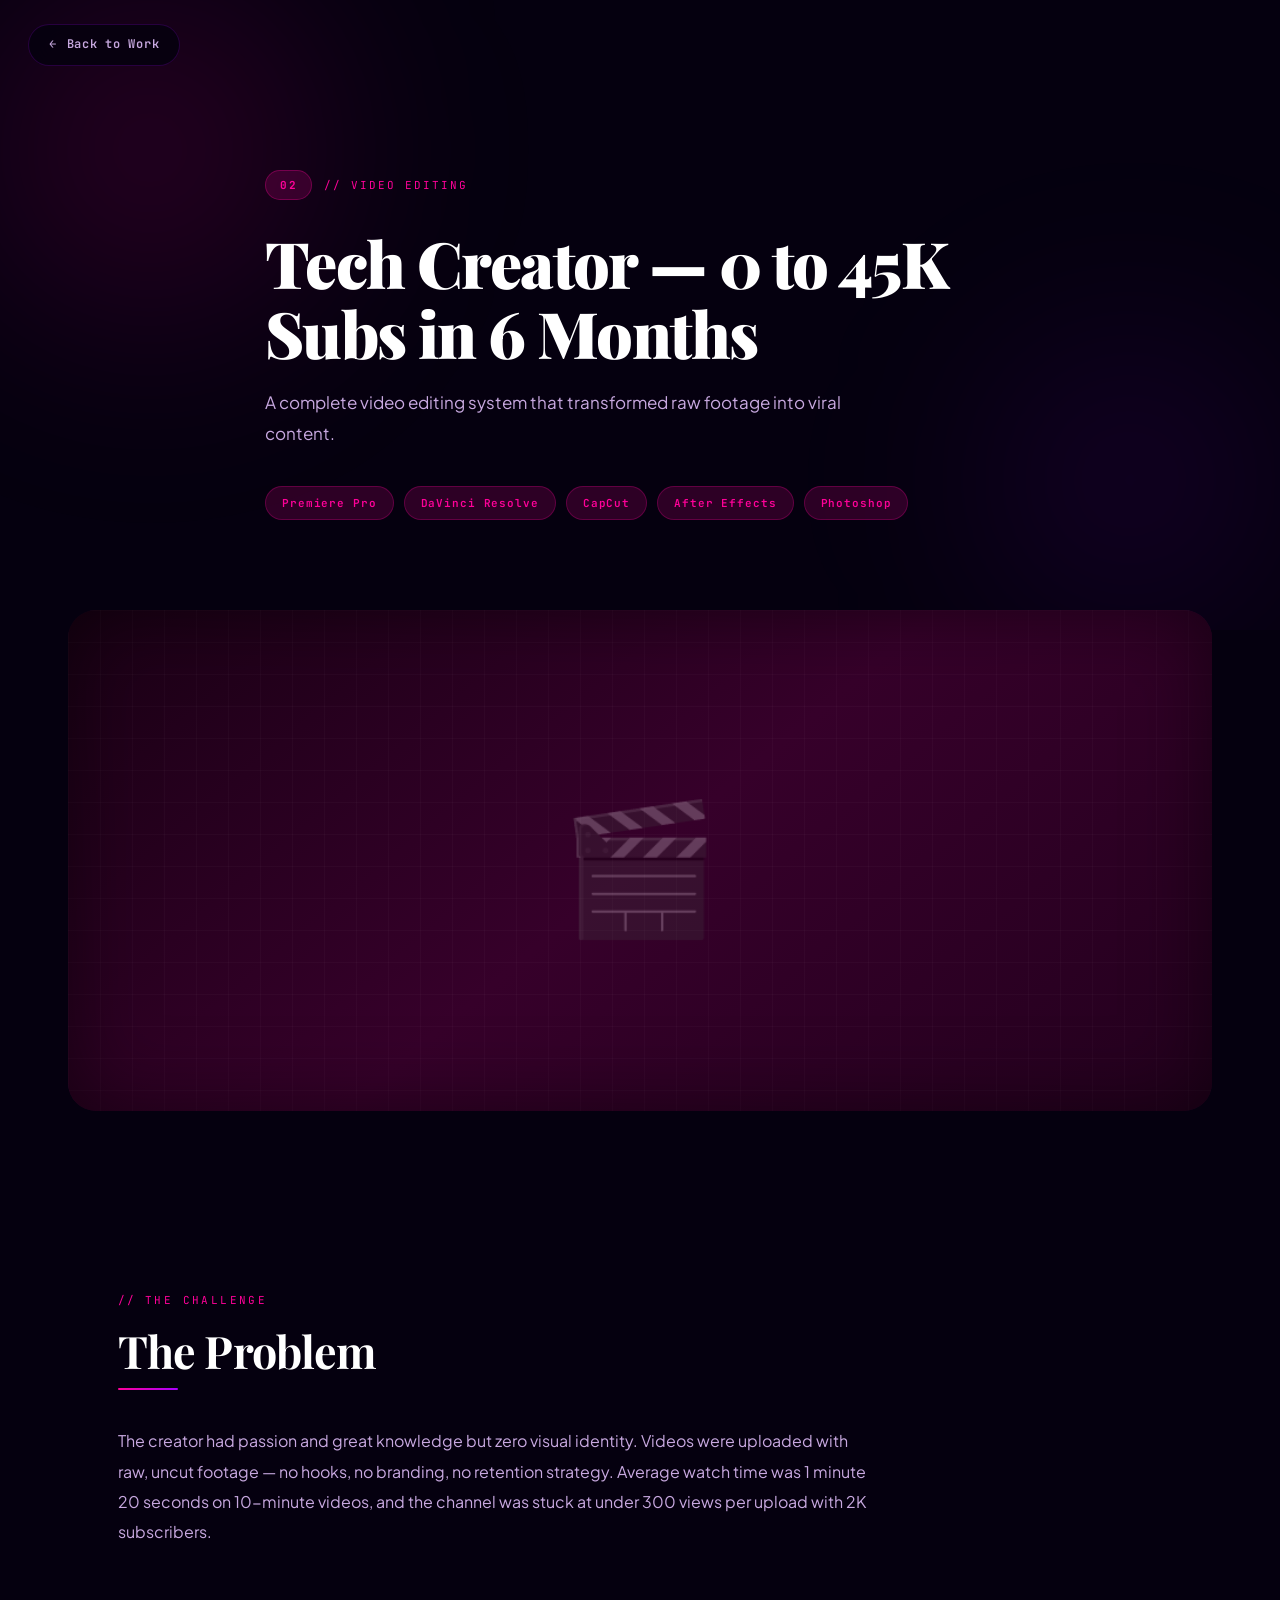
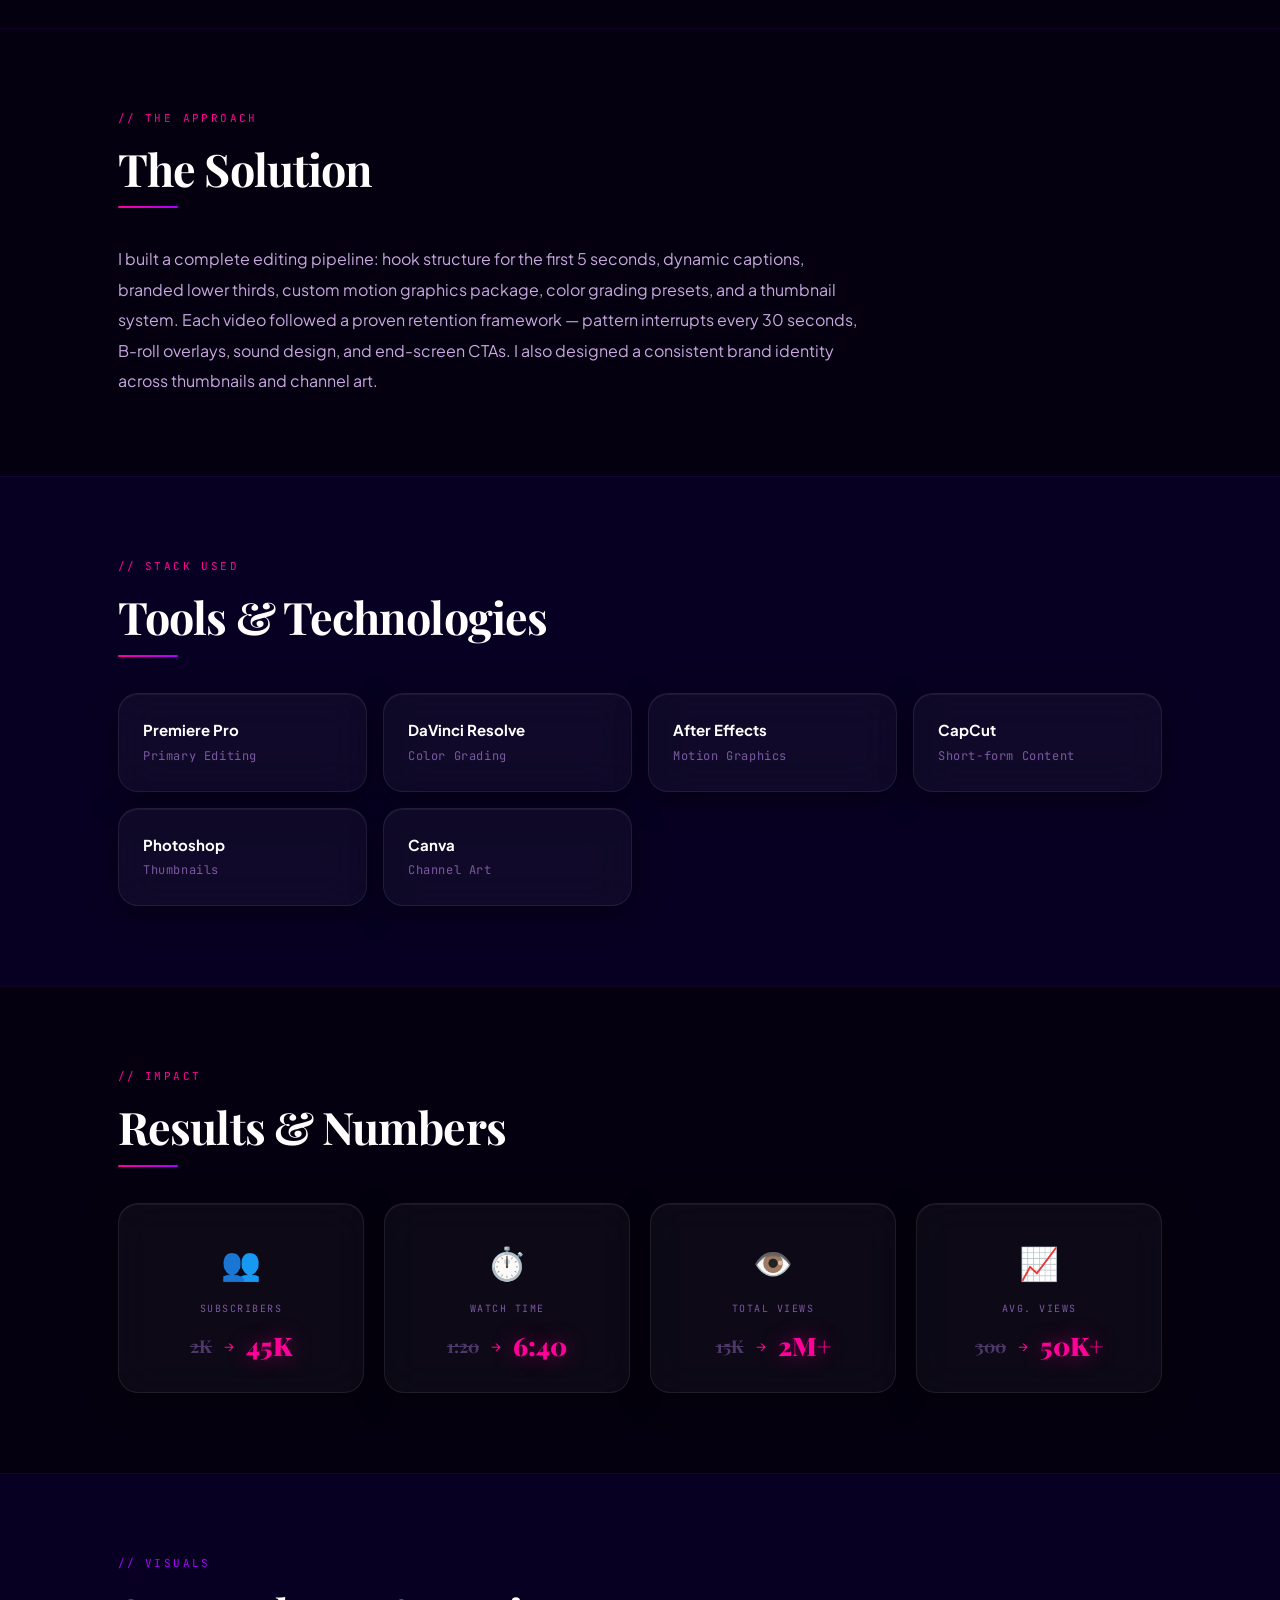
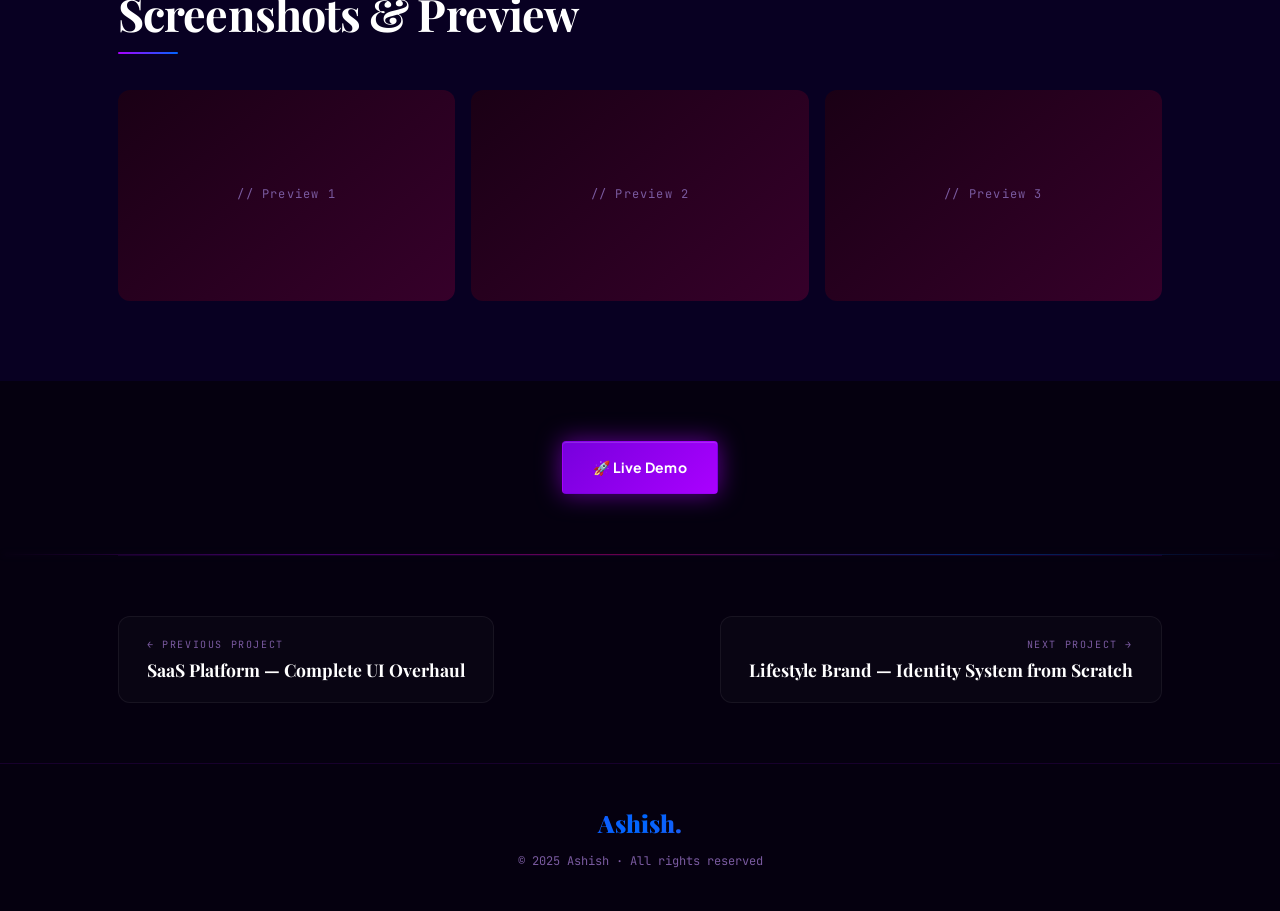
<file: work/youtube-growth-system.html>
﻿<!DOCTYPE html>
<html lang="en">

<head>
  <meta charset="UTF-8" />
  <meta name="viewport" content="width=device-width,initial-scale=1.0" />
  <title>Case Study &mdash; Ashish</title>
  <meta name="description" content="Case study by Ashish &mdash; Creative Technologist" />
  <link rel="preconnect" href="https://fonts.googleapis.com" />
  <link rel="preconnect" href="https://fonts.gstatic.com" crossorigin />
  <link
    href="https://fonts.googleapis.com/css2?family=Clash+Display:wght@400;500;600;700&family=Playfair+Display:ital,wght@0,400;0,700;0,900;1,400&family=Plus+Jakarta+Sans:wght@300;400;500;600;700&family=JetBrains+Mono:wght@400;500;700&display=swap"
    rel="stylesheet" />
  <link rel="stylesheet" href="case-study.css" />
</head>
<!--
  HOW TO CREATE A NEW PROJECT PAGE:
  1. Duplicate this file
  2. Rename it to match the project ID in projects-data.js
  3. Add the project data in projects-data.js
  4. Change data-project="..." below to your project ID
  5. Done! The template auto-renders everything.
-->

<body data-project="youtube-growth-system">

  <!-- PAGE TRANSITION OVERLAY -->
  <div id="page-transition" class="page-transition-overlay">
    <div class="transition-content">
      <div class="transition-num"></div>
      <div class="transition-label"></div>
    </div>
  </div>

  <!-- BACK BUTTON -->
  <a href="../index.html#projects" class="cs-back" id="cs-back">
    <span class="back-arrow">&larr;</span> Back to Work
  </a>

  <!-- HERO -->
  <section id="cs-hero" class="cs-hero">
    <div class="cs-hero-bg">
      <div class="blob blob-1"></div>
      <div class="blob blob-2"></div>
    </div>
    <div class="cs-container">
      <div class="cs-hero-content cs-sr">
        <div class="cs-hero-meta">
          <span id="cs-hero-num" class="cs-hero-num"></span>
          <span id="cs-hero-cat" class="cs-hero-cat"></span>
        </div>
        <h1 id="cs-hero-title" class="cs-hero-title"></h1>
        <p id="cs-hero-tagline" class="cs-hero-tagline"></p>
        <div id="cs-tech-stack" class="cs-tech-stack"></div>
      </div>
    </div>
  </section>

  <!-- COVER IMAGE -->
  <div class="cs-cover cs-sr d2">
    <div class="cs-container-wide">
      <div id="cs-cover-inner" class="cs-cover-inner">
        <div class="cs-cover-grid"></div>
        <div class="cs-cover-emoji"></div>
        <div class="cs-cover-glow"></div>
      </div>
    </div>
  </div>

  <!-- PROBLEM -->
  <section class="cs-section">
    <div class="cs-container">
      <div id="cs-problem-label" class="cs-section-label cs-sr">The Challenge</div>
      <h2 id="cs-problem-title" class="cs-section-title cs-sr d1"></h2>
      <div id="cs-problem-line" class="cs-section-line cs-sr d2"></div>
      <p id="cs-problem-text" class="cs-section-text cs-sr d3"></p>
    </div>
  </section>

  <!-- SOLUTION -->
  <section class="cs-section">
    <div class="cs-container">
      <div id="cs-solution-label" class="cs-section-label cs-sr">The Approach</div>
      <h2 id="cs-solution-title" class="cs-section-title cs-sr d1"></h2>
      <div id="cs-solution-line" class="cs-section-line cs-sr d2"></div>
      <p id="cs-solution-text" class="cs-section-text cs-sr d3"></p>
    </div>
  </section>

  <!-- TOOLS & TECHNOLOGIES -->
  <section class="cs-section" style="background:var(--bg1);">
    <div class="cs-container">
      <div id="cs-tools-label" class="cs-section-label cs-sr">Stack Used</div>
      <h2 class="cs-section-title cs-sr d1">Tools &amp; Technologies</h2>
      <div id="cs-tools-line" class="cs-section-line cs-sr d2"></div>
      <div id="cs-tools-grid" class="cs-tools-grid"></div>
    </div>
  </section>

  <!-- RESULTS -->
  <section class="cs-section">
    <div class="cs-container">
      <div id="cs-results-label" class="cs-section-label cs-sr">Impact</div>
      <h2 class="cs-section-title cs-sr d1">Results &amp; Numbers</h2>
      <div id="cs-results-line" class="cs-section-line cs-sr d2"></div>
      <div id="cs-results-grid" class="cs-results-grid"></div>
    </div>
  </section>

  <!-- SCREENSHOTS / PREVIEW -->
  <section class="cs-section" style="background:var(--bg1);">
    <div class="cs-container">
      <div class="cs-section-label purple cs-sr">Visuals</div>
      <h2 class="cs-section-title cs-sr d1">Screenshots &amp; Preview</h2>
      <div class="cs-section-line purple cs-sr d2"></div>
      <div id="cs-gallery" class="cs-gallery"></div>
    </div>
  </section>

  <!-- CTA BUTTONS -->
  <div class="cs-container">
    <div id="cs-cta-row" class="cs-cta-row cs-sr"></div>
  </div>

  <div class="cs-sep"></div>

  <!-- PREV / NEXT NAVIGATION -->
  <div class="cs-container">
    <nav class="cs-nav">
      <a id="cs-prev" href="#" class="cs-nav-link">
        <span class="cs-nav-label">&larr; Previous Project</span>
        <span class="cs-nav-title"></span>
      </a>
      <a id="cs-next" href="#" class="cs-nav-link" style="text-align:right;">
        <span class="cs-nav-label">Next Project &rarr;</span>
        <span class="cs-nav-title"></span>
      </a>
    </nav>
  </div>

  <!-- FOOTER -->
  <footer class="cs-footer">
    <div class="cs-container">
      <div class="cs-footer-logo">Ashish.</div>
      <div class="cs-footer-copy">&copy; 2025 Ashish &middot; All rights reserved</div>
    </div>
  </footer>

  <!-- SCRIPTS -->
  <script src="projects-data.js"></script>
  <script src="case-study.js"></script>
</body>

</html>
</file>
<file: work/case-study.css>
/* ══════════════════════════════════════════════════════════════
   CASE STUDY PAGE STYLES
   Matches the portfolio neon-glow dark theme
   ══════════════════════════════════════════════════════════════ */

/* ── CSS VARIABLES (inherited from main site) ─────────────── */
:root {
  --bg: #05000F;
  --bg1: #080022;
  --bg2: #0C002A;
  --card: rgba(255, 255, 255, 0.045);
  --card-b: rgba(255, 255, 255, 0.1);
  --purple: #AA00FF;
  --purple-b: #7700DD;
  --purple-g: rgba(170, 0, 255, 0.55);
  --purple-d: rgba(170, 0, 255, 0.16);
  --blue: #0066FF;
  --blue-g: rgba(0, 102, 255, 0.5);
  --blue-d: rgba(0, 102, 255, 0.16);
  --pink: #FF0099;
  --pink-g: rgba(255, 0, 153, 0.5);
  --pink-d: rgba(255, 0, 153, 0.16);
  --green: #00FF88;
  --green-g: rgba(0, 255, 136, 0.4);
  --green-d: rgba(0, 255, 136, 0.1);
  --text-0: #FFFFFF;
  --text-1: #C8A8E0;
  --text-2: #7A5AA0;
  --text-3: #3A2A5A;
  --fd: 'Playfair Display', Georgia, serif;
  --fb: 'Plus Jakarta Sans', system-ui, sans-serif;
  --fm: 'JetBrains Mono', monospace;
  --rsm: 4px;
  --rmd: 12px;
  --rlg: 20px;
  --rxl: 28px;
  --r2xl: 48px;
  --ease: cubic-bezier(0.22, 1, 0.36, 1);
  --spring: cubic-bezier(0.34, 1.56, 0.64, 1);
}

/* ── RESET & BASE ─────────────────────────────────────────── */
*,
*::before,
*::after {
  box-sizing: border-box;
  margin: 0;
  padding: 0;
}

html {
  scroll-behavior: smooth;
}

body {
  font-family: var(--fb);
  background: var(--bg);
  color: var(--text-0);
  font-size: 16px;
  line-height: 1.65;
  overflow-x: hidden;
}

img {
  display: block;
  max-width: 100%;
  object-fit: cover;
}

a {
  text-decoration: none;
  color: inherit;
}

::selection {
  background: var(--pink);
  color: #fff;
}

/* ── PAGE TRANSITION OVERLAY ──────────────────────────────── */
.page-transition-overlay {
  position: fixed;
  inset: 0;
  z-index: 10000;
  background: var(--bg);
  display: flex;
  align-items: center;
  justify-content: center;
  opacity: 1;
  transition: opacity 0.6s var(--ease), transform 0.6s var(--ease);
}

.page-transition-overlay.fade-out {
  opacity: 0;
  transform: scale(1.03);
  pointer-events: none;
}

.page-transition-overlay .transition-content {
  text-align: center;
}

.page-transition-overlay .transition-num {
  font-family: var(--fd);
  font-size: clamp(4rem, 12vw, 8rem);
  font-weight: 900;
  background: linear-gradient(135deg, var(--purple), var(--blue), var(--pink));
  -webkit-background-clip: text;
  -webkit-text-fill-color: transparent;
  background-clip: text;
  line-height: 1;
  opacity: 0;
  animation: transNumIn 0.6s 0.1s var(--spring) forwards;
}

.page-transition-overlay .transition-label {
  font-family: var(--fm);
  font-size: 12px;
  letter-spacing: 0.3em;
  text-transform: uppercase;
  color: var(--text-2);
  margin-top: 12px;
  opacity: 0;
  animation: fadeIn 0.4s 0.3s ease forwards;
}

@keyframes transNumIn {
  from {
    opacity: 0;
    transform: translateY(30px) scale(0.9);
  }

  to {
    opacity: 1;
    transform: translateY(0) scale(1);
  }
}

@keyframes fadeIn {
  from {
    opacity: 0;
  }

  to {
    opacity: 1;
  }
}

/* ── CONTAINER ────────────────────────────────────────────── */
.cs-container {
  max-width: 1100px;
  margin: 0 auto;
  padding: 0 28px;
  position: relative;
  z-index: 1;
}

.cs-container-wide {
  max-width: 1200px;
  margin: 0 auto;
  padding: 0 28px;
  position: relative;
  z-index: 1;
}

/* ── BACK BUTTON ──────────────────────────────────────────── */
.cs-back {
  position: fixed;
  top: 24px;
  left: 28px;
  z-index: 300;
  display: inline-flex;
  align-items: center;
  gap: 10px;
  padding: 10px 20px;
  background: rgba(5, 0, 15, 0.85);
  backdrop-filter: blur(20px);
  -webkit-backdrop-filter: blur(20px);
  border: 1px solid rgba(170, 0, 255, 0.2);
  border-radius: var(--r2xl);
  font-family: var(--fm);
  font-size: 12px;
  font-weight: 600;
  letter-spacing: 0.06em;
  color: var(--text-1);
  transition: all 0.35s var(--ease);
}

.cs-back:hover {
  border-color: var(--purple);
  color: var(--text-0);
  box-shadow: 0 0 24px var(--purple-g);
  transform: translateX(-4px);
}

.cs-back .back-arrow {
  transition: transform 0.3s var(--ease);
}

.cs-back:hover .back-arrow {
  transform: translateX(-5px);
}

/* ── HERO SECTION ─────────────────────────────────────────── */
.cs-hero {
  min-height: 70vh;
  display: flex;
  align-items: center;
  padding: 140px 0 80px;
  position: relative;
  overflow: hidden;
}

.cs-hero-bg {
  position: absolute;
  inset: 0;
  pointer-events: none;
}

.cs-hero-bg .blob {
  position: absolute;
  border-radius: 60% 40% 30% 70% / 60% 30% 70% 40%;
  filter: blur(100px);
  animation: blobMorph 8s ease-in-out infinite;
}

.cs-hero-bg .blob-1 {
  width: 500px;
  height: 500px;
  top: -100px;
  left: -100px;
}

.cs-hero-bg .blob-2 {
  width: 400px;
  height: 400px;
  bottom: -50px;
  right: -50px;
}

.cs-hero-bg.purple .blob-1 {
  background: radial-gradient(circle, rgba(170, 0, 255, 0.2) 0%, transparent 70%);
}

.cs-hero-bg.purple .blob-2 {
  background: radial-gradient(circle, rgba(0, 102, 255, 0.15) 0%, transparent 70%);
}

.cs-hero-bg.pink .blob-1 {
  background: radial-gradient(circle, rgba(255, 0, 153, 0.2) 0%, transparent 70%);
}

.cs-hero-bg.pink .blob-2 {
  background: radial-gradient(circle, rgba(170, 0, 255, 0.15) 0%, transparent 70%);
}

.cs-hero-bg.blue .blob-1 {
  background: radial-gradient(circle, rgba(0, 102, 255, 0.2) 0%, transparent 70%);
}

.cs-hero-bg.blue .blob-2 {
  background: radial-gradient(circle, rgba(255, 0, 153, 0.15) 0%, transparent 70%);
}

.cs-hero-bg.green .blob-1 {
  background: radial-gradient(circle, rgba(0, 255, 136, 0.15) 0%, transparent 70%);
}

.cs-hero-bg.green .blob-2 {
  background: radial-gradient(circle, rgba(0, 102, 255, 0.12) 0%, transparent 70%);
}

@keyframes blobMorph {

  0%,
  100% {
    border-radius: 60% 40% 30% 70% / 60% 30% 70% 40%;
  }

  25% {
    border-radius: 30% 60% 70% 40% / 50% 60% 30% 60%;
  }

  50% {
    border-radius: 50% 50% 50% 50% / 40% 60% 40% 60%;
  }

  75% {
    border-radius: 40% 60% 60% 40% / 70% 30% 70% 30%;
  }
}

.cs-hero-content {
  position: relative;
  z-index: 2;
}

.cs-hero-meta {
  display: inline-flex;
  align-items: center;
  gap: 12px;
  margin-bottom: 28px;
}

.cs-hero-num {
  font-family: var(--fm);
  font-size: 11px;
  font-weight: 700;
  letter-spacing: 0.14em;
  padding: 5px 14px;
  border-radius: 100px;
}

.cs-hero-num.purple {
  color: var(--purple);
  background: var(--purple-d);
  border: 1px solid rgba(170, 0, 255, 0.3);
}

.cs-hero-num.pink {
  color: var(--pink);
  background: var(--pink-d);
  border: 1px solid rgba(255, 0, 153, 0.3);
}

.cs-hero-num.blue {
  color: var(--blue);
  background: var(--blue-d);
  border: 1px solid rgba(0, 102, 255, 0.3);
}

.cs-hero-num.green {
  color: var(--green);
  background: var(--green-d);
  border: 1px solid rgba(0, 255, 136, 0.25);
}

.cs-hero-cat {
  font-family: var(--fm);
  font-size: 11px;
  letter-spacing: 0.18em;
  text-transform: uppercase;
}

.cs-hero-cat.purple {
  color: var(--purple);
}

.cs-hero-cat.pink {
  color: var(--pink);
}

.cs-hero-cat.blue {
  color: var(--blue);
}

.cs-hero-cat.green {
  color: var(--green);
}

.cs-hero-title {
  font-family: var(--fd);
  font-size: clamp(2.4rem, 5vw, 4.2rem);
  font-weight: 900;
  line-height: 1.08;
  letter-spacing: -0.025em;
  margin-bottom: 20px;
  max-width: 750px;
}

.cs-hero-tagline {
  font-size: 17px;
  color: var(--text-1);
  line-height: 1.85;
  max-width: 600px;
  margin-bottom: 36px;
}

/* ── TECH STACK BADGES ────────────────────────────────────── */
.cs-tech-stack {
  display: flex;
  flex-wrap: wrap;
  gap: 10px;
}

.cs-tech-badge {
  font-family: var(--fm);
  font-size: 11px;
  font-weight: 600;
  letter-spacing: 0.08em;
  padding: 7px 16px;
  border-radius: 100px;
  transition: all 0.35s var(--ease);
}

.cs-tech-badge.purple {
  color: var(--purple);
  background: var(--purple-d);
  border: 1px solid rgba(170, 0, 255, 0.25);
}

.cs-tech-badge.purple:hover {
  background: rgba(170, 0, 255, 0.2);
  border-color: var(--purple);
  box-shadow: 0 0 16px var(--purple-g);
}

.cs-tech-badge.pink {
  color: var(--pink);
  background: var(--pink-d);
  border: 1px solid rgba(255, 0, 153, 0.25);
}

.cs-tech-badge.pink:hover {
  background: rgba(255, 0, 153, 0.2);
  border-color: var(--pink);
  box-shadow: 0 0 16px var(--pink-g);
}

.cs-tech-badge.blue {
  color: var(--blue);
  background: var(--blue-d);
  border: 1px solid rgba(0, 102, 255, 0.25);
}

.cs-tech-badge.blue:hover {
  background: rgba(0, 102, 255, 0.2);
  border-color: var(--blue);
  box-shadow: 0 0 16px var(--blue-g);
}

.cs-tech-badge.green {
  color: var(--green);
  background: var(--green-d);
  border: 1px solid rgba(0, 255, 136, 0.2);
}

.cs-tech-badge.green:hover {
  background: rgba(0, 255, 136, 0.15);
  border-color: var(--green);
  box-shadow: 0 0 16px var(--green-g);
}

/* ── COVER IMAGE ──────────────────────────────────────────── */
.cs-cover {
  margin-top: -20px;
  margin-bottom: 100px;
}

.cs-cover-inner {
  position: relative;
  border-radius: var(--rxl);
  overflow: hidden;
  aspect-ratio: 16/7;
  display: flex;
  align-items: center;
  justify-content: center;
}

.cs-cover-inner.purple {
  background: linear-gradient(140deg, #0a001a 0%, #14003a 50%, rgba(155, 0, 255, 0.12) 100%);
}

.cs-cover-inner.pink {
  background: linear-gradient(140deg, #1a0015 0%, #36002a 50%, rgba(255, 0, 136, 0.12) 100%);
}

.cs-cover-inner.blue {
  background: linear-gradient(140deg, #000a1a 0%, #001536 50%, rgba(0, 85, 255, 0.12) 100%);
}

.cs-cover-inner.green {
  background: linear-gradient(140deg, #00100a 0%, #00221a 50%, rgba(0, 255, 136, 0.1) 100%);
}

.cs-cover-grid {
  position: absolute;
  inset: 0;
  background-image: linear-gradient(rgba(255, 255, 255, 0.025) 1px, transparent 1px), linear-gradient(90deg, rgba(255, 255, 255, 0.025) 1px, transparent 1px);
  background-size: 32px 32px;
}

.cs-cover-emoji {
  font-size: clamp(5rem, 10vw, 8rem);
  opacity: 0.25;
  transition: transform 0.6s var(--ease), opacity 0.4s;
}

.cs-cover-inner:hover .cs-cover-emoji {
  transform: scale(1.15);
  opacity: 0.4;
}

.cs-cover-glow {
  position: absolute;
  inset: 0;
  border-radius: var(--rxl);
  box-shadow: inset 0 0 80px rgba(0, 0, 0, 0.5);
  pointer-events: none;
}

/* ── SECTION STYLES ───────────────────────────────────────── */
.cs-section {
  padding: 80px 0;
}

.cs-section+.cs-section {
  border-top: 1px solid rgba(170, 0, 255, 0.1);
}

.cs-section-label {
  font-family: var(--fm);
  font-size: 11px;
  letter-spacing: 0.22em;
  text-transform: uppercase;
  display: flex;
  align-items: center;
  gap: 8px;
  margin-bottom: 16px;
}

.cs-section-label.purple {
  color: var(--purple);
}

.cs-section-label.purple::before {
  content: '//';
  color: var(--purple);
}

.cs-section-label.pink {
  color: var(--pink);
}

.cs-section-label.pink::before {
  content: '//';
  color: var(--pink);
}

.cs-section-label.blue {
  color: var(--blue);
}

.cs-section-label.blue::before {
  content: '//';
  color: var(--blue);
}

.cs-section-label.green {
  color: var(--green);
}

.cs-section-label.green::before {
  content: '//';
  color: var(--green);
}

.cs-section-title {
  font-family: var(--fd);
  font-size: clamp(1.8rem, 3.5vw, 2.8rem);
  font-weight: 700;
  line-height: 1.15;
  letter-spacing: -0.02em;
  margin-bottom: 12px;
}

.cs-section-line {
  height: 2px;
  width: 60px;
  border-radius: 2px;
  margin-bottom: 36px;
}

.cs-section-line.purple {
  background: linear-gradient(90deg, var(--purple), var(--blue));
}

.cs-section-line.pink {
  background: linear-gradient(90deg, var(--pink), var(--purple));
}

.cs-section-line.blue {
  background: linear-gradient(90deg, var(--blue), var(--pink));
}

.cs-section-line.green {
  background: linear-gradient(90deg, var(--green), var(--blue));
}

.cs-section-text {
  font-size: 16px;
  color: var(--text-1);
  line-height: 1.9;
  max-width: 750px;
}

/* ── GLASS CARD ───────────────────────────────────────────── */
.cs-glass {
  background: rgba(255, 255, 255, 0.035);
  backdrop-filter: blur(20px);
  -webkit-backdrop-filter: blur(20px);
  border: 1px solid rgba(255, 255, 255, 0.08);
  border-radius: var(--rlg);
  box-shadow: 0 8px 32px rgba(0, 0, 0, 0.4), inset 0 1px 0 rgba(255, 255, 255, 0.06);
}

/* ── TOOLS GRID ───────────────────────────────────────────── */
.cs-tools-grid {
  display: grid;
  grid-template-columns: repeat(auto-fit, minmax(200px, 1fr));
  gap: 16px;
}

.cs-tool-card {
  padding: 24px;
  position: relative;
  overflow: hidden;
  transition: transform 0.4s var(--ease), border-color 0.4s, box-shadow 0.4s;
}

.cs-tool-card:hover {
  transform: translateY(-6px);
}

.cs-tool-card.purple:hover {
  border-color: rgba(170, 0, 255, 0.5);
  box-shadow: 0 0 0 1px rgba(170, 0, 255, 0.3), 0 16px 48px rgba(170, 0, 255, 0.2);
}

.cs-tool-card.pink:hover {
  border-color: rgba(255, 0, 153, 0.5);
  box-shadow: 0 0 0 1px rgba(255, 0, 153, 0.3), 0 16px 48px rgba(255, 0, 153, 0.18);
}

.cs-tool-card.blue:hover {
  border-color: rgba(0, 102, 255, 0.5);
  box-shadow: 0 0 0 1px rgba(0, 102, 255, 0.3), 0 16px 48px rgba(0, 102, 255, 0.2);
}

.cs-tool-card.green:hover {
  border-color: rgba(0, 255, 136, 0.4);
  box-shadow: 0 0 0 1px rgba(0, 255, 136, 0.2), 0 16px 48px rgba(0, 255, 136, 0.15);
}

.cs-tool-name {
  font-weight: 700;
  font-size: 15px;
  margin-bottom: 4px;
}

.cs-tool-desc {
  font-size: 12px;
  color: var(--text-2);
  font-family: var(--fm);
  letter-spacing: 0.05em;
}

/* ── RESULTS GRID ─────────────────────────────────────────── */
.cs-results-grid {
  display: grid;
  grid-template-columns: repeat(auto-fit, minmax(220px, 1fr));
  gap: 20px;
}

.cs-result-card {
  padding: 32px 24px;
  text-align: center;
  position: relative;
  overflow: hidden;
  transition: transform 0.4s var(--ease), border-color 0.4s, box-shadow 0.4s;
}

.cs-result-card:hover {
  transform: translateY(-8px);
}

.cs-result-card.purple:hover {
  border-color: rgba(170, 0, 255, 0.6);
  box-shadow: 0 0 0 1px rgba(170, 0, 255, 0.3), 0 20px 60px rgba(170, 0, 255, 0.25);
}

.cs-result-card.pink:hover {
  border-color: rgba(255, 0, 153, 0.6);
  box-shadow: 0 0 0 1px rgba(255, 0, 153, 0.3), 0 20px 60px rgba(255, 0, 153, 0.22);
}

.cs-result-card.blue:hover {
  border-color: rgba(0, 102, 255, 0.6);
  box-shadow: 0 0 0 1px rgba(0, 102, 255, 0.3), 0 20px 60px rgba(0, 102, 255, 0.25);
}

.cs-result-card.green:hover {
  border-color: rgba(0, 255, 136, 0.5);
  box-shadow: 0 0 0 1px rgba(0, 255, 136, 0.2), 0 20px 60px rgba(0, 255, 136, 0.18);
}

.cs-result-icon {
  font-size: 2rem;
  margin-bottom: 12px;
}

.cs-result-metric {
  font-family: var(--fm);
  font-size: 10px;
  letter-spacing: 0.15em;
  text-transform: uppercase;
  color: var(--text-2);
  margin-bottom: 14px;
}

.cs-result-values {
  display: flex;
  align-items: center;
  justify-content: center;
  gap: 12px;
}

.cs-result-before {
  font-family: var(--fd);
  font-size: 1.1rem;
  font-weight: 700;
  color: var(--text-2);
  text-decoration: line-through;
  opacity: 0.6;
}

.cs-result-arrow {
  font-size: 14px;
}

.cs-result-arrow.purple {
  color: var(--purple);
}

.cs-result-arrow.pink {
  color: var(--pink);
}

.cs-result-arrow.blue {
  color: var(--blue);
}

.cs-result-arrow.green {
  color: var(--green);
}

.cs-result-after {
  font-family: var(--fd);
  font-size: 1.6rem;
  font-weight: 900;
  line-height: 1;
}

.cs-result-after.purple {
  color: var(--purple);
  text-shadow: 0 0 20px var(--purple-g);
}

.cs-result-after.pink {
  color: var(--pink);
  text-shadow: 0 0 20px var(--pink-g);
}

.cs-result-after.blue {
  color: var(--blue);
  text-shadow: 0 0 20px var(--blue-g);
}

.cs-result-after.green {
  color: var(--green);
  text-shadow: 0 0 20px var(--green-g);
}

/* ── SCREENSHOTS GALLERY ──────────────────────────────────── */
.cs-gallery {
  display: grid;
  grid-template-columns: repeat(auto-fit, minmax(280px, 1fr));
  gap: 16px;
}

.cs-gallery-item {
  position: relative;
  border-radius: var(--rmd);
  overflow: hidden;
  aspect-ratio: 16/10;
  transition: transform 0.4s var(--ease), box-shadow 0.4s;
}

.cs-gallery-item:hover {
  transform: scale(1.03);
}

.cs-gallery-item.purple:hover {
  box-shadow: 0 0 40px var(--purple-g);
}

.cs-gallery-item.pink:hover {
  box-shadow: 0 0 40px var(--pink-g);
}

.cs-gallery-item.blue:hover {
  box-shadow: 0 0 40px var(--blue-g);
}

.cs-gallery-item.green:hover {
  box-shadow: 0 0 40px var(--green-g);
}

.cs-gallery-item img {
  width: 100%;
  height: 100%;
  object-fit: cover;
  transition: transform 0.6s var(--ease);
}

.cs-gallery-item:hover img {
  transform: scale(1.08);
}

.cs-gallery-placeholder {
  width: 100%;
  height: 100%;
  display: flex;
  align-items: center;
  justify-content: center;
  font-family: var(--fm);
  font-size: 12px;
  letter-spacing: 0.1em;
  color: var(--text-2);
}

.cs-gallery-placeholder.purple {
  background: linear-gradient(140deg, #0a001a, #14003a);
}

.cs-gallery-placeholder.pink {
  background: linear-gradient(140deg, #1a0015, #36002a);
}

.cs-gallery-placeholder.blue {
  background: linear-gradient(140deg, #000a1a, #001536);
}

.cs-gallery-placeholder.green {
  background: linear-gradient(140deg, #00100a, #00221a);
}

/* ── CTA BUTTONS ──────────────────────────────────────────── */
.cs-cta-row {
  display: flex;
  flex-wrap: wrap;
  gap: 16px;
  padding: 60px 0;
  justify-content: center;
}

.cs-btn {
  display: inline-flex;
  align-items: center;
  gap: 10px;
  padding: 14px 30px;
  border-radius: var(--rsm);
  font-family: var(--fb);
  font-size: 14px;
  font-weight: 700;
  letter-spacing: 0.02em;
  transition: all 0.35s var(--ease);
  border: 1px solid transparent;
  white-space: nowrap;
}

.cs-btn-primary {
  background: linear-gradient(135deg, var(--purple-b), var(--purple));
  color: #fff;
  box-shadow: 0 0 24px var(--purple-g), inset 0 1px 0 rgba(255, 255, 255, 0.15);
}

.cs-btn-primary:hover {
  transform: translateY(-3px);
  box-shadow: 0 0 48px var(--purple-g), 0 12px 40px rgba(101, 0, 204, 0.5);
}

.cs-btn-secondary {
  border-color: rgba(0, 85, 255, 0.4);
  color: var(--blue);
  background: var(--blue-d);
}

.cs-btn-secondary:hover {
  border-color: var(--blue);
  background: rgba(0, 85, 255, 0.2);
  transform: translateY(-3px);
  box-shadow: 0 0 28px var(--blue-g);
}

/* ── NAVIGATION (Prev/Next) ───────────────────────────────── */
.cs-nav {
  display: flex;
  justify-content: space-between;
  align-items: center;
  padding: 60px 0;
  border-top: 1px solid rgba(170, 0, 255, 0.1);
}

.cs-nav-link {
  display: flex;
  flex-direction: column;
  gap: 6px;
  padding: 20px 28px;
  border-radius: var(--rmd);
  background: rgba(255, 255, 255, 0.02);
  border: 1px solid rgba(255, 255, 255, 0.06);
  transition: all 0.35s var(--ease);
  max-width: 45%;
}

.cs-nav-link:hover {
  border-color: rgba(170, 0, 255, 0.3);
  background: rgba(170, 0, 255, 0.06);
  transform: translateY(-4px);
  box-shadow: 0 8px 32px rgba(170, 0, 255, 0.12);
}

.cs-nav-label {
  font-family: var(--fm);
  font-size: 10px;
  letter-spacing: 0.16em;
  text-transform: uppercase;
  color: var(--text-2);
}

.cs-nav-title {
  font-family: var(--fd);
  font-size: 1.1rem;
  font-weight: 700;
  color: var(--text-0);
  line-height: 1.3;
}

/* ── FOOTER ───────────────────────────────────────────────── */
.cs-footer {
  padding: 40px 0;
  border-top: 1px solid rgba(155, 0, 255, 0.12);
  text-align: center;
}

.cs-footer-logo {
  font-family: var(--fd);
  font-size: 1.5rem;
  font-weight: 900;
  background: linear-gradient(135deg, var(--purple), var(--blue), var(--pink));
  -webkit-background-clip: text;
  -webkit-text-fill-color: transparent;
  background-clip: text;
  margin-bottom: 8px;
}

.cs-footer-copy {
  font-size: 12px;
  color: var(--text-2);
  font-family: var(--fm);
}

/* ── SCROLL REVEAL ────────────────────────────────────────── */
.cs-sr {
  opacity: 0;
  transform: translateY(40px) scale(0.97);
  transition: opacity 0.7s var(--ease), transform 0.7s var(--ease);
}

.cs-sr.visible {
  opacity: 1;
  transform: translateY(0) scale(1);
}

.cs-sr.d1 {
  transition-delay: 0.1s;
}

.cs-sr.d2 {
  transition-delay: 0.2s;
}

.cs-sr.d3 {
  transition-delay: 0.3s;
}

.cs-sr.d4 {
  transition-delay: 0.4s;
}

.cs-sr.d5 {
  transition-delay: 0.5s;
}

.cs-sr.d6 {
  transition-delay: 0.6s;
}

/* ── SEPARATOR ────────────────────────────────────────────── */
.cs-sep {
  height: 1px;
  background: linear-gradient(90deg, transparent, rgba(170, 0, 255, 0.4), rgba(255, 0, 153, 0.4), rgba(0, 102, 255, 0.4), transparent);
  box-shadow: 0 0 8px rgba(170, 0, 255, 0.15);
}

/* ── RESPONSIVE ───────────────────────────────────────────── */
@media(max-width:768px) {
  .cs-hero {
    padding: 120px 0 60px;
    min-height: auto;
  }

  .cs-nav {
    flex-direction: column;
    gap: 16px;
  }

  .cs-nav-link {
    max-width: 100%;
    width: 100%;
  }

  .cs-cta-row {
    flex-direction: column;
    align-items: stretch;
  }

  .cs-btn {
    justify-content: center;
  }

  .cs-back {
    top: 12px;
    left: 12px;
    padding: 8px 14px;
    font-size: 11px;
  }

  .cs-results-grid {
    grid-template-columns: repeat(2, 1fr);
  }

  .cs-tools-grid {
    grid-template-columns: repeat(2, 1fr);
  }
}

@media(max-width:480px) {
  .cs-results-grid {
    grid-template-columns: 1fr;
  }

  .cs-tools-grid {
    grid-template-columns: 1fr;
  }
}
</file>
